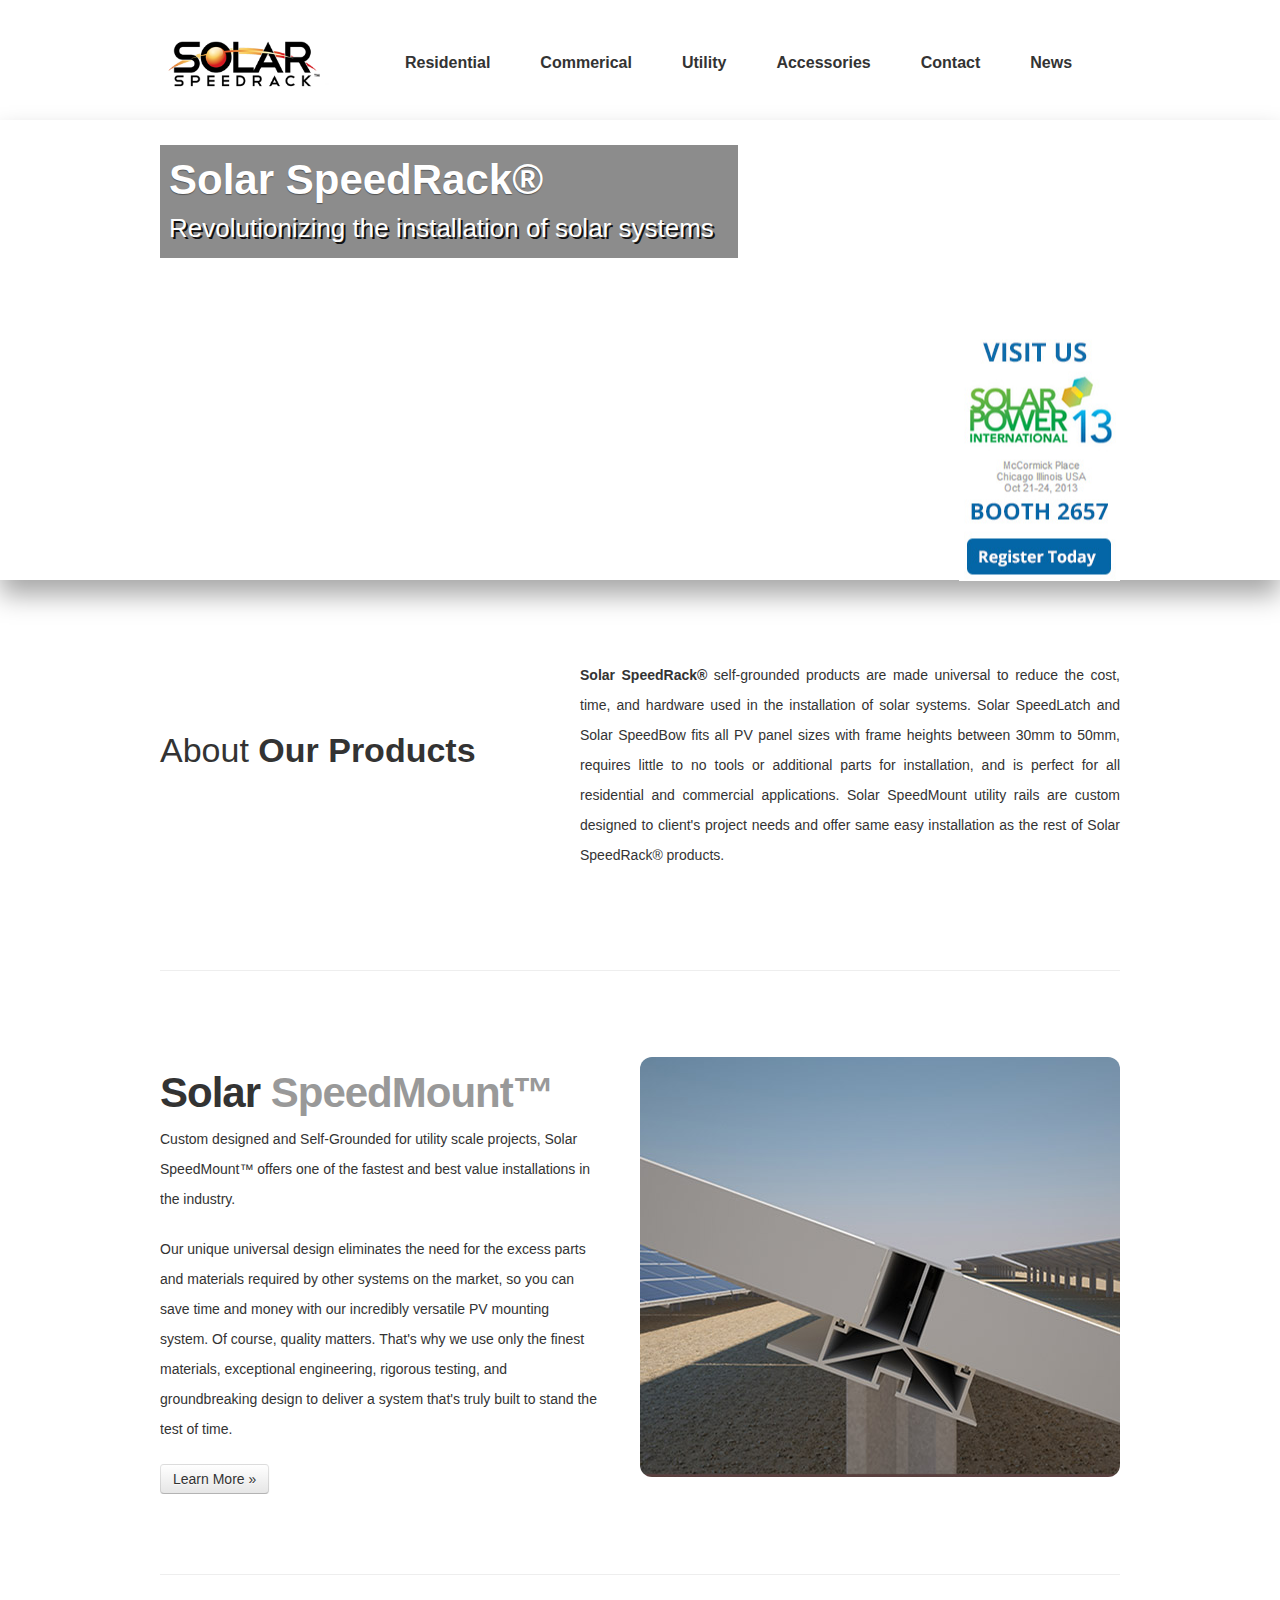
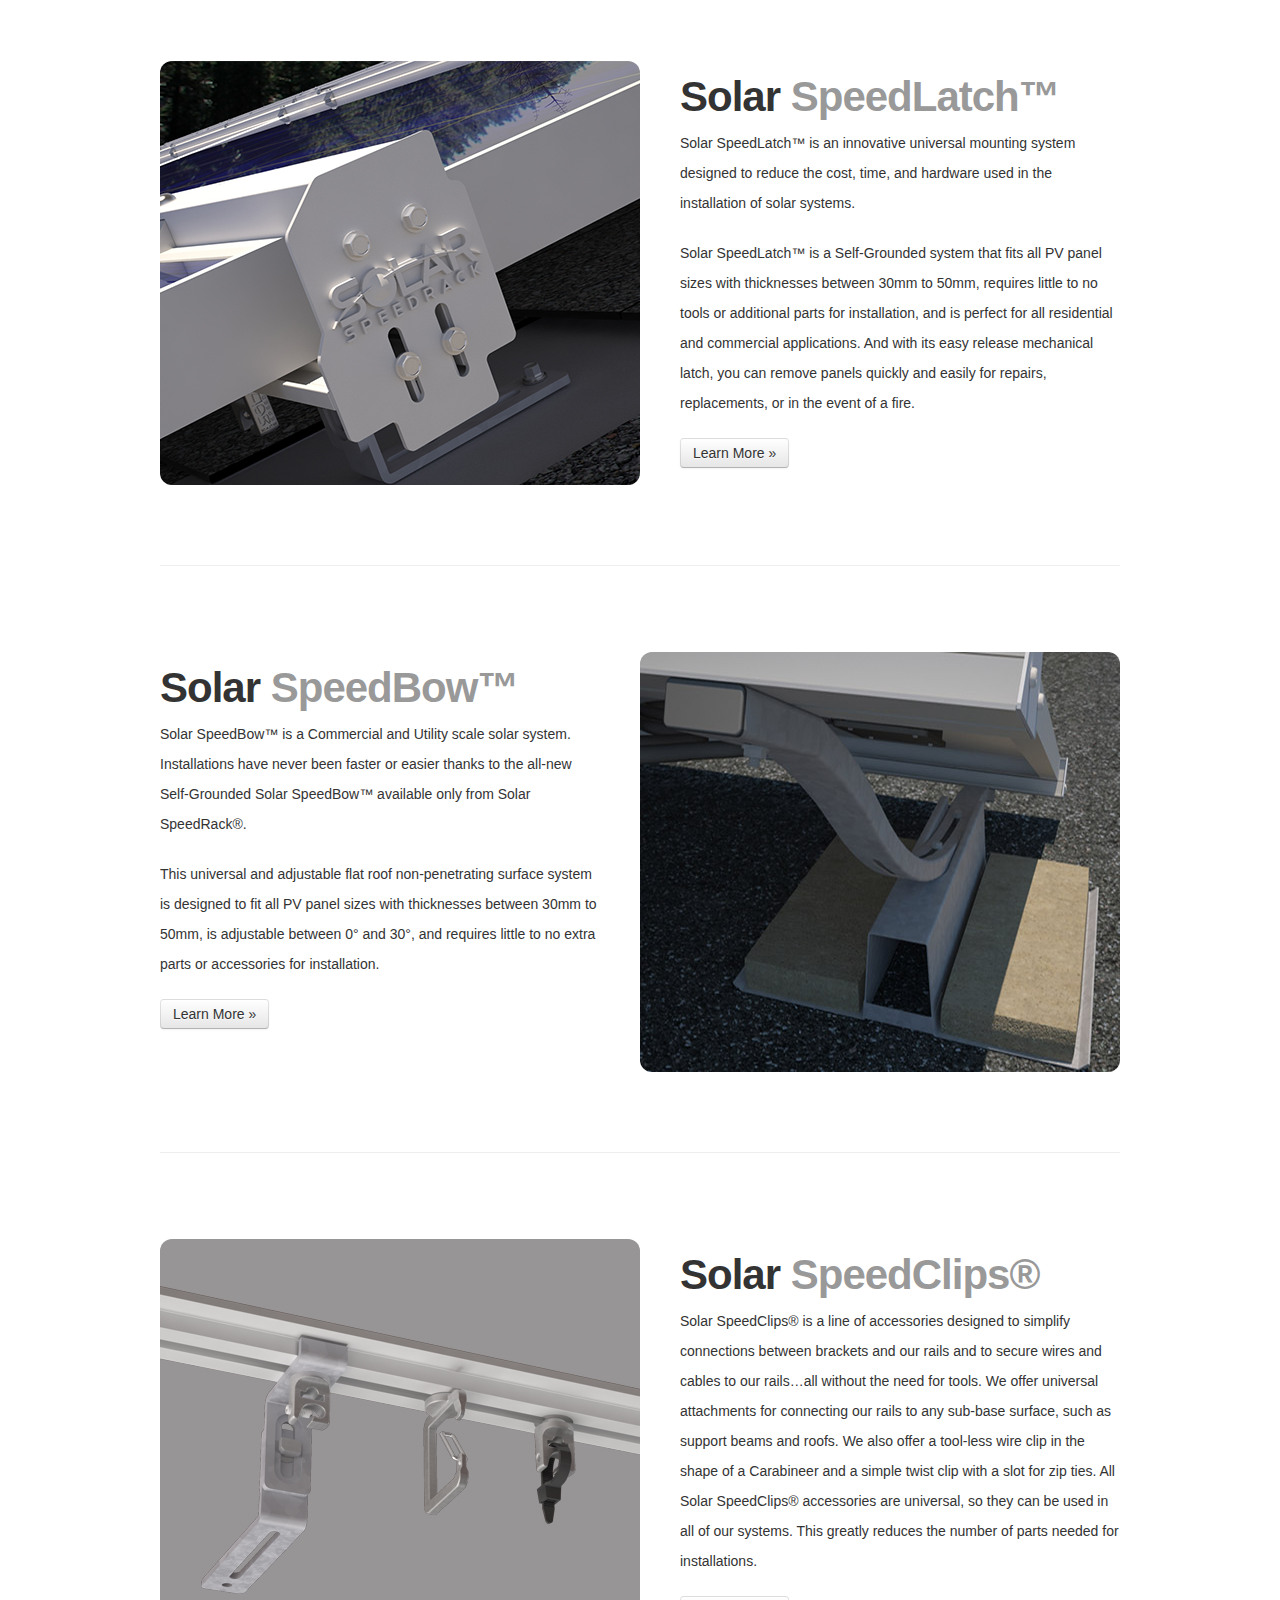
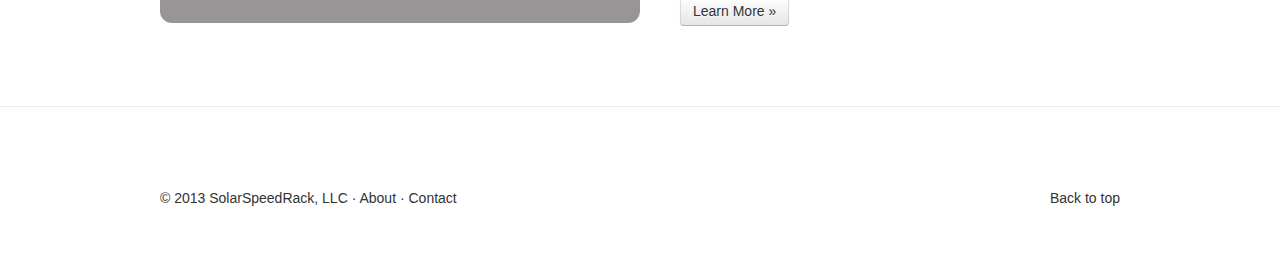
<file: index.html>
<!DOCTYPE html>
<html lang="en">
  <head>
    <meta charset="utf-8">
    <title>Solar Racking & PV Racking Hardware | Solar SpeedRack LLC </title>
    <meta name="description" content="Solar SpeedRack self-grounded products are made universal to reduce the cost, time, and hardware used in the installation of solar systems.">
    <meta name="keywords" content="Solar Racking,Solar Installation, Solar Panels Installation, PV Racking">
    <meta name="viewport" content="width=960, minimum-scale=0.2,maximum-scale=1">
    <script type="text/javascript">if (screen.width <= 850) {document.location = "http://m.solarspeedrack.com/";}</script>
    <link href="stylesheet.css" rel="stylesheet">
    <link rel="icon" type="image/x-icon" href="SSR_Favicon_32x32.ico">
	  <meta name="google-site-verification" content="TTJWyE_bod7ROnKXlQPCgt6d9PRZ_rYW6qDAEVQeXbg" />
    <!--[if lt IE 9]>
      <script src="assets/js/html5shiv.js"></script>
    <![endif]-->              
  </head>
  <body>
<header>
  <div id="logo">
<a href="index"><img src="images/logo.png" alt="logo" /></a></div>
<div id="menu">
<nav id="nav">
  <li><a href="speedlatch#content-center">Residential</a></li>
  <li><a href="speedbow#content-center">Commerical</a></li>
  <li><a href="speedmount#content-center">Utility</a></li>
  <li><a href="speedclips#content-center">Accessories</a></li>
  <li><a href="contact#content-center">Contact</a></li>
  <li><a href="press">News</a></li>
</nav>
</div>
</header>
    <section id="Carousel" class="carousel slide">

      <div class="carousel-inner">
        <div class="item active">
          <div class="container">
            <div class="carousel-caption">
              <h1>Solar SpeedRack®</h1>
              <h2>Revolutionizing the installation of solar systems</h2>
            </div>
            <a target="_blank" href="http://www.solarpowerinternational.com/attend/register/">
            <div class="award-img"></div></a>
          </div>
        </div>
      </div>
    </section>
<section id="content-center">
  <article class="whatis-text pull-left"> About <strong>Our Products</strong></article> <article class="whatis-paragraph pull-right"><strong>Solar SpeedRack®</strong> self-grounded products are made universal to reduce the cost, time, and hardware used in the installation of solar systems. Solar SpeedLatch and Solar SpeedBow fits all PV panel sizes with frame heights between 30mm to 50mm, requires little to no tools or additional parts for installation, and is perfect for all residential and commercial applications. Solar SpeedMount utility rails are custom designed to client's project needs and offer same easy installation as the rest of Solar SpeedRack® products. </article>
</section>
    <section class="container marketing">
      <hr class="featurette-divider">

      <article class="featurette">
         <a href="speedmount#content-center"><img class="featurette-image pull-right" src="./images/SolarRack.jpg"></a>
        <h2 class="featurette-heading">Solar <span class="muted">SpeedMount™</span></h2>
        <p class="lead">Custom designed and Self-Grounded for utility scale projects, Solar SpeedMount™ offers one of the fastest and best value installations in the industry.</p><p class="lead"> Our unique universal design eliminates the need for the excess parts and materials required by other systems on the market, so you can save time and money with our incredibly versatile PV mounting system. Of course, quality matters. That's why we use only the finest materials, exceptional engineering, rigorous testing, and groundbreaking design to deliver a system that's truly built to stand the test of time. </p>
        <a class="btn" href="speedmount#content-center">Learn More &raquo;</a>
      </article>

      <hr class="featurette-divider">

      <article class="featurette">
        <a href="speedlatch#content-center"><img class="featurette-image pull-left" src="./images/SolarLatch.jpg"></a>
        <h2 class="featurette-heading">Solar <span class="muted">SpeedLatch™</span></h2>
        <p class="lead">Solar SpeedLatch™ is an innovative universal mounting system designed to reduce the cost, time, and hardware used in the installation of solar systems.</p><p class="lead">Solar SpeedLatch™  is a Self-Grounded system that fits all PV panel sizes with thicknesses between 30mm to 50mm, requires little to no tools or additional parts for installation, and is perfect for all residential and commercial applications. And with its easy release mechanical latch, you can remove panels quickly and easily for repairs, replacements, or in the event of a fire. </p>
          <a class="btn" href="speedlatch#content-center">Learn More &raquo;</a>
      </article>

      <hr class="featurette-divider">

      <article class="featurette">
        <a href="speedbow#content-center"><img class="featurette-image pull-right" src="./images/Solar_SpeedBow.jpg" width="480"></a>
        <h2 class="featurette-heading">Solar <span class="muted">SpeedBow™</span></h2>
        <p class="lead"> Solar SpeedBow™  is a Commercial and Utility scale solar system. Installations have never been faster or easier thanks to the all-new Self-Grounded Solar SpeedBow™  available only from Solar SpeedRack®.</p> <p class="lead"> This universal and adjustable flat roof non-penetrating surface system is designed to fit all PV panel sizes with thicknesses between 30mm to 50mm, is adjustable between 0° and 30°, and requires little to no extra parts or accessories for installation. </p>
          <a class="btn" href="speedbow#content-center">Learn More &raquo;</a>
      </article>

      <hr class="featurette-divider">
          <article class="featurette">

        <a href="speedclips#content-center"><img class="featurette-image pull-left" src="./images/SolarClips.jpg"></a>
        <h2 class="featurette-heading">Solar <span class="muted">SpeedClips®</span></h2>
        <p class="lead">Solar SpeedClips® is a line of accessories designed to simplify connections between brackets and our rails and to secure wires and cables to our rails…all without the need for tools.  We offer universal attachments for connecting our rails to any sub-base surface, such as support beams and roofs. We also offer a tool-less wire clip in the shape of a Carabineer and a simple twist clip with a slot for zip ties. All Solar SpeedClips® accessories are universal, so they can be used in all of our systems. This greatly reduces the number of parts needed for installations. </p>
          <a class="btn" href="speedclips#content-center">Learn More &raquo;</a>
      </article>
    </section>
      <hr class="featurette-divider">
            <footer>
        <p class="pull-right"><a href="#">Back to top</a> </p>
        <p>&copy; 2013 SolarSpeedRack, LLC &middot; <a href="index">About</a> &middot; <a href="contact#content-center">Contact</a> </p>
      </footer>
    <script src="//static.getclicky.com/js" type="text/javascript"></script>
    <script src="js/site.js"></script>
  </body>
</html>
</file>
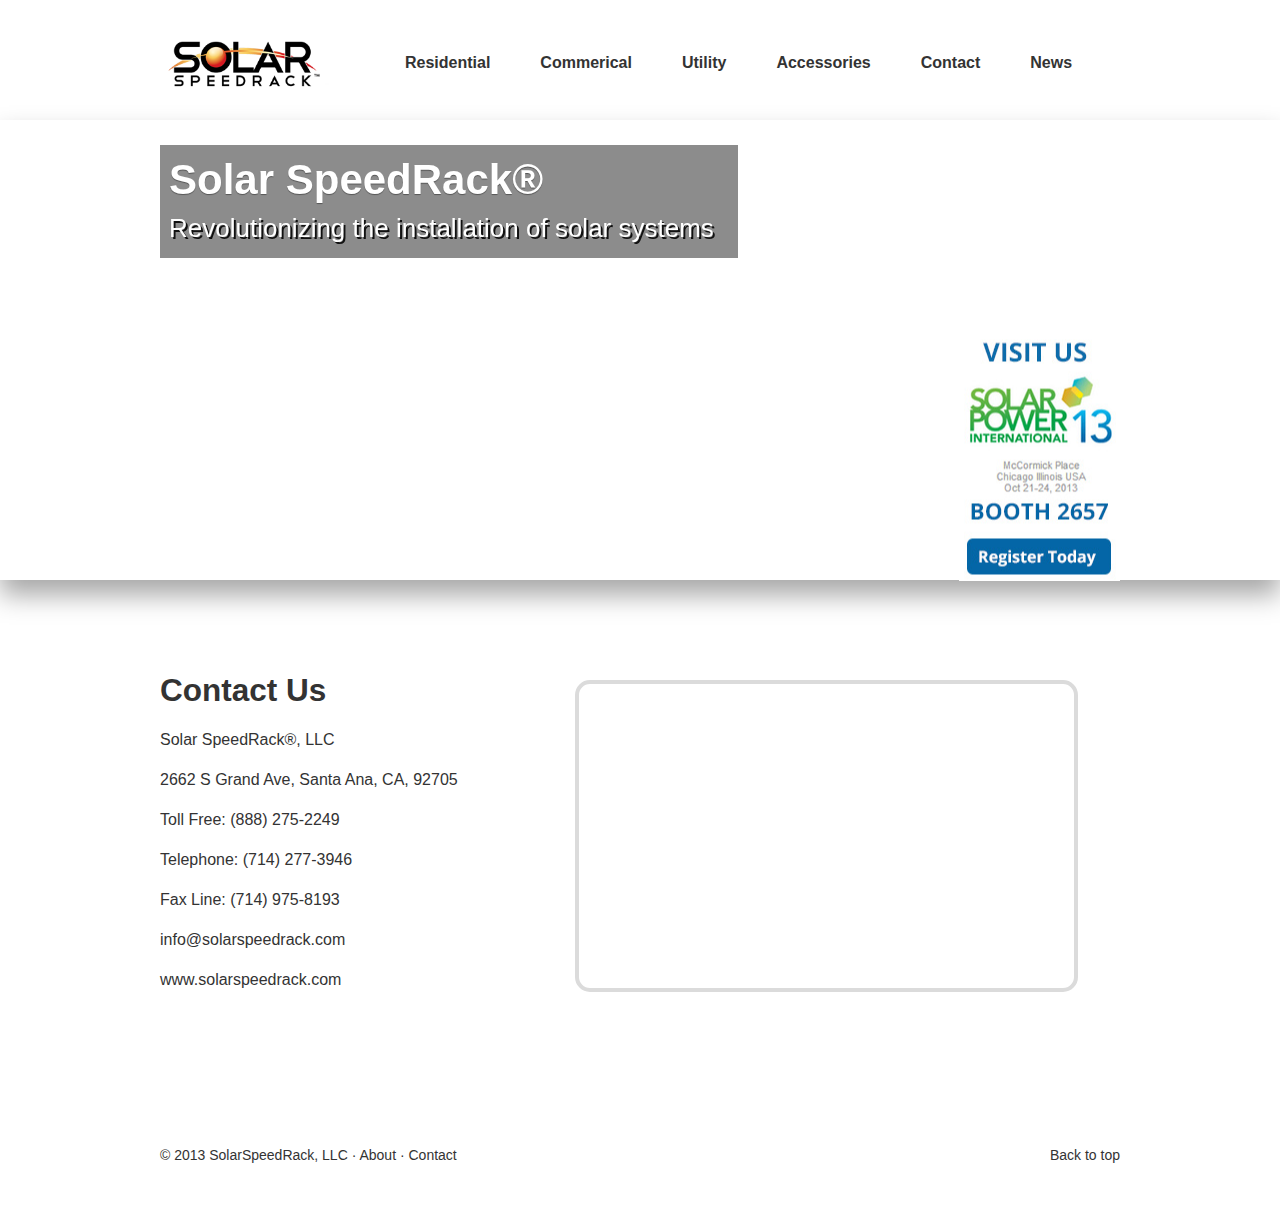
<file: contact.html>
<!DOCTYPE html>
<html lang="en">
  <head>
    <meta charset="utf-8">
    <title>Contact | Solar Speed Rack LLC</title>
    <meta name="viewport" content="width=960, minimum-scale=0.2, maximum-scale=1">
    <link href="stylesheet.css" rel="stylesheet">
        <link rel="icon" 
      type="image/x-icon" 
      href="SSR_Favicon_32x32.ico">
    <!--[if lt IE 9]>
      <script src="assets/js/html5shiv.js"></script>
    <![endif]-->      
    <script type="text/javascript">if (screen.width <= 850) {document.location = "http://m.solarspeedrack.com/contact";}</script>	
  </head>
  <body>
<header>
  <div id="logo">
<a href="index"><img src="images/logo.png" alt="logo" /></a></div>
<div id="menu">
<nav id="nav">
  <li><a href="speedlatch#content-center">Residential</a></li>
  <li><a href="speedbow#content-center">Commerical</a></li>
  <li><a href="speedmount#content-center">Utility</a></li>
  <li><a href="speedclips#content-center">Accessories</a></li>
  <li><a href="contact#content-center">Contact</a></li>
  <li><a href="press">News</a></li>
</nav>
</div>
</header>
    <div id="Carousel" class="carousel slide">
      <div class="carousel-inner">
        <div class="item active">
          <div class="container">
            <div class="carousel-caption">
              <h1>Solar SpeedRack®</h1>
              <h2>Revolutionizing the installation of solar systems</h2>
            </div>
               <a target="_blank" href="http://www.solarpowerinternational.com/attend/register/">
            <div class="award-img"></div></a>
          </div>
        </div>
      </div>
    </div>
<div id="content-center">

    <div id="contact-left">

    <h2>Contact Us </h2>
    <ul class="contact-bullets">
    <li>Solar SpeedRack®, LLC</li>
    <li>2662 S Grand Ave, Santa Ana, CA, 92705</li>
    <li>Toll Free: (888) 275-2249 </li>
    <li>Telephone: (714) 277-3946</li>
    <li>Fax Line: (714) 975-8193</li>
    <li><a href="mailto:info@SolarSpeedRack.com">info@solarspeedrack.com</a> </li>
    <li><a href="http://www.solarspeedrack.com">www.solarspeedrack.com<a/></li>
    </ul>
  </div>
 
  <div id="contact-right">
    <br />
     <iframe width="495" height="304" frameborder="0" class="map-frame" scrolling="no" marginheight="0" marginwidth="0" src="https://maps.google.com/maps?f=q&amp;source=s_q&amp;hl=en&amp;geocode=&amp;q=2662+S+Grand+Ave,+Santa+Ana,+CA,+92705&amp;aq=&amp;sll=37.269174,-119.306607&amp;sspn=14.408691,29.992676&amp;ie=UTF8&amp;hq=&amp;hnear=2662+S+Grand+Ave,+Santa+Ana,+California+92705&amp;t=m&amp;z=14&amp;iwloc=A&amp;ll=33.711338,-117.851558&amp;output=embed"></iframe>
  </div>
</div>
<div class="clear"></div>
      <footer>
        <p class="pull-right"><a href="#">Back to top</a></p>
        <p>&copy; 2013 SolarSpeedRack, LLC &middot; <a href="index">About</a> &middot; <a href="#content-center">Contact</a></p>
      </footer>
    <script src="js/site.js"></script>
    <script src="//static.getclicky.com/js" type="text/javascript"></script>
</body>
</html>
</file>
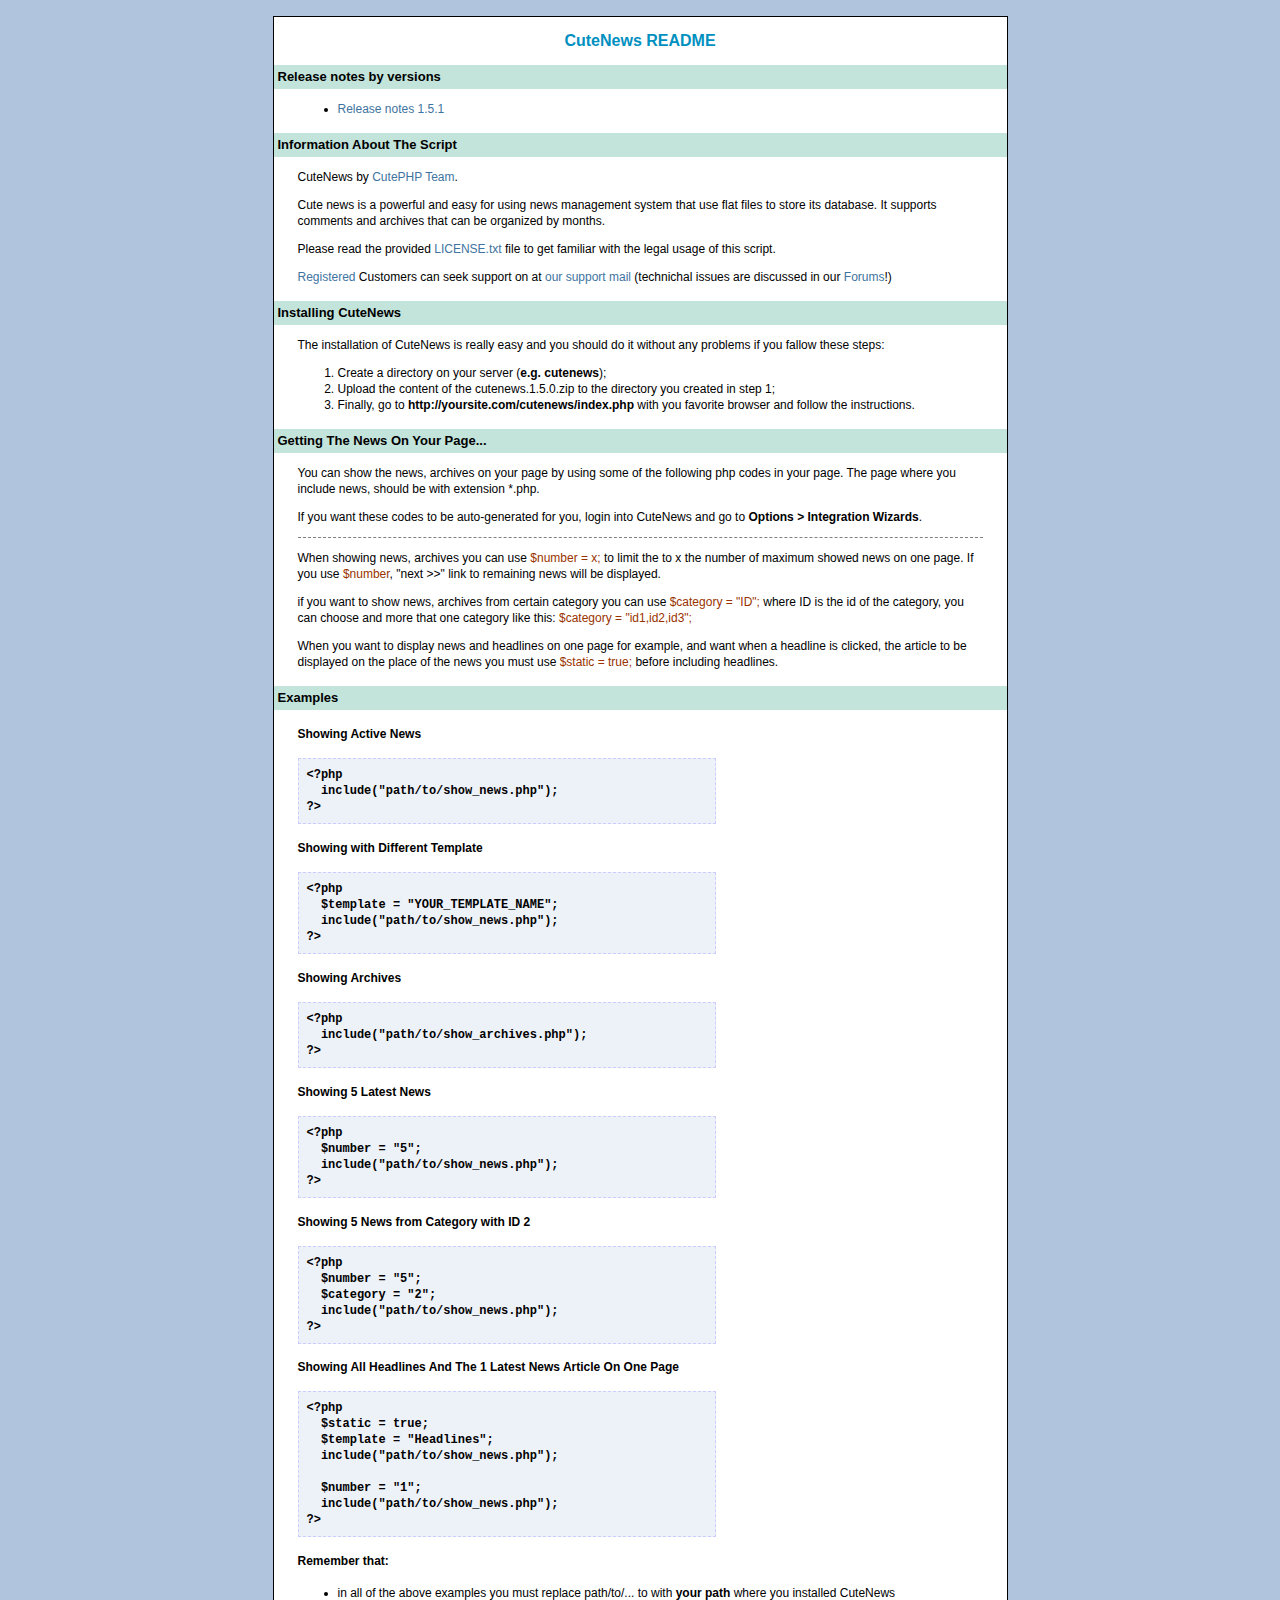
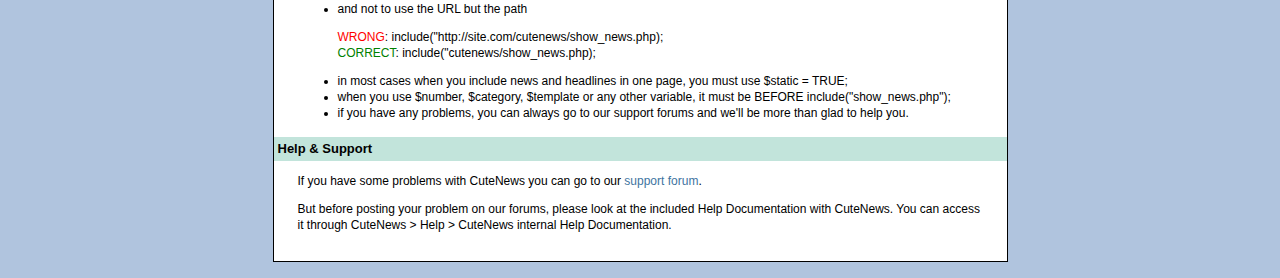
<file: news/README.html>
<!DOCTYPE HTML PUBLIC "-//W3C//DTD HTML 4.0 Transitional//EN">
<html>
<head>
    <title>CuteNews README</title>
    <meta content="text/html; charset=utf-8" http-equiv="Content-Type">
    <style type=text/css>
        a:link    { color:#3E749F; text-decoration:none}
        a:visited { color:#3E749F; text-decoration:none}
        a:hover   { color:#3E749F; text-decoration:underline}
        a:active  { color:#3E749F; text-decoration:underline}

        a.menu:hover, A.menu:active { color:black; text-decoration: none }
        a.menu:link, A.menu:visited { color:#305367; text-decoration: none }

        body { background: lightsteelblue; }
        BODY, P, LI, TD
        {
            color: black;
            font-family: verdana, arial, serif;
            font-size: 12px;
            line-height: 16px
        }
        #wrapper
        {
            margin: 16px auto;
            padding: 16px 0 16px 0;
            background: white;
            width: 733px;
            border: 1px solid black;
        }
        .readme { text-align: center; color: #0090C0; font-weight: bold; font-size: 16px; margin: 0 4px 0 4px; }
        .heading { background: #C2E4DB; font-weight: bold; font-size: 13px; margin: 16px 0 8px 0; padding: 4px; }
        .content { margin: 8px 24px 8px 24px; }

        .content hr { border: none; border-bottom: 1px dashed gray; margin: 0 0 8px 0; }
        .content span { color: #993300; }
        .content samp { font-family: monospace; border: 1px dashed #CCCCFF; display: block; padding: 8px; width: 400px; background: #EDF1F8; font-weight: bold; }

        ul li span.red { color: red; }
        ul li span.green { color: green; }

    </style>
</head>
<body>

<div id="wrapper">

    <div class="readme">CuteNews README</div>

    <div class="heading">Release notes by versions</div>
    <div class="content">
        <ul>
            <li><a href="RELEASE-1.5.1.html">Release notes 1.5.1</a></li>
        </ul>
    </div>

    <div class="heading">Information About The Script</div>
    <div class="content">

        <p>CuteNews by <a href="http://cutephp.com">CutePHP Team</a>.</p>

        <p>Cute news is a powerful and easy for using news management system that use flat files to store its database.
        It supports comments and archives that can be organized by months.</p>

        <p>Please read the provided <a href="LICENSE.txt" target="_blank">LICENSE.txt</a> file to get familiar with the legal usage of this script.</p>

        <p><a href="http://cutephp.com/cutenews/register/">Registered</a> Customers can seek support on at <a href="mailto:support@cutephp.com">our support mail</a>
        (technichal issues are discussed in our <a href="http://cutephp.com/forum">Forums</a>!)</p>

    </div>

    <div class="heading">Installing CuteNews</div>
    <div class="content">

        <p>The installation of CuteNews is really easy and you should do it without any problems if you fallow these steps:</p>

        <ol>
            <li>Create a directory on your server (<b>e.g. cutenews</b>);</li>
            <li>Upload the content of the cutenews.1.5.0.zip to the directory you created in step 1;</li>
            <li>Finally, go to <b>http://yoursite.com/cutenews/index.php</b> with you favorite browser and follow the instructions.</li>
        </ol>

    </div>

    <div class="heading">Getting The News On Your Page...</div>
    <div class="content">

        <p>You can show the news, archives on your page by using some of the following php codes in your page.
           The page where you include news, should be with extension *.php.</p>

        <p>If you want these codes to be auto-generated for you, login into CuteNews and go to <b>Options > Integration Wizards</b>.</p>

        <hr/>

        <p>When showing news, archives you can use <span>$number = x;</span> to limit the to x the number of maximum showed news on one page.
           If you use <span>$number</span>, "next >>" link to remaining news will be displayed.</p>

        <p>if you want to show news, archives from certain category you can use <span>$category = "ID";</span> where ID is the id of the
           category, you can choose and more that one category like this: <span>$category = "id1,id2,id3";</span></p>

        <p>When you want to display news and headlines on one page for example, and want when a headline is clicked, the article to be displayed
           on the place of the news you must use <span>$static = true;</span> before including headlines.</p>

    </div>

    <div class="heading">Examples</div>
    <div class="content">

        <h4>Showing Active News</h4>
        <samp>&lt;?php<br/>
        &nbsp;&nbsp;include("path/to/show_news.php");<br/>
        ?></samp>

        <h4>Showing with Different Template</h4>
        <samp>&lt;?php<br/>
        &nbsp;&nbsp;$template = "YOUR_TEMPLATE_NAME";
        &nbsp;&nbsp;include("path/to/show_news.php");<br/>
        ?></samp>

        <h4>Showing Archives</h4>
        <samp>
            &lt;?php<br/>
            &nbsp;&nbsp;include("path/to/show_archives.php");<br/>
            ?>
        </samp>

        <h4>Showing 5 Latest News</h4>
        <samp>
            &lt;?php<br/>
            &nbsp;&nbsp;$number = "5";<br/>
            &nbsp;&nbsp;include("path/to/show_news.php");<br/>
            ?>
        </samp>

        <h4>Showing 5 News from Category with ID 2 </h4>
        <samp>
            &lt;?php<br/>
            &nbsp;&nbsp;$number = "5";<br/>
            &nbsp;&nbsp;$category = "2";<br/>
            &nbsp;&nbsp;include("path/to/show_news.php");<br/>
            ?>
        </samp>

        <h4>Showing All Headlines And The 1 Latest News Article  On One Page</h4>
        <samp>
            &lt;?php<br/>
            &nbsp;&nbsp;$static = true;<br/>
            &nbsp;&nbsp;$template = "Headlines";<br/>
            &nbsp;&nbsp;include("path/to/show_news.php");<br/>
            <br/>
            &nbsp;&nbsp;$number = "1";<br/>
            &nbsp;&nbsp;include("path/to/show_news.php");<br/>
            ?>
        </samp>

        <h4>Remember that:</h4>
        <ul>

            <li>in all of the above examples you must replace path/to/... to with <b>your path</b> where you installed CuteNews</li>
            <li>and not to use the URL but the path
                <p>
                    <span class="red">WRONG</span>: include("http://site.com/cutenews/show_news.php);<br/>
                    <span class="green">CORRECT</span>: include("cutenews/show_news.php);</span>
                </p>
                </li>

            <li>in most cases when you include news and headlines in one page, you must use $static = TRUE;</li>
            <li>when you use $number, $category, $template or any other variable, it must be BEFORE include("show_news.php");</li>
            <li>if you have any problems, you can always go to our support forums and we'll be more than glad to help you.</li>

        </ul>
    </div>

    <div class="heading">Help & Support</div>
    <div class="content">

        <p>If you have some problems with CuteNews you can go to our <a href="http://cutephp.com/forum/" target="_blank">support forum</a>.</p>
        <p>But before posting your problem on our forums, please look at the included Help Documentation with CuteNews. You can access it through CuteNews > Help > CuteNews internal Help Documentation.</p>

    </div>

</div>

</body></html>
</file>
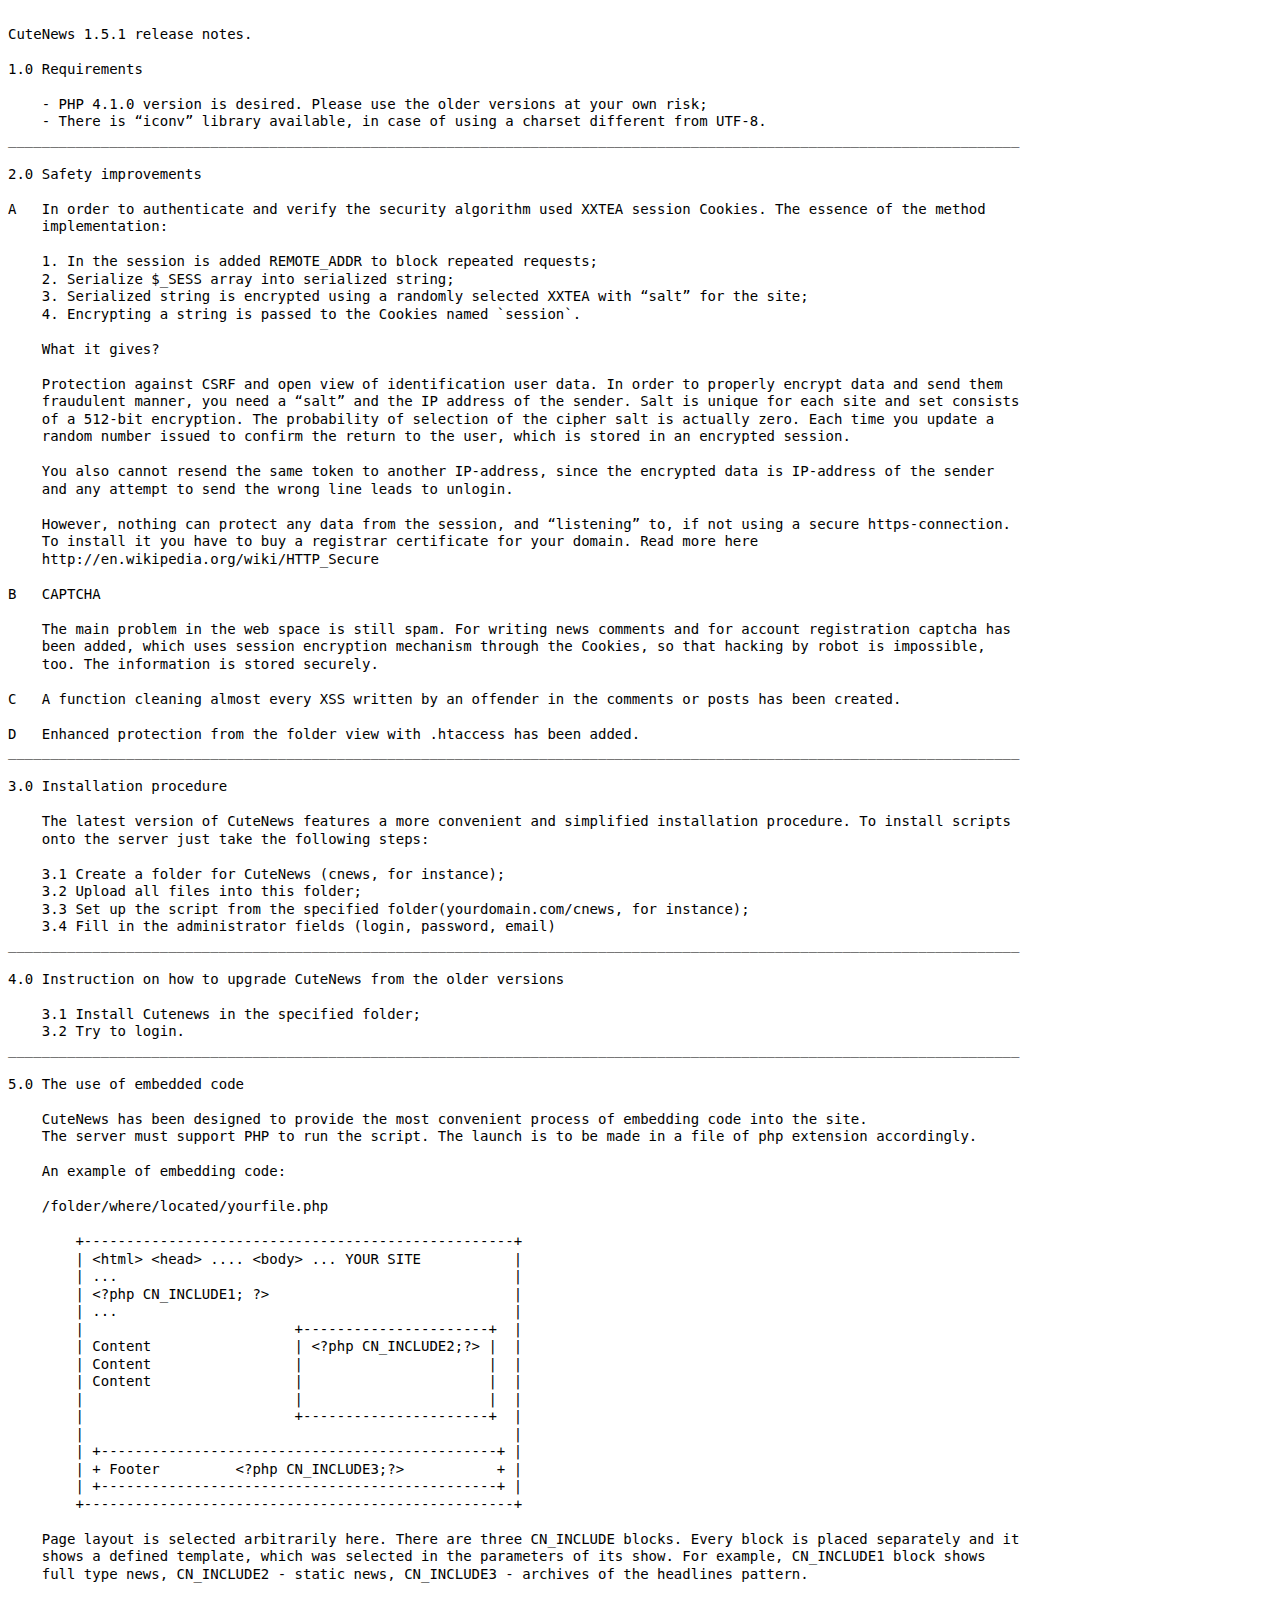
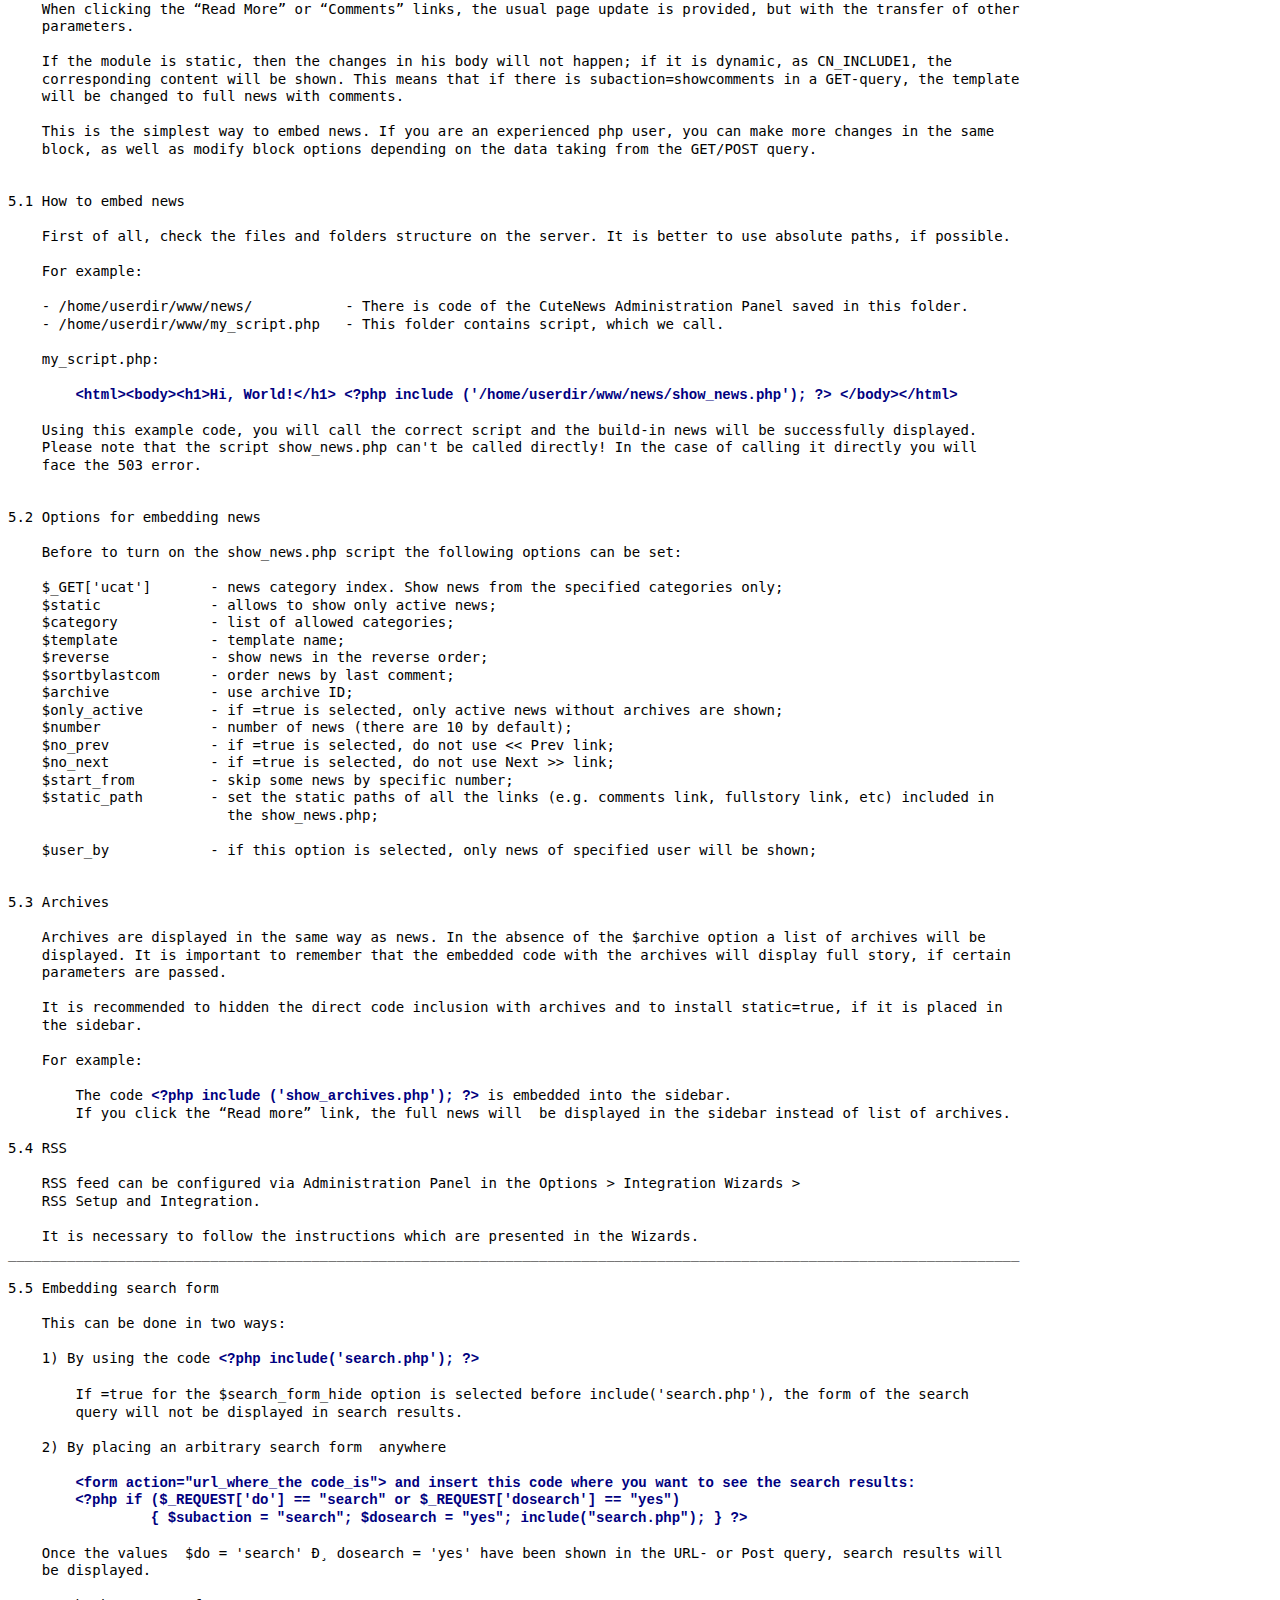
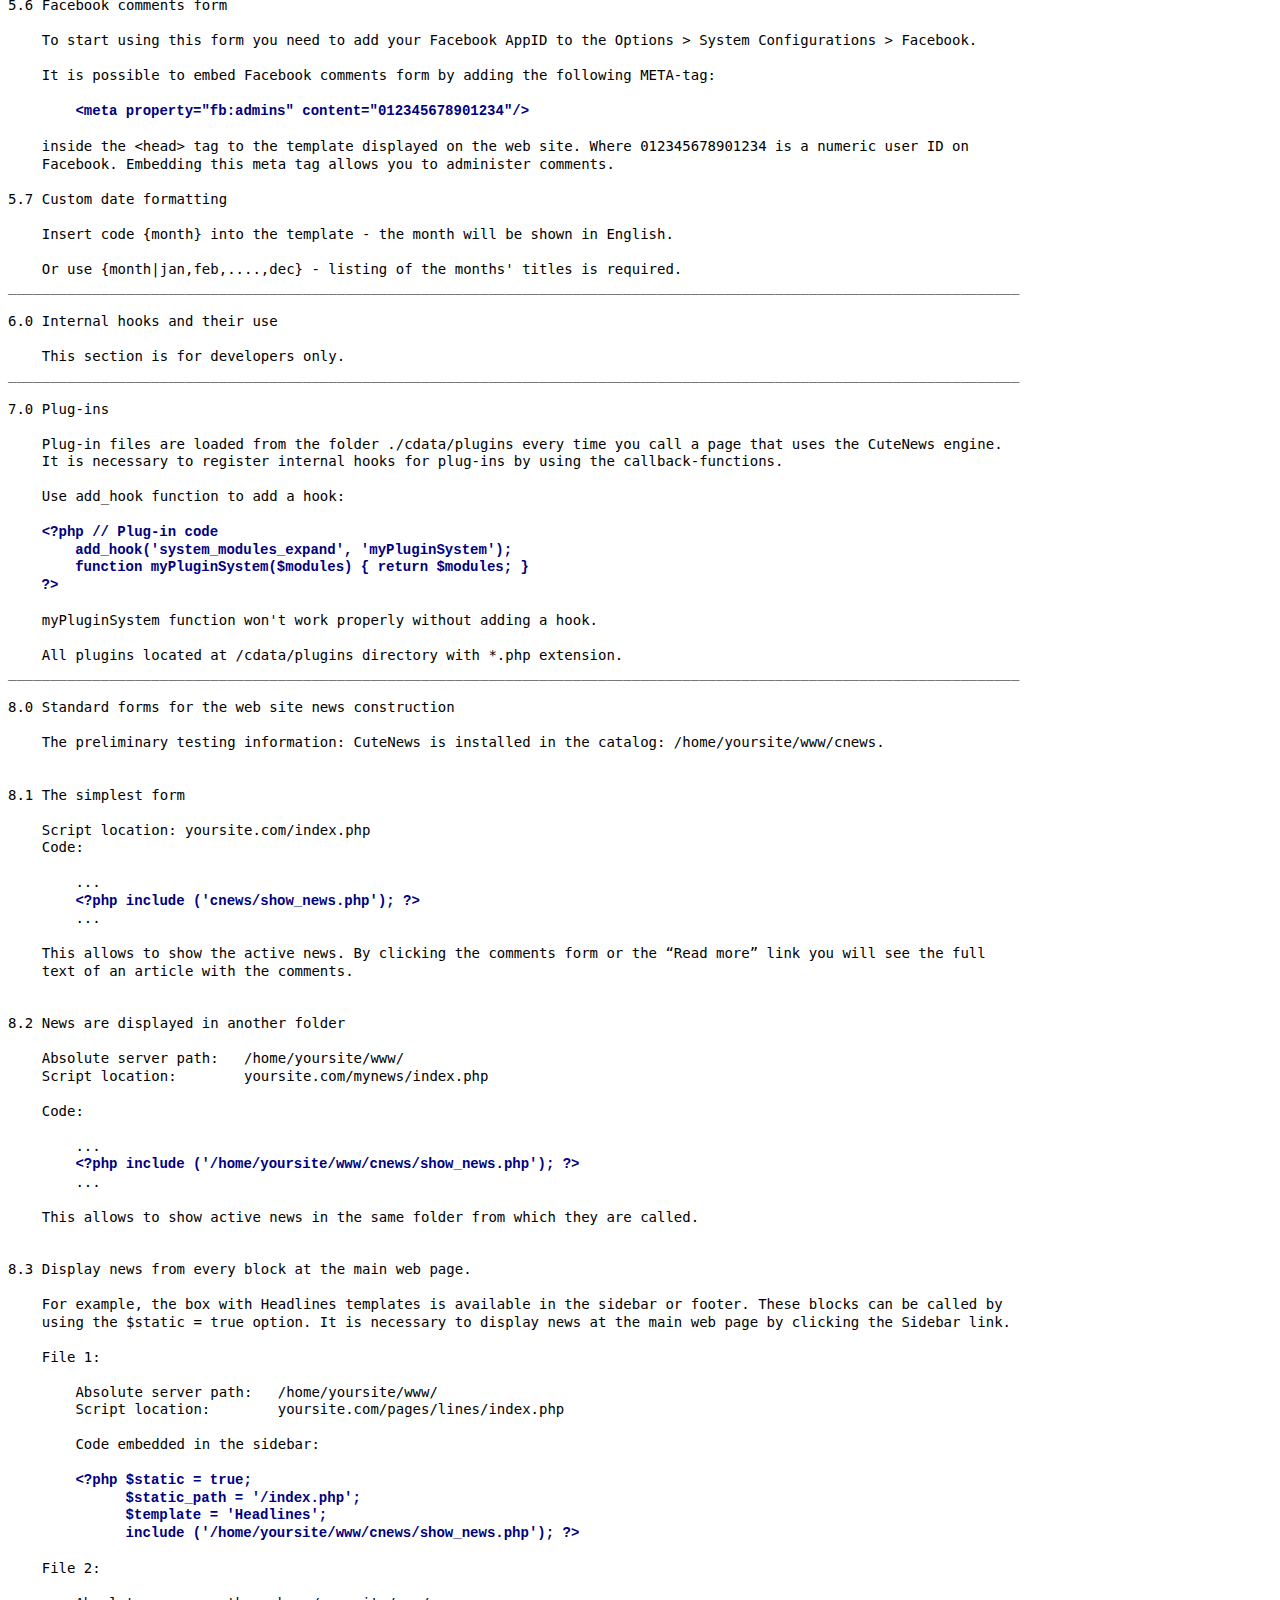
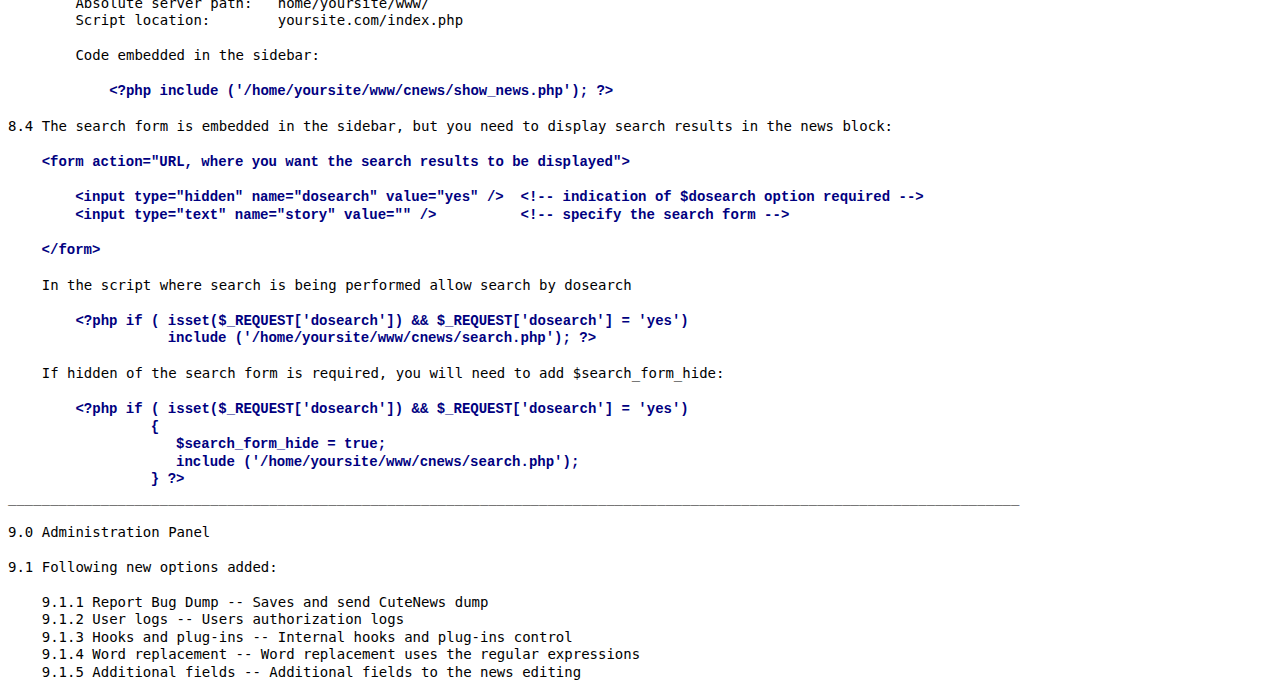
<file: news/RELEASE-1.5.1.html>
<html>
<head>
    <title>CuteNews Release Notes</title>
    <style type="text/css">
        body pre { font-family: "Monospace", "Courier new", serif; font-size: 14px; line-height: 1.25em; }
        code { color: #000080; font-weight: bold; }
    </style>
</head>
<body><pre>

CuteNews 1.5.1 release notes.

1.0 Requirements

    - PHP 4.1.0 version is desired. Please use the older versions at your own risk;
    - There is &ldquo;iconv&rdquo; library available, in case of using a charset different from UTF-8.
________________________________________________________________________________________________________________________

2.0 Safety improvements

A   In order to authenticate and verify the security algorithm used XXTEA session Cookies. The essence of the method
    implementation:

    1. In the session is added REMOTE_ADDR to block repeated requests;
    2. Serialize $_SESS array into serialized string;
    3. Serialized string is encrypted using a randomly selected XXTEA with &ldquo;salt&rdquo; for the site;
    4. Encrypting a string is passed to the Cookies named `session`.

    What it gives?

    Protection against CSRF and open view of identification user data. In order to properly encrypt data and send them
    fraudulent manner, you need a &ldquo;salt&rdquo; and the IP address of the sender. Salt is unique for each site and set consists
    of a 512-bit encryption. The probability of selection of the cipher salt is actually zero. Each time you update a
    random number issued to confirm the return to the user, which is stored in an encrypted session.

    You also cannot resend the same token to another IP-address, since the encrypted data is IP-address of the sender
    and any attempt to send the wrong line leads to unlogin.

    However, nothing can protect any data from the session, and &ldquo;listening&rdquo; to, if not using a secure https-connection.
    To install it you have to buy a registrar certificate for your domain. Read more here
    http://en.wikipedia.org/wiki/HTTP_Secure

B   CAPTCHA

    The main problem in the web space is still spam. For writing news comments and for account registration captcha has
    been added, which uses session encryption mechanism through the Cookies, so that hacking by robot is impossible,
    too. The information is stored securely.

C   A function cleaning almost every XSS written by an offender in the comments or posts has been created.

D   Enhanced protection from the folder view with .htaccess has been added.
________________________________________________________________________________________________________________________

3.0 Installation procedure

    The latest version of CuteNews features a more convenient and simplified installation procedure. To install scripts
    onto the server just take the following steps:

    3.1 Create a folder for CuteNews (cnews, for instance);
    3.2 Upload all files into this folder;
    3.3 Set up the script from the specified folder(yourdomain.com/cnews, for instance);
    3.4 Fill in the administrator fields (login, password, email)
________________________________________________________________________________________________________________________

4.0 Instruction on how to upgrade CuteNews from the older versions

    3.1 Install Cutenews in the specified folder;
    3.2 Try to login.
________________________________________________________________________________________________________________________

5.0 The use of embedded code

    CuteNews has been designed to provide the most convenient process of embedding code into the site.
    The server must support PHP to run the script. The launch is to be made in a file of php extension accordingly.

    An example of embedding code:

    /folder/where/located/yourfile.php

        +---------------------------------------------------+
        | &lt;html> &lt;head> .... &lt;body> ... YOUR SITE           |
        | ...                                               |
        | &lt;?php CN_INCLUDE1; ?>                             |
        | ...                                               |
        |                         +----------------------+  |
        | Content                 | &lt;?php CN_INCLUDE2;?> |  |
        | Content                 |                      |  |
        | Content                 |                      |  |
        |                         |                      |  |
        |                         +----------------------+  |
        |                                                   |
        | +-----------------------------------------------+ |
        | + Footer         &lt;?php CN_INCLUDE3;?>           + |
        | +-----------------------------------------------+ |
        +---------------------------------------------------+

    Page layout is selected arbitrarily here. There are three CN_INCLUDE blocks. Every block is placed separately and it
    shows a defined template, which was selected in the parameters of its show. For example, CN_INCLUDE1 block shows
    full type news, CN_INCLUDE2 - static news, CN_INCLUDE3 - archives of the headlines pattern.

    When clicking the &ldquo;Read More&rdquo; or &ldquo;Comments&rdquo; links, the usual page update is provided, but with the transfer of other
    parameters.

    If the module is static, then the changes in his body will not happen; if it is dynamic, as CN_INCLUDE1, the
    corresponding content will be shown. This means that if there is subaction=showcomments in a GET-query, the template
    will be changed to full news with comments.

    This is the simplest way to embed news. If you are an experienced php user, you can make more changes in the same
    block, as well as modify block options depending on the data taking from the GET/POST query.


5.1 How to embed news

    First of all, check the files and folders structure on the server. It is better to use absolute paths, if possible.

    For example:

    - /home/userdir/www/news/           - There is code of the CuteNews Administration Panel saved in this folder.
    - /home/userdir/www/my_script.php   - This folder contains script, which we call.

    my_script.php:

        <code>&lt;html>&lt;body>&lt;h1>Hi, World!&lt;/h1> &lt;?php include ('/home/userdir/www/news/show_news.php'); ?> &lt;/body>&lt;/html></code>

    Using this example code, you will call the correct script and the build-in news will be successfully displayed.
    Please note that the script show_news.php can't be called directly! In the case of calling it directly you will
    face the 503 error.


5.2 Options for embedding news

    Before to turn on the show_news.php script the following options can be set:

    $_GET['ucat']       - news category index. Show news from the specified categories only;
    $static             - allows to show only active news;
    $category           - list of allowed categories;
    $template           - template name;
    $reverse            - show news in the reverse order;
    $sortbylastcom      - order news by last comment;
    $archive            - use archive ID;
    $only_active        - if =true is selected, only active news without archives are shown;
    $number             - number of news (there are 10 by default);
    $no_prev            - if =true is selected, do not use &lt;&lt; Prev link;
    $no_next            - if =true is selected, do not use Next >> link;
    $start_from         - skip some news by specific number;
    $static_path        - set the static paths of all the links (e.g. comments link, fullstory link, etc) included in
                          the show_news.php;

    $user_by            - if this option is selected, only news of specified user will be shown;


5.3 Archives

    Archives are displayed in the same way as news. In the absence of the $archive option a list of archives will be
    displayed. It is important to remember that the embedded code with the archives will display full story, if certain
    parameters are passed.

    It is recommended to hidden the direct code inclusion with archives and to install static=true, if it is placed in
    the sidebar.

    For example:

        The code <code>&lt;?php include ('show_archives.php'); ?></code> is embedded into the sidebar.
        If you click the &ldquo;Read more&rdquo; link, the full news will  be displayed in the sidebar instead of list of archives.

5.4 RSS

    RSS feed can be configured via Administration Panel in the Options > Integration Wizards >
    RSS Setup and Integration.

    It is necessary to follow the instructions which are presented in the Wizards.
________________________________________________________________________________________________________________________

5.5 Embedding search form

    This can be done in two ways:

    1) By using the code <code>&lt;?php include('search.php'); ?></code>

        If =true for the $search_form_hide option is selected before include('search.php'), the form of the search
        query will not be displayed in search results.

    2) By placing an arbitrary search form  anywhere

        <code>&lt;form action="url_where_the code_is"> and insert this code where you want to see the search results:
        &lt;?php if ($_REQUEST['do'] == "search" or $_REQUEST['dosearch'] == "yes")
                 { $subaction = "search"; $dosearch = "yes"; include("search.php"); } ?></code>

    Once the values  $do = 'search' и dosearch = 'yes' have been shown in the URL- or Post query, search results will
    be displayed.

5.6 Facebook comments form

    To start using this form you need to add your Facebook AppID to the Options > System Configurations > Facebook.

    It is possible to embed Facebook comments form by adding the following META-tag:

        <code>&lt;meta property="fb:admins" content="012345678901234"/></code>

    inside the &lt;head> tag to the template displayed on the web site. Where 012345678901234 is a numeric user ID on
    Facebook. Embedding this meta tag allows you to administer comments.

5.7 Custom date formatting

    Insert code {month} into the template - the month will be shown in English.

    Or use {month|jan,feb,....,dec} - listing of the months' titles is required.
________________________________________________________________________________________________________________________

6.0 Internal hooks and their use

    This section is for developers only.
________________________________________________________________________________________________________________________

7.0 Plug-ins

    Plug-in files are loaded from the folder ./cdata/plugins every time you call a page that uses the CuteNews engine.
    It is necessary to register internal hooks for plug-ins by using the callback-functions.

    Use add_hook function to add a hook:

    <code>&lt;?php // Plug-in code
        add_hook('system_modules_expand', 'myPluginSystem');
        function myPluginSystem($modules) { return $modules; }
    ?></code>

    myPluginSystem function won't work properly without adding a hook.

    All plugins located at /cdata/plugins directory with *.php extension.
________________________________________________________________________________________________________________________

8.0 Standard forms for the web site news construction

    The preliminary testing information: CuteNews is installed in the catalog: /home/yoursite/www/cnews.


8.1 The simplest form

    Script location: yoursite.com/index.php
    Code:

        ...
        <code>&lt;?php include ('cnews/show_news.php'); ?></code>
        ...

    This allows to show the active news. By clicking the comments form or the &ldquo;Read more&rdquo; link you will see the full
    text of an article with the comments.


8.2 News are displayed in another folder

    Absolute server path:   /home/yoursite/www/
    Script location:        yoursite.com/mynews/index.php

    Code:

        ...
        <code>&lt;?php include ('/home/yoursite/www/cnews/show_news.php'); ?></code>
        ...

    This allows to show active news in the same folder from which they are called.


8.3 Display news from every block at the main web page.

    For example, the box with Headlines templates is available in the sidebar or footer. These blocks can be called by
    using the $static = true option. It is necessary to display news at the main web page by clicking the Sidebar link.

    File 1:

        Absolute server path:   /home/yoursite/www/
        Script location:        yoursite.com/pages/lines/index.php

        Code embedded in the sidebar:

        <code>&lt;?php $static = true;
              $static_path = '/index.php';
              $template = 'Headlines';
              include ('/home/yoursite/www/cnews/show_news.php'); ?></code>

    File 2:

        Absolute server path:   home/yoursite/www/
        Script location:        yoursite.com/index.php

        Code embedded in the sidebar:

            <code>&lt;?php include ('/home/yoursite/www/cnews/show_news.php'); ?></code>

8.4 The search form is embedded in the sidebar, but you need to display search results in the news block:

    <code>&lt;form action="URL, where you want the search results to be displayed">

        &lt;input type="hidden" name="dosearch" value="yes" />  &lt;!-- indication of $dosearch option required -->
        &lt;input type="text" name="story" value="" />          &lt;!-- specify the search form -->

    &lt;/form></code>

    In the script where search is being performed allow search by dosearch

        <code>&lt;?php if ( isset($_REQUEST['dosearch']) && $_REQUEST['dosearch'] = 'yes')
                   include ('/home/yoursite/www/cnews/search.php'); ?></code>

    If hidden of the search form is required, you will need to add $search_form_hide:

        <code>&lt;?php if ( isset($_REQUEST['dosearch']) && $_REQUEST['dosearch'] = 'yes')
                 {
                    $search_form_hide = true;
                    include ('/home/yoursite/www/cnews/search.php');
                 } ?></code>
________________________________________________________________________________________________________________________

9.0 Administration Panel

9.1 Following new options added:

    9.1.1 Report Bug Dump -- Saves and send CuteNews dump
    9.1.2 User logs -- Users authorization logs
    9.1.3 Hooks and plug-ins -- Internal hooks and plug-ins control
    9.1.4 Word replacement -- Word replacement uses the regular expressions
    9.1.5 Additional fields -- Additional fields to the news editing

</pre></body></html>
</file>
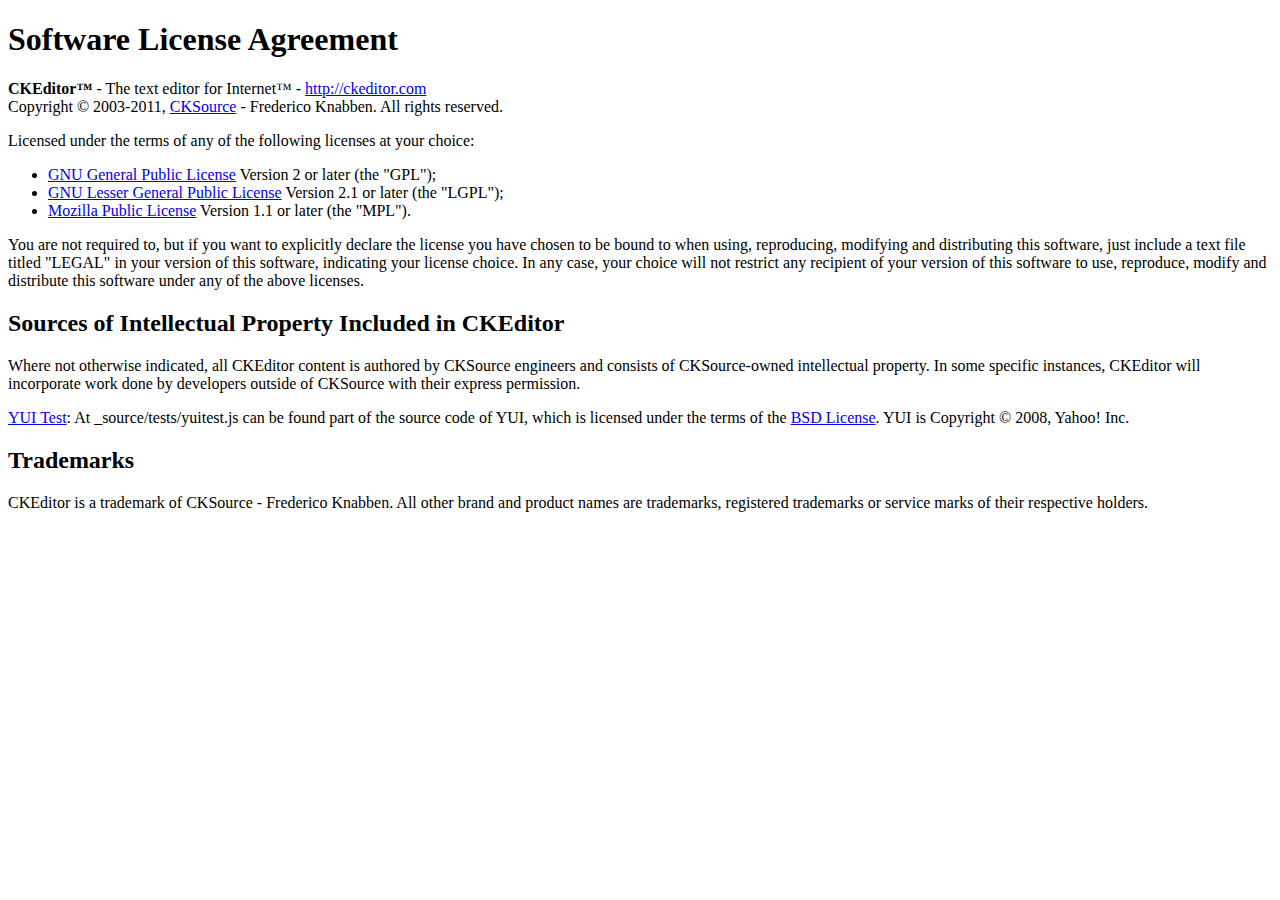
<file: news/core/ckeditor/LICENSE.html>
<!DOCTYPE html PUBLIC "-//W3C//DTD XHTML 1.0 Transitional//EN"
	"http://www.w3.org/TR/xhtml1/DTD/xhtml1-transitional.dtd">
<!--
== BEGIN TEXT ONLY VERSION ==

Software License Agreement
==========================

CKEditor - The text editor for Internet - http://ckeditor.com
Copyright (c) 2003-2011, CKSource - Frederico Knabben. All rights reserved.

Licensed under the terms of any of the following licenses at your
choice:

 - GNU General Public License Version 2 or later (the "GPL")
   http://www.gnu.org/licenses/gpl.html
   (See Appendix A)

 - GNU Lesser General Public License Version 2.1 or later (the "LGPL")
   http://www.gnu.org/licenses/lgpl.html
   (See Appendix B)

 - Mozilla Public License Version 1.1 or later (the "MPL")
   http://www.mozilla.org/MPL/MPL-1.1.html
   (See Appendix C)

You are not required to, but if you want to explicitly declare the
license you have chosen to be bound to when using, reproducing,
modifying and distributing this software, just include a text file
titled "legal.txt" in your version of this software, indicating your
license choice.

Sources of Intellectual Property Included in CKEditor
=====================================================

Where not otherwise indicated, all CKEditor content is authored by
CKSource engineers and consists of CKSource-owned intellectual
property. In some specific instances, CKEditor will incorporate work
done by developers outside of CKSource with their express permission.

Trademarks
==========

CKEditor is a trademark of CKSource - Frederico Knabben. All other brand
and product names are trademarks, registered trademarks or service
marks of their respective holders.

Appendix A: The GPL License
===========================

		    GNU GENERAL PUBLIC LICENSE
		       Version 2, June 1991

 Copyright (C) 1989, 1991 Free Software Foundation, Inc.,
 51 Franklin Street, Fifth Floor, Boston, MA 02110-1301 USA
 Everyone is permitted to copy and distribute verbatim copies
 of this license document, but changing it is not allowed.

			    Preamble

  The licenses for most software are designed to take away your
freedom to share and change it.  By contrast, the GNU General Public
License is intended to guarantee your freedom to share and change free
software-to make sure the software is free for all its users.  This
General Public License applies to most of the Free Software
Foundation's software and to any other program whose authors commit to
using it.  (Some other Free Software Foundation software is covered by
the GNU Lesser General Public License instead.)  You can apply it to
your programs, too.

  When we speak of free software, we are referring to freedom, not
price.  Our General Public Licenses are designed to make sure that you
have the freedom to distribute copies of free software (and charge for
this service if you wish), that you receive source code or can get it
if you want it, that you can change the software or use pieces of it
in new free programs; and that you know you can do these things.

  To protect your rights, we need to make restrictions that forbid
anyone to deny you these rights or to ask you to surrender the rights.
These restrictions translate to certain responsibilities for you if you
distribute copies of the software, or if you modify it.

  For example, if you distribute copies of such a program, whether
gratis or for a fee, you must give the recipients all the rights that
you have.  You must make sure that they, too, receive or can get the
source code.  And you must show them these terms so they know their
rights.

  We protect your rights with two steps: (1) copyright the software, and
(2) offer you this license which gives you legal permission to copy,
distribute and/or modify the software.

  Also, for each author's protection and ours, we want to make certain
that everyone understands that there is no warranty for this free
software.  If the software is modified by someone else and passed on, we
want its recipients to know that what they have is not the original, so
that any problems introduced by others will not reflect on the original
authors' reputations.

  Finally, any free program is threatened constantly by software
patents.  We wish to avoid the danger that redistributors of a free
program will individually obtain patent licenses, in effect making the
program proprietary.  To prevent this, we have made it clear that any
patent must be licensed for everyone's free use or not licensed at all.

  The precise terms and conditions for copying, distribution and
modification follow.

		    GNU GENERAL PUBLIC LICENSE
   TERMS AND CONDITIONS FOR COPYING, DISTRIBUTION AND MODIFICATION

  0. This License applies to any program or other work which contains
a notice placed by the copyright holder saying it may be distributed
under the terms of this General Public License.  The "Program", below,
refers to any such program or work, and a "work based on the Program"
means either the Program or any derivative work under copyright law:
that is to say, a work containing the Program or a portion of it,
either verbatim or with modifications and/or translated into another
language.  (Hereinafter, translation is included without limitation in
the term "modification".)  Each licensee is addressed as "you".

Activities other than copying, distribution and modification are not
covered by this License; they are outside its scope.  The act of
running the Program is not restricted, and the output from the Program
is covered only if its contents constitute a work based on the
Program (independent of having been made by running the Program).
Whether that is true depends on what the Program does.

  1. You may copy and distribute verbatim copies of the Program's
source code as you receive it, in any medium, provided that you
conspicuously and appropriately publish on each copy an appropriate
copyright notice and disclaimer of warranty; keep intact all the
notices that refer to this License and to the absence of any warranty;
and give any other recipients of the Program a copy of this License
along with the Program.

You may charge a fee for the physical act of transferring a copy, and
you may at your option offer warranty protection in exchange for a fee.

  2. You may modify your copy or copies of the Program or any portion
of it, thus forming a work based on the Program, and copy and
distribute such modifications or work under the terms of Section 1
above, provided that you also meet all of these conditions:

    a) You must cause the modified files to carry prominent notices
    stating that you changed the files and the date of any change.

    b) You must cause any work that you distribute or publish, that in
    whole or in part contains or is derived from the Program or any
    part thereof, to be licensed as a whole at no charge to all third
    parties under the terms of this License.

    c) If the modified program normally reads commands interactively
    when run, you must cause it, when started running for such
    interactive use in the most ordinary way, to print or display an
    announcement including an appropriate copyright notice and a
    notice that there is no warranty (or else, saying that you provide
    a warranty) and that users may redistribute the program under
    these conditions, and telling the user how to view a copy of this
    License.  (Exception: if the Program itself is interactive but
    does not normally print such an announcement, your work based on
    the Program is not required to print an announcement.)

These requirements apply to the modified work as a whole.  If
identifiable sections of that work are not derived from the Program,
and can be reasonably considered independent and separate works in
themselves, then this License, and its terms, do not apply to those
sections when you distribute them as separate works.  But when you
distribute the same sections as part of a whole which is a work based
on the Program, the distribution of the whole must be on the terms of
this License, whose permissions for other licensees extend to the
entire whole, and thus to each and every part regardless of who wrote it.

Thus, it is not the intent of this section to claim rights or contest
your rights to work written entirely by you; rather, the intent is to
exercise the right to control the distribution of derivative or
collective works based on the Program.

In addition, mere aggregation of another work not based on the Program
with the Program (or with a work based on the Program) on a volume of
a storage or distribution medium does not bring the other work under
the scope of this License.

  3. You may copy and distribute the Program (or a work based on it,
under Section 2) in object code or executable form under the terms of
Sections 1 and 2 above provided that you also do one of the following:

    a) Accompany it with the complete corresponding machine-readable
    source code, which must be distributed under the terms of Sections
    1 and 2 above on a medium customarily used for software interchange; or,

    b) Accompany it with a written offer, valid for at least three
    years, to give any third party, for a charge no more than your
    cost of physically performing source distribution, a complete
    machine-readable copy of the corresponding source code, to be
    distributed under the terms of Sections 1 and 2 above on a medium
    customarily used for software interchange; or,

    c) Accompany it with the information you received as to the offer
    to distribute corresponding source code.  (This alternative is
    allowed only for noncommercial distribution and only if you
    received the program in object code or executable form with such
    an offer, in accord with Subsection b above.)

The source code for a work means the preferred form of the work for
making modifications to it.  For an executable work, complete source
code means all the source code for all modules it contains, plus any
associated interface definition files, plus the scripts used to
control compilation and installation of the executable.  However, as a
special exception, the source code distributed need not include
anything that is normally distributed (in either source or binary
form) with the major components (compiler, kernel, and so on) of the
operating system on which the executable runs, unless that component
itself accompanies the executable.

If distribution of executable or object code is made by offering
access to copy from a designated place, then offering equivalent
access to copy the source code from the same place counts as
distribution of the source code, even though third parties are not
compelled to copy the source along with the object code.

  4. You may not copy, modify, sublicense, or distribute the Program
except as expressly provided under this License.  Any attempt
otherwise to copy, modify, sublicense or distribute the Program is
void, and will automatically terminate your rights under this License.
However, parties who have received copies, or rights, from you under
this License will not have their licenses terminated so long as such
parties remain in full compliance.

  5. You are not required to accept this License, since you have not
signed it.  However, nothing else grants you permission to modify or
distribute the Program or its derivative works.  These actions are
prohibited by law if you do not accept this License.  Therefore, by
modifying or distributing the Program (or any work based on the
Program), you indicate your acceptance of this License to do so, and
all its terms and conditions for copying, distributing or modifying
the Program or works based on it.

  6. Each time you redistribute the Program (or any work based on the
Program), the recipient automatically receives a license from the
original licensor to copy, distribute or modify the Program subject to
these terms and conditions.  You may not impose any further
restrictions on the recipients' exercise of the rights granted herein.
You are not responsible for enforcing compliance by third parties to
this License.

  7. If, as a consequence of a court judgment or allegation of patent
infringement or for any other reason (not limited to patent issues),
conditions are imposed on you (whether by court order, agreement or
otherwise) that contradict the conditions of this License, they do not
excuse you from the conditions of this License.  If you cannot
distribute so as to satisfy simultaneously your obligations under this
License and any other pertinent obligations, then as a consequence you
may not distribute the Program at all.  For example, if a patent
license would not permit royalty-free redistribution of the Program by
all those who receive copies directly or indirectly through you, then
the only way you could satisfy both it and this License would be to
refrain entirely from distribution of the Program.

If any portion of this section is held invalid or unenforceable under
any particular circumstance, the balance of the section is intended to
apply and the section as a whole is intended to apply in other
circumstances.

It is not the purpose of this section to induce you to infringe any
patents or other property right claims or to contest validity of any
such claims; this section has the sole purpose of protecting the
integrity of the free software distribution system, which is
implemented by public license practices.  Many people have made
generous contributions to the wide range of software distributed
through that system in reliance on consistent application of that
system; it is up to the author/donor to decide if he or she is willing
to distribute software through any other system and a licensee cannot
impose that choice.

This section is intended to make thoroughly clear what is believed to
be a consequence of the rest of this License.

  8. If the distribution and/or use of the Program is restricted in
certain countries either by patents or by copyrighted interfaces, the
original copyright holder who places the Program under this License
may add an explicit geographical distribution limitation excluding
those countries, so that distribution is permitted only in or among
countries not thus excluded.  In such case, this License incorporates
the limitation as if written in the body of this License.

  9. The Free Software Foundation may publish revised and/or new versions
of the General Public License from time to time.  Such new versions will
be similar in spirit to the present version, but may differ in detail to
address new problems or concerns.

Each version is given a distinguishing version number.  If the Program
specifies a version number of this License which applies to it and "any
later version", you have the option of following the terms and conditions
either of that version or of any later version published by the Free
Software Foundation.  If the Program does not specify a version number of
this License, you may choose any version ever published by the Free Software
Foundation.

  10. If you wish to incorporate parts of the Program into other free
programs whose distribution conditions are different, write to the author
to ask for permission.  For software which is copyrighted by the Free
Software Foundation, write to the Free Software Foundation; we sometimes
make exceptions for this.  Our decision will be guided by the two goals
of preserving the free status of all derivatives of our free software and
of promoting the sharing and reuse of software generally.

			    NO WARRANTY

  11. BECAUSE THE PROGRAM IS LICENSED FREE OF CHARGE, THERE IS NO WARRANTY
FOR THE PROGRAM, TO THE EXTENT PERMITTED BY APPLICABLE LAW.  EXCEPT WHEN
OTHERWISE STATED IN WRITING THE COPYRIGHT HOLDERS AND/OR OTHER PARTIES
PROVIDE THE PROGRAM "AS IS" WITHOUT WARRANTY OF ANY KIND, EITHER EXPRESSED
OR IMPLIED, INCLUDING, BUT NOT LIMITED TO, THE IMPLIED WARRANTIES OF
MERCHANTABILITY AND FITNESS FOR A PARTICULAR PURPOSE.  THE ENTIRE RISK AS
TO THE QUALITY AND PERFORMANCE OF THE PROGRAM IS WITH YOU.  SHOULD THE
PROGRAM PROVE DEFECTIVE, YOU ASSUME THE COST OF ALL NECESSARY SERVICING,
REPAIR OR CORRECTION.

  12. IN NO EVENT UNLESS REQUIRED BY APPLICABLE LAW OR AGREED TO IN WRITING
WILL ANY COPYRIGHT HOLDER, OR ANY OTHER PARTY WHO MAY MODIFY AND/OR
REDISTRIBUTE THE PROGRAM AS PERMITTED ABOVE, BE LIABLE TO YOU FOR DAMAGES,
INCLUDING ANY GENERAL, SPECIAL, INCIDENTAL OR CONSEQUENTIAL DAMAGES ARISING
OUT OF THE USE OR INABILITY TO USE THE PROGRAM (INCLUDING BUT NOT LIMITED
TO LOSS OF DATA OR DATA BEING RENDERED INACCURATE OR LOSSES SUSTAINED BY
YOU OR THIRD PARTIES OR A FAILURE OF THE PROGRAM TO OPERATE WITH ANY OTHER
PROGRAMS), EVEN IF SUCH HOLDER OR OTHER PARTY HAS BEEN ADVISED OF THE
POSSIBILITY OF SUCH DAMAGES.

		     END OF TERMS AND CONDITIONS


Appendix B: The LGPL License
============================

		  GNU LESSER GENERAL PUBLIC LICENSE
		       Version 2.1, February 1999

 Copyright (C) 1991, 1999 Free Software Foundation, Inc.
     59 Temple Place, Suite 330, Boston, MA  02111-1307  USA
 Everyone is permitted to copy and distribute verbatim copies
 of this license document, but changing it is not allowed.

[This is the first released version of the Lesser GPL.  It also counts
 as the successor of the GNU Library Public License, version 2, hence
 the version number 2.1.]

			    Preamble

  The licenses for most software are designed to take away your
freedom to share and change it.  By contrast, the GNU General Public
Licenses are intended to guarantee your freedom to share and change
free software-to make sure the software is free for all its users.

  This license, the Lesser General Public License, applies to some
specially designated software packages-typically libraries-of the
Free Software Foundation and other authors who decide to use it.  You
can use it too, but we suggest you first think carefully about whether
this license or the ordinary General Public License is the better
strategy to use in any particular case, based on the explanations below.

  When we speak of free software, we are referring to freedom of use,
not price.  Our General Public Licenses are designed to make sure that
you have the freedom to distribute copies of free software (and charge
for this service if you wish); that you receive source code or can get
it if you want it; that you can change the software and use pieces of
it in new free programs; and that you are informed that you can do
these things.

  To protect your rights, we need to make restrictions that forbid
distributors to deny you these rights or to ask you to surrender these
rights.  These restrictions translate to certain responsibilities for
you if you distribute copies of the library or if you modify it.

  For example, if you distribute copies of the library, whether gratis
or for a fee, you must give the recipients all the rights that we gave
you.  You must make sure that they, too, receive or can get the source
code.  If you link other code with the library, you must provide
complete object files to the recipients, so that they can relink them
with the library after making changes to the library and recompiling
it.  And you must show them these terms so they know their rights.

  We protect your rights with a two-step method: (1) we copyright the
library, and (2) we offer you this license, which gives you legal
permission to copy, distribute and/or modify the library.

  To protect each distributor, we want to make it very clear that
there is no warranty for the free library.  Also, if the library is
modified by someone else and passed on, the recipients should know
that what they have is not the original version, so that the original
author's reputation will not be affected by problems that might be
introduced by others.

  Finally, software patents pose a constant threat to the existence of
any free program.  We wish to make sure that a company cannot
effectively restrict the users of a free program by obtaining a
restrictive license from a patent holder.  Therefore, we insist that
any patent license obtained for a version of the library must be
consistent with the full freedom of use specified in this license.

  Most GNU software, including some libraries, is covered by the
ordinary GNU General Public License.  This license, the GNU Lesser
General Public License, applies to certain designated libraries, and
is quite different from the ordinary General Public License.  We use
this license for certain libraries in order to permit linking those
libraries into non-free programs.

  When a program is linked with a library, whether statically or using
a shared library, the combination of the two is legally speaking a
combined work, a derivative of the original library.  The ordinary
General Public License therefore permits such linking only if the
entire combination fits its criteria of freedom.  The Lesser General
Public License permits more lax criteria for linking other code with
the library.

  We call this license the "Lesser" General Public License because it
does Less to protect the user's freedom than the ordinary General
Public License.  It also provides other free software developers Less
of an advantage over competing non-free programs.  These disadvantages
are the reason we use the ordinary General Public License for many
libraries.  However, the Lesser license provides advantages in certain
special circumstances.

  For example, on rare occasions, there may be a special need to
encourage the widest possible use of a certain library, so that it becomes
a de-facto standard.  To achieve this, non-free programs must be
allowed to use the library.  A more frequent case is that a free
library does the same job as widely used non-free libraries.  In this
case, there is little to gain by limiting the free library to free
software only, so we use the Lesser General Public License.

  In other cases, permission to use a particular library in non-free
programs enables a greater number of people to use a large body of
free software.  For example, permission to use the GNU C Library in
non-free programs enables many more people to use the whole GNU
operating system, as well as its variant, the GNU/Linux operating
system.

  Although the Lesser General Public License is Less protective of the
users' freedom, it does ensure that the user of a program that is
linked with the Library has the freedom and the wherewithal to run
that program using a modified version of the Library.

  The precise terms and conditions for copying, distribution and
modification follow.  Pay close attention to the difference between a
"work based on the library" and a "work that uses the library".  The
former contains code derived from the library, whereas the latter must
be combined with the library in order to run.

		  GNU LESSER GENERAL PUBLIC LICENSE
   TERMS AND CONDITIONS FOR COPYING, DISTRIBUTION AND MODIFICATION

  0. This License Agreement applies to any software library or other
program which contains a notice placed by the copyright holder or
other authorized party saying it may be distributed under the terms of
this Lesser General Public License (also called "this License").
Each licensee is addressed as "you".

  A "library" means a collection of software functions and/or data
prepared so as to be conveniently linked with application programs
(which use some of those functions and data) to form executables.

  The "Library", below, refers to any such software library or work
which has been distributed under these terms.  A "work based on the
Library" means either the Library or any derivative work under
copyright law: that is to say, a work containing the Library or a
portion of it, either verbatim or with modifications and/or translated
straightforwardly into another language.  (Hereinafter, translation is
included without limitation in the term "modification".)

  "Source code" for a work means the preferred form of the work for
making modifications to it.  For a library, complete source code means
all the source code for all modules it contains, plus any associated
interface definition files, plus the scripts used to control compilation
and installation of the library.

  Activities other than copying, distribution and modification are not
covered by this License; they are outside its scope.  The act of
running a program using the Library is not restricted, and output from
such a program is covered only if its contents constitute a work based
on the Library (independent of the use of the Library in a tool for
writing it).  Whether that is true depends on what the Library does
and what the program that uses the Library does.

  1. You may copy and distribute verbatim copies of the Library's
complete source code as you receive it, in any medium, provided that
you conspicuously and appropriately publish on each copy an
appropriate copyright notice and disclaimer of warranty; keep intact
all the notices that refer to this License and to the absence of any
warranty; and distribute a copy of this License along with the
Library.

  You may charge a fee for the physical act of transferring a copy,
and you may at your option offer warranty protection in exchange for a
fee.

  2. You may modify your copy or copies of the Library or any portion
of it, thus forming a work based on the Library, and copy and
distribute such modifications or work under the terms of Section 1
above, provided that you also meet all of these conditions:

    a) The modified work must itself be a software library.

    b) You must cause the files modified to carry prominent notices
    stating that you changed the files and the date of any change.

    c) You must cause the whole of the work to be licensed at no
    charge to all third parties under the terms of this License.

    d) If a facility in the modified Library refers to a function or a
    table of data to be supplied by an application program that uses
    the facility, other than as an argument passed when the facility
    is invoked, then you must make a good faith effort to ensure that,
    in the event an application does not supply such function or
    table, the facility still operates, and performs whatever part of
    its purpose remains meaningful.

    (For example, a function in a library to compute square roots has
    a purpose that is entirely well-defined independent of the
    application.  Therefore, Subsection 2d requires that any
    application-supplied function or table used by this function must
    be optional: if the application does not supply it, the square
    root function must still compute square roots.)

These requirements apply to the modified work as a whole.  If
identifiable sections of that work are not derived from the Library,
and can be reasonably considered independent and separate works in
themselves, then this License, and its terms, do not apply to those
sections when you distribute them as separate works.  But when you
distribute the same sections as part of a whole which is a work based
on the Library, the distribution of the whole must be on the terms of
this License, whose permissions for other licensees extend to the
entire whole, and thus to each and every part regardless of who wrote
it.

Thus, it is not the intent of this section to claim rights or contest
your rights to work written entirely by you; rather, the intent is to
exercise the right to control the distribution of derivative or
collective works based on the Library.

In addition, mere aggregation of another work not based on the Library
with the Library (or with a work based on the Library) on a volume of
a storage or distribution medium does not bring the other work under
the scope of this License.

  3. You may opt to apply the terms of the ordinary GNU General Public
License instead of this License to a given copy of the Library.  To do
this, you must alter all the notices that refer to this License, so
that they refer to the ordinary GNU General Public License, version 2,
instead of to this License.  (If a newer version than version 2 of the
ordinary GNU General Public License has appeared, then you can specify
that version instead if you wish.)  Do not make any other change in
these notices.

  Once this change is made in a given copy, it is irreversible for
that copy, so the ordinary GNU General Public License applies to all
subsequent copies and derivative works made from that copy.

  This option is useful when you wish to copy part of the code of
the Library into a program that is not a library.

  4. You may copy and distribute the Library (or a portion or
derivative of it, under Section 2) in object code or executable form
under the terms of Sections 1 and 2 above provided that you accompany
it with the complete corresponding machine-readable source code, which
must be distributed under the terms of Sections 1 and 2 above on a
medium customarily used for software interchange.

  If distribution of object code is made by offering access to copy
from a designated place, then offering equivalent access to copy the
source code from the same place satisfies the requirement to
distribute the source code, even though third parties are not
compelled to copy the source along with the object code.

  5. A program that contains no derivative of any portion of the
Library, but is designed to work with the Library by being compiled or
linked with it, is called a "work that uses the Library".  Such a
work, in isolation, is not a derivative work of the Library, and
therefore falls outside the scope of this License.

  However, linking a "work that uses the Library" with the Library
creates an executable that is a derivative of the Library (because it
contains portions of the Library), rather than a "work that uses the
library".  The executable is therefore covered by this License.
Section 6 states terms for distribution of such executables.

  When a "work that uses the Library" uses material from a header file
that is part of the Library, the object code for the work may be a
derivative work of the Library even though the source code is not.
Whether this is true is especially significant if the work can be
linked without the Library, or if the work is itself a library.  The
threshold for this to be true is not precisely defined by law.

  If such an object file uses only numerical parameters, data
structure layouts and accessors, and small macros and small inline
functions (ten lines or less in length), then the use of the object
file is unrestricted, regardless of whether it is legally a derivative
work.  (Executables containing this object code plus portions of the
Library will still fall under Section 6.)

  Otherwise, if the work is a derivative of the Library, you may
distribute the object code for the work under the terms of Section 6.
Any executables containing that work also fall under Section 6,
whether or not they are linked directly with the Library itself.

  6. As an exception to the Sections above, you may also combine or
link a "work that uses the Library" with the Library to produce a
work containing portions of the Library, and distribute that work
under terms of your choice, provided that the terms permit
modification of the work for the customer's own use and reverse
engineering for debugging such modifications.

  You must give prominent notice with each copy of the work that the
Library is used in it and that the Library and its use are covered by
this License.  You must supply a copy of this License.  If the work
during execution displays copyright notices, you must include the
copyright notice for the Library among them, as well as a reference
directing the user to the copy of this License.  Also, you must do one
of these things:

    a) Accompany the work with the complete corresponding
    machine-readable source code for the Library including whatever
    changes were used in the work (which must be distributed under
    Sections 1 and 2 above); and, if the work is an executable linked
    with the Library, with the complete machine-readable "work that
    uses the Library", as object code and/or source code, so that the
    user can modify the Library and then relink to produce a modified
    executable containing the modified Library.  (It is understood
    that the user who changes the contents of definitions files in the
    Library will not necessarily be able to recompile the application
    to use the modified definitions.)

    b) Use a suitable shared library mechanism for linking with the
    Library.  A suitable mechanism is one that (1) uses at run time a
    copy of the library already present on the user's computer system,
    rather than copying library functions into the executable, and (2)
    will operate properly with a modified version of the library, if
    the user installs one, as long as the modified version is
    interface-compatible with the version that the work was made with.

    c) Accompany the work with a written offer, valid for at
    least three years, to give the same user the materials
    specified in Subsection 6a, above, for a charge no more
    than the cost of performing this distribution.

    d) If distribution of the work is made by offering access to copy
    from a designated place, offer equivalent access to copy the above
    specified materials from the same place.

    e) Verify that the user has already received a copy of these
    materials or that you have already sent this user a copy.

  For an executable, the required form of the "work that uses the
Library" must include any data and utility programs needed for
reproducing the executable from it.  However, as a special exception,
the materials to be distributed need not include anything that is
normally distributed (in either source or binary form) with the major
components (compiler, kernel, and so on) of the operating system on
which the executable runs, unless that component itself accompanies
the executable.

  It may happen that this requirement contradicts the license
restrictions of other proprietary libraries that do not normally
accompany the operating system.  Such a contradiction means you cannot
use both them and the Library together in an executable that you
distribute.

  7. You may place library facilities that are a work based on the
Library side-by-side in a single library together with other library
facilities not covered by this License, and distribute such a combined
library, provided that the separate distribution of the work based on
the Library and of the other library facilities is otherwise
permitted, and provided that you do these two things:

    a) Accompany the combined library with a copy of the same work
    based on the Library, uncombined with any other library
    facilities.  This must be distributed under the terms of the
    Sections above.

    b) Give prominent notice with the combined library of the fact
    that part of it is a work based on the Library, and explaining
    where to find the accompanying uncombined form of the same work.

  8. You may not copy, modify, sublicense, link with, or distribute
the Library except as expressly provided under this License.  Any
attempt otherwise to copy, modify, sublicense, link with, or
distribute the Library is void, and will automatically terminate your
rights under this License.  However, parties who have received copies,
or rights, from you under this License will not have their licenses
terminated so long as such parties remain in full compliance.

  9. You are not required to accept this License, since you have not
signed it.  However, nothing else grants you permission to modify or
distribute the Library or its derivative works.  These actions are
prohibited by law if you do not accept this License.  Therefore, by
modifying or distributing the Library (or any work based on the
Library), you indicate your acceptance of this License to do so, and
all its terms and conditions for copying, distributing or modifying
the Library or works based on it.

  10. Each time you redistribute the Library (or any work based on the
Library), the recipient automatically receives a license from the
original licensor to copy, distribute, link with or modify the Library
subject to these terms and conditions.  You may not impose any further
restrictions on the recipients' exercise of the rights granted herein.
You are not responsible for enforcing compliance by third parties with
this License.

  11. If, as a consequence of a court judgment or allegation of patent
infringement or for any other reason (not limited to patent issues),
conditions are imposed on you (whether by court order, agreement or
otherwise) that contradict the conditions of this License, they do not
excuse you from the conditions of this License.  If you cannot
distribute so as to satisfy simultaneously your obligations under this
License and any other pertinent obligations, then as a consequence you
may not distribute the Library at all.  For example, if a patent
license would not permit royalty-free redistribution of the Library by
all those who receive copies directly or indirectly through you, then
the only way you could satisfy both it and this License would be to
refrain entirely from distribution of the Library.

If any portion of this section is held invalid or unenforceable under any
particular circumstance, the balance of the section is intended to apply,
and the section as a whole is intended to apply in other circumstances.

It is not the purpose of this section to induce you to infringe any
patents or other property right claims or to contest validity of any
such claims; this section has the sole purpose of protecting the
integrity of the free software distribution system which is
implemented by public license practices.  Many people have made
generous contributions to the wide range of software distributed
through that system in reliance on consistent application of that
system; it is up to the author/donor to decide if he or she is willing
to distribute software through any other system and a licensee cannot
impose that choice.

This section is intended to make thoroughly clear what is believed to
be a consequence of the rest of this License.

  12. If the distribution and/or use of the Library is restricted in
certain countries either by patents or by copyrighted interfaces, the
original copyright holder who places the Library under this License may add
an explicit geographical distribution limitation excluding those countries,
so that distribution is permitted only in or among countries not thus
excluded.  In such case, this License incorporates the limitation as if
written in the body of this License.

  13. The Free Software Foundation may publish revised and/or new
versions of the Lesser General Public License from time to time.
Such new versions will be similar in spirit to the present version,
but may differ in detail to address new problems or concerns.

Each version is given a distinguishing version number.  If the Library
specifies a version number of this License which applies to it and
"any later version", you have the option of following the terms and
conditions either of that version or of any later version published by
the Free Software Foundation.  If the Library does not specify a
license version number, you may choose any version ever published by
the Free Software Foundation.

  14. If you wish to incorporate parts of the Library into other free
programs whose distribution conditions are incompatible with these,
write to the author to ask for permission.  For software which is
copyrighted by the Free Software Foundation, write to the Free
Software Foundation; we sometimes make exceptions for this.  Our
decision will be guided by the two goals of preserving the free status
of all derivatives of our free software and of promoting the sharing
and reuse of software generally.

			    NO WARRANTY

  15. BECAUSE THE LIBRARY IS LICENSED FREE OF CHARGE, THERE IS NO
WARRANTY FOR THE LIBRARY, TO THE EXTENT PERMITTED BY APPLICABLE LAW.
EXCEPT WHEN OTHERWISE STATED IN WRITING THE COPYRIGHT HOLDERS AND/OR
OTHER PARTIES PROVIDE THE LIBRARY "AS IS" WITHOUT WARRANTY OF ANY
KIND, EITHER EXPRESSED OR IMPLIED, INCLUDING, BUT NOT LIMITED TO, THE
IMPLIED WARRANTIES OF MERCHANTABILITY AND FITNESS FOR A PARTICULAR
PURPOSE.  THE ENTIRE RISK AS TO THE QUALITY AND PERFORMANCE OF THE
LIBRARY IS WITH YOU.  SHOULD THE LIBRARY PROVE DEFECTIVE, YOU ASSUME
THE COST OF ALL NECESSARY SERVICING, REPAIR OR CORRECTION.

  16. IN NO EVENT UNLESS REQUIRED BY APPLICABLE LAW OR AGREED TO IN
WRITING WILL ANY COPYRIGHT HOLDER, OR ANY OTHER PARTY WHO MAY MODIFY
AND/OR REDISTRIBUTE THE LIBRARY AS PERMITTED ABOVE, BE LIABLE TO YOU
FOR DAMAGES, INCLUDING ANY GENERAL, SPECIAL, INCIDENTAL OR
CONSEQUENTIAL DAMAGES ARISING OUT OF THE USE OR INABILITY TO USE THE
LIBRARY (INCLUDING BUT NOT LIMITED TO LOSS OF DATA OR DATA BEING
RENDERED INACCURATE OR LOSSES SUSTAINED BY YOU OR THIRD PARTIES OR A
FAILURE OF THE LIBRARY TO OPERATE WITH ANY OTHER SOFTWARE), EVEN IF
SUCH HOLDER OR OTHER PARTY HAS BEEN ADVISED OF THE POSSIBILITY OF SUCH
DAMAGES.

		     END OF TERMS AND CONDITIONS


Appendix C: The MPL License
===========================

                          MOZILLA PUBLIC LICENSE
                                Version 1.1

                              ===============

1. Definitions.

     1.0.1. "Commercial Use" means distribution or otherwise making the
     Covered Code available to a third party.

     1.1. "Contributor" means each entity that creates or contributes to
     the creation of Modifications.

     1.2. "Contributor Version" means the combination of the Original
     Code, prior Modifications used by a Contributor, and the Modifications
     made by that particular Contributor.

     1.3. "Covered Code" means the Original Code or Modifications or the
     combination of the Original Code and Modifications, in each case
     including portions thereof.

     1.4. "Electronic Distribution Mechanism" means a mechanism generally
     accepted in the software development community for the electronic
     transfer of data.

     1.5. "Executable" means Covered Code in any form other than Source
     Code.

     1.6. "Initial Developer" means the individual or entity identified
     as the Initial Developer in the Source Code notice required by Exhibit
     A.

     1.7. "Larger Work" means a work which combines Covered Code or
     portions thereof with code not governed by the terms of this License.

     1.8. "License" means this document.

     1.8.1. "Licensable" means having the right to grant, to the maximum
     extent possible, whether at the time of the initial grant or
     subsequently acquired, any and all of the rights conveyed herein.

     1.9. "Modifications" means any addition to or deletion from the
     substance or structure of either the Original Code or any previous
     Modifications. When Covered Code is released as a series of files, a
     Modification is:
          A. Any addition to or deletion from the contents of a file
          containing Original Code or previous Modifications.

          B. Any new file that contains any part of the Original Code or
          previous Modifications.

     1.10. "Original Code" means Source Code of computer software code
     which is described in the Source Code notice required by Exhibit A as
     Original Code, and which, at the time of its release under this
     License is not already Covered Code governed by this License.

     1.10.1. "Patent Claims" means any patent claim(s), now owned or
     hereafter acquired, including without limitation,  method, process,
     and apparatus claims, in any patent Licensable by grantor.

     1.11. "Source Code" means the preferred form of the Covered Code for
     making modifications to it, including all modules it contains, plus
     any associated interface definition files, scripts used to control
     compilation and installation of an Executable, or source code
     differential comparisons against either the Original Code or another
     well known, available Covered Code of the Contributor's choice. The
     Source Code can be in a compressed or archival form, provided the
     appropriate decompression or de-archiving software is widely available
     for no charge.

     1.12. "You" (or "Your")  means an individual or a legal entity
     exercising rights under, and complying with all of the terms of, this
     License or a future version of this License issued under Section 6.1.
     For legal entities, "You" includes any entity which controls, is
     controlled by, or is under common control with You. For purposes of
     this definition, "control" means (a) the power, direct or indirect,
     to cause the direction or management of such entity, whether by
     contract or otherwise, or (b) ownership of more than fifty percent
     (50%) of the outstanding shares or beneficial ownership of such
     entity.

2. Source Code License.

     2.1. The Initial Developer Grant.
     The Initial Developer hereby grants You a world-wide, royalty-free,
     non-exclusive license, subject to third party intellectual property
     claims:
          (a)  under intellectual property rights (other than patent or
          trademark) Licensable by Initial Developer to use, reproduce,
          modify, display, perform, sublicense and distribute the Original
          Code (or portions thereof) with or without Modifications, and/or
          as part of a Larger Work; and

          (b) under Patents Claims infringed by the making, using or
          selling of Original Code, to make, have made, use, practice,
          sell, and offer for sale, and/or otherwise dispose of the
          Original Code (or portions thereof).

          (c) the licenses granted in this Section 2.1(a) and (b) are
          effective on the date Initial Developer first distributes
          Original Code under the terms of this License.

          (d) Notwithstanding Section 2.1(b) above, no patent license is
          granted: 1) for code that You delete from the Original Code; 2)
          separate from the Original Code;  or 3) for infringements caused
          by: i) the modification of the Original Code or ii) the
          combination of the Original Code with other software or devices.

     2.2. Contributor Grant.
     Subject to third party intellectual property claims, each Contributor
     hereby grants You a world-wide, royalty-free, non-exclusive license

          (a)  under intellectual property rights (other than patent or
          trademark) Licensable by Contributor, to use, reproduce, modify,
          display, perform, sublicense and distribute the Modifications
          created by such Contributor (or portions thereof) either on an
          unmodified basis, with other Modifications, as Covered Code
          and/or as part of a Larger Work; and

          (b) under Patent Claims infringed by the making, using, or
          selling of  Modifications made by that Contributor either alone
          and/or in combination with its Contributor Version (or portions
          of such combination), to make, use, sell, offer for sale, have
          made, and/or otherwise dispose of: 1) Modifications made by that
          Contributor (or portions thereof); and 2) the combination of
          Modifications made by that Contributor with its Contributor
          Version (or portions of such combination).

          (c) the licenses granted in Sections 2.2(a) and 2.2(b) are
          effective on the date Contributor first makes Commercial Use of
          the Covered Code.

          (d)    Notwithstanding Section 2.2(b) above, no patent license is
          granted: 1) for any code that Contributor has deleted from the
          Contributor Version; 2)  separate from the Contributor Version;
          3)  for infringements caused by: i) third party modifications of
          Contributor Version or ii)  the combination of Modifications made
          by that Contributor with other software  (except as part of the
          Contributor Version) or other devices; or 4) under Patent Claims
          infringed by Covered Code in the absence of Modifications made by
          that Contributor.

3. Distribution Obligations.

     3.1. Application of License.
     The Modifications which You create or to which You contribute are
     governed by the terms of this License, including without limitation
     Section 2.2. The Source Code version of Covered Code may be
     distributed only under the terms of this License or a future version
     of this License released under Section 6.1, and You must include a
     copy of this License with every copy of the Source Code You
     distribute. You may not offer or impose any terms on any Source Code
     version that alters or restricts the applicable version of this
     License or the recipients' rights hereunder. However, You may include
     an additional document offering the additional rights described in
     Section 3.5.

     3.2. Availability of Source Code.
     Any Modification which You create or to which You contribute must be
     made available in Source Code form under the terms of this License
     either on the same media as an Executable version or via an accepted
     Electronic Distribution Mechanism to anyone to whom you made an
     Executable version available; and if made available via Electronic
     Distribution Mechanism, must remain available for at least twelve (12)
     months after the date it initially became available, or at least six
     (6) months after a subsequent version of that particular Modification
     has been made available to such recipients. You are responsible for
     ensuring that the Source Code version remains available even if the
     Electronic Distribution Mechanism is maintained by a third party.

     3.3. Description of Modifications.
     You must cause all Covered Code to which You contribute to contain a
     file documenting the changes You made to create that Covered Code and
     the date of any change. You must include a prominent statement that
     the Modification is derived, directly or indirectly, from Original
     Code provided by the Initial Developer and including the name of the
     Initial Developer in (a) the Source Code, and (b) in any notice in an
     Executable version or related documentation in which You describe the
     origin or ownership of the Covered Code.

     3.4. Intellectual Property Matters
          (a) Third Party Claims.
          If Contributor has knowledge that a license under a third party's
          intellectual property rights is required to exercise the rights
          granted by such Contributor under Sections 2.1 or 2.2,
          Contributor must include a text file with the Source Code
          distribution titled "LEGAL" which describes the claim and the
          party making the claim in sufficient detail that a recipient will
          know whom to contact. If Contributor obtains such knowledge after
          the Modification is made available as described in Section 3.2,
          Contributor shall promptly modify the LEGAL file in all copies
          Contributor makes available thereafter and shall take other steps
          (such as notifying appropriate mailing lists or newsgroups)
          reasonably calculated to inform those who received the Covered
          Code that new knowledge has been obtained.

          (b) Contributor APIs.
          If Contributor's Modifications include an application programming
          interface and Contributor has knowledge of patent licenses which
          are reasonably necessary to implement that API, Contributor must
          also include this information in the LEGAL file.

               (c)    Representations.
          Contributor represents that, except as disclosed pursuant to
          Section 3.4(a) above, Contributor believes that Contributor's
          Modifications are Contributor's original creation(s) and/or
          Contributor has sufficient rights to grant the rights conveyed by
          this License.

     3.5. Required Notices.
     You must duplicate the notice in Exhibit A in each file of the Source
     Code.  If it is not possible to put such notice in a particular Source
     Code file due to its structure, then You must include such notice in a
     location (such as a relevant directory) where a user would be likely
     to look for such a notice.  If You created one or more Modification(s)
     You may add your name as a Contributor to the notice described in
     Exhibit A.  You must also duplicate this License in any documentation
     for the Source Code where You describe recipients' rights or ownership
     rights relating to Covered Code.  You may choose to offer, and to
     charge a fee for, warranty, support, indemnity or liability
     obligations to one or more recipients of Covered Code. However, You
     may do so only on Your own behalf, and not on behalf of the Initial
     Developer or any Contributor. You must make it absolutely clear than
     any such warranty, support, indemnity or liability obligation is
     offered by You alone, and You hereby agree to indemnify the Initial
     Developer and every Contributor for any liability incurred by the
     Initial Developer or such Contributor as a result of warranty,
     support, indemnity or liability terms You offer.

     3.6. Distribution of Executable Versions.
     You may distribute Covered Code in Executable form only if the
     requirements of Section 3.1-3.5 have been met for that Covered Code,
     and if You include a notice stating that the Source Code version of
     the Covered Code is available under the terms of this License,
     including a description of how and where You have fulfilled the
     obligations of Section 3.2. The notice must be conspicuously included
     in any notice in an Executable version, related documentation or
     collateral in which You describe recipients' rights relating to the
     Covered Code. You may distribute the Executable version of Covered
     Code or ownership rights under a license of Your choice, which may
     contain terms different from this License, provided that You are in
     compliance with the terms of this License and that the license for the
     Executable version does not attempt to limit or alter the recipient's
     rights in the Source Code version from the rights set forth in this
     License. If You distribute the Executable version under a different
     license You must make it absolutely clear that any terms which differ
     from this License are offered by You alone, not by the Initial
     Developer or any Contributor. You hereby agree to indemnify the
     Initial Developer and every Contributor for any liability incurred by
     the Initial Developer or such Contributor as a result of any such
     terms You offer.

     3.7. Larger Works.
     You may create a Larger Work by combining Covered Code with other code
     not governed by the terms of this License and distribute the Larger
     Work as a single product. In such a case, You must make sure the
     requirements of this License are fulfilled for the Covered Code.

4. Inability to Comply Due to Statute or Regulation.

     If it is impossible for You to comply with any of the terms of this
     License with respect to some or all of the Covered Code due to
     statute, judicial order, or regulation then You must: (a) comply with
     the terms of this License to the maximum extent possible; and (b)
     describe the limitations and the code they affect. Such description
     must be included in the LEGAL file described in Section 3.4 and must
     be included with all distributions of the Source Code. Except to the
     extent prohibited by statute or regulation, such description must be
     sufficiently detailed for a recipient of ordinary skill to be able to
     understand it.

5. Application of this License.

     This License applies to code to which the Initial Developer has
     attached the notice in Exhibit A and to related Covered Code.

6. Versions of the License.

     6.1. New Versions.
     Netscape Communications Corporation ("Netscape") may publish revised
     and/or new versions of the License from time to time. Each version
     will be given a distinguishing version number.

     6.2. Effect of New Versions.
     Once Covered Code has been published under a particular version of the
     License, You may always continue to use it under the terms of that
     version. You may also choose to use such Covered Code under the terms
     of any subsequent version of the License published by Netscape. No one
     other than Netscape has the right to modify the terms applicable to
     Covered Code created under this License.

     6.3. Derivative Works.
     If You create or use a modified version of this License (which you may
     only do in order to apply it to code which is not already Covered Code
     governed by this License), You must (a) rename Your license so that
     the phrases "Mozilla", "MOZILLAPL", "MOZPL", "Netscape",
     "MPL", "NPL" or any confusingly similar phrase do not appear in your
     license (except to note that your license differs from this License)
     and (b) otherwise make it clear that Your version of the license
     contains terms which differ from the Mozilla Public License and
     Netscape Public License. (Filling in the name of the Initial
     Developer, Original Code or Contributor in the notice described in
     Exhibit A shall not of themselves be deemed to be modifications of
     this License.)

7. DISCLAIMER OF WARRANTY.

     COVERED CODE IS PROVIDED UNDER THIS LICENSE ON AN "AS IS" BASIS,
     WITHOUT WARRANTY OF ANY KIND, EITHER EXPRESSED OR IMPLIED, INCLUDING,
     WITHOUT LIMITATION, WARRANTIES THAT THE COVERED CODE IS FREE OF
     DEFECTS, MERCHANTABLE, FIT FOR A PARTICULAR PURPOSE OR NON-INFRINGING.
     THE ENTIRE RISK AS TO THE QUALITY AND PERFORMANCE OF THE COVERED CODE
     IS WITH YOU. SHOULD ANY COVERED CODE PROVE DEFECTIVE IN ANY RESPECT,
     YOU (NOT THE INITIAL DEVELOPER OR ANY OTHER CONTRIBUTOR) ASSUME THE
     COST OF ANY NECESSARY SERVICING, REPAIR OR CORRECTION. THIS DISCLAIMER
     OF WARRANTY CONSTITUTES AN ESSENTIAL PART OF THIS LICENSE. NO USE OF
     ANY COVERED CODE IS AUTHORIZED HEREUNDER EXCEPT UNDER THIS DISCLAIMER.

8. TERMINATION.

     8.1.  This License and the rights granted hereunder will terminate
     automatically if You fail to comply with terms herein and fail to cure
     such breach within 30 days of becoming aware of the breach. All
     sublicenses to the Covered Code which are properly granted shall
     survive any termination of this License. Provisions which, by their
     nature, must remain in effect beyond the termination of this License
     shall survive.

     8.2.  If You initiate litigation by asserting a patent infringement
     claim (excluding declatory judgment actions) against Initial Developer
     or a Contributor (the Initial Developer or Contributor against whom
     You file such action is referred to as "Participant")  alleging that:

     (a)  such Participant's Contributor Version directly or indirectly
     infringes any patent, then any and all rights granted by such
     Participant to You under Sections 2.1 and/or 2.2 of this License
     shall, upon 60 days notice from Participant terminate prospectively,
     unless if within 60 days after receipt of notice You either: (i)
     agree in writing to pay Participant a mutually agreeable reasonable
     royalty for Your past and future use of Modifications made by such
     Participant, or (ii) withdraw Your litigation claim with respect to
     the Contributor Version against such Participant.  If within 60 days
     of notice, a reasonable royalty and payment arrangement are not
     mutually agreed upon in writing by the parties or the litigation claim
     is not withdrawn, the rights granted by Participant to You under
     Sections 2.1 and/or 2.2 automatically terminate at the expiration of
     the 60 day notice period specified above.

     (b)  any software, hardware, or device, other than such Participant's
     Contributor Version, directly or indirectly infringes any patent, then
     any rights granted to You by such Participant under Sections 2.1(b)
     and 2.2(b) are revoked effective as of the date You first made, used,
     sold, distributed, or had made, Modifications made by that
     Participant.

     8.3.  If You assert a patent infringement claim against Participant
     alleging that such Participant's Contributor Version directly or
     indirectly infringes any patent where such claim is resolved (such as
     by license or settlement) prior to the initiation of patent
     infringement litigation, then the reasonable value of the licenses
     granted by such Participant under Sections 2.1 or 2.2 shall be taken
     into account in determining the amount or value of any payment or
     license.

     8.4.  In the event of termination under Sections 8.1 or 8.2 above,
     all end user license agreements (excluding distributors and resellers)
     which have been validly granted by You or any distributor hereunder
     prior to termination shall survive termination.

9. LIMITATION OF LIABILITY.

     UNDER NO CIRCUMSTANCES AND UNDER NO LEGAL THEORY, WHETHER TORT
     (INCLUDING NEGLIGENCE), CONTRACT, OR OTHERWISE, SHALL YOU, THE INITIAL
     DEVELOPER, ANY OTHER CONTRIBUTOR, OR ANY DISTRIBUTOR OF COVERED CODE,
     OR ANY SUPPLIER OF ANY OF SUCH PARTIES, BE LIABLE TO ANY PERSON FOR
     ANY INDIRECT, SPECIAL, INCIDENTAL, OR CONSEQUENTIAL DAMAGES OF ANY
     CHARACTER INCLUDING, WITHOUT LIMITATION, DAMAGES FOR LOSS OF GOODWILL,
     WORK STOPPAGE, COMPUTER FAILURE OR MALFUNCTION, OR ANY AND ALL OTHER
     COMMERCIAL DAMAGES OR LOSSES, EVEN IF SUCH PARTY SHALL HAVE BEEN
     INFORMED OF THE POSSIBILITY OF SUCH DAMAGES. THIS LIMITATION OF
     LIABILITY SHALL NOT APPLY TO LIABILITY FOR DEATH OR PERSONAL INJURY
     RESULTING FROM SUCH PARTY'S NEGLIGENCE TO THE EXTENT APPLICABLE LAW
     PROHIBITS SUCH LIMITATION. SOME JURISDICTIONS DO NOT ALLOW THE
     EXCLUSION OR LIMITATION OF INCIDENTAL OR CONSEQUENTIAL DAMAGES, SO
     THIS EXCLUSION AND LIMITATION MAY NOT APPLY TO YOU.

10. U.S. GOVERNMENT END USERS.

     The Covered Code is a "commercial item," as that term is defined in
     48 C.F.R. 2.101 (Oct. 1995), consisting of "commercial computer
     software" and "commercial computer software documentation," as such
     terms are used in 48 C.F.R. 12.212 (Sept. 1995). Consistent with 48
     C.F.R. 12.212 and 48 C.F.R. 227.7202-1 through 227.7202-4 (June 1995),
     all U.S. Government End Users acquire Covered Code with only those
     rights set forth herein.

11. MISCELLANEOUS.

     This License represents the complete agreement concerning subject
     matter hereof. If any provision of this License is held to be
     unenforceable, such provision shall be reformed only to the extent
     necessary to make it enforceable. This License shall be governed by
     California law provisions (except to the extent applicable law, if
     any, provides otherwise), excluding its conflict-of-law provisions.
     With respect to disputes in which at least one party is a citizen of,
     or an entity chartered or registered to do business in the United
     States of America, any litigation relating to this License shall be
     subject to the jurisdiction of the Federal Courts of the Northern
     District of California, with venue lying in Santa Clara County,
     California, with the losing party responsible for costs, including
     without limitation, court costs and reasonable attorneys' fees and
     expenses. The application of the United Nations Convention on
     Contracts for the International Sale of Goods is expressly excluded.
     Any law or regulation which provides that the language of a contract
     shall be construed against the drafter shall not apply to this
     License.

12. RESPONSIBILITY FOR CLAIMS.

     As between Initial Developer and the Contributors, each party is
     responsible for claims and damages arising, directly or indirectly,
     out of its utilization of rights under this License and You agree to
     work with Initial Developer and Contributors to distribute such
     responsibility on an equitable basis. Nothing herein is intended or
     shall be deemed to constitute any admission of liability.

13. MULTIPLE-LICENSED CODE.

     Initial Developer may designate portions of the Covered Code as
     "Multiple-Licensed".  "Multiple-Licensed" means that the Initial
     Developer permits you to utilize portions of the Covered Code under
     Your choice of the NPL or the alternative licenses, if any, specified
     by the Initial Developer in the file described in Exhibit A.

EXHIBIT A -Mozilla Public License.

     ``The contents of this file are subject to the Mozilla Public License
     Version 1.1 (the "License"); you may not use this file except in
     compliance with the License. You may obtain a copy of the License at
     http://www.mozilla.org/MPL/

     Software distributed under the License is distributed on an "AS IS"
     basis, WITHOUT WARRANTY OF ANY KIND, either express or implied. See the
     License for the specific language governing rights and limitations
     under the License.

     The Original Code is ______________________________________.

     The Initial Developer of the Original Code is ________________________.
     Portions created by ______________________ are Copyright (C) ______
     _______________________. All Rights Reserved.

     Contributor(s): ______________________________________.

     Alternatively, the contents of this file may be used under the terms
     of the _____ license (the  "[___] License"), in which case the
     provisions of [______] License are applicable instead of those
     above.  If you wish to allow use of your version of this file only
     under the terms of the [____] License and not to allow others to use
     your version of this file under the MPL, indicate your decision by
     deleting  the provisions above and replace  them with the notice and
     other provisions required by the [___] License.  If you do not delete
     the provisions above, a recipient may use your version of this file
     under either the MPL or the [___] License."

     [NOTE: The text of this Exhibit A may differ slightly from the text of
     the notices in the Source Code files of the Original Code. You should
     use the text of this Exhibit A rather than the text found in the
     Original Code Source Code for Your Modifications.]

== END TEXT ONLY VERSION ==
-->
<html xmlns="http://www.w3.org/1999/xhtml">
<head>
	<title>License - CKEditor</title>
</head>
<body>
	<h1>
		Software License Agreement
	</h1>
	<p>
		<strong>CKEditor&trade;</strong> - The text editor for Internet&trade; - <a href="http://ckeditor.com">
			http://ckeditor.com</a><br />
		Copyright &copy; 2003-2011, <a href="http://cksource.com/">CKSource</a> - Frederico Knabben. All rights reserved.
	</p>
	<p>
		Licensed under the terms of any of the following licenses at your choice:
	</p>
	<ul>
		<li><a href="http://www.gnu.org/licenses/gpl.html">GNU General Public License</a> Version
			2 or later (the "GPL");</li>
		<li><a href="http://www.gnu.org/licenses/lgpl.html">GNU Lesser General Public License</a>
			Version 2.1 or later (the "LGPL");</li>
		<li><a href="http://www.mozilla.org/MPL/MPL-1.1.html">Mozilla Public License</a> Version
			1.1 or later (the "MPL").</li>
	</ul>
	<p>
		You are not required to, but if you want to explicitly declare the license you have
		chosen to be bound to when using, reproducing, modifying and distributing this software,
		just include a text file titled "LEGAL" in your version of this software, indicating
		your license choice. In any case, your choice will not restrict any recipient of
		your version of this software to use, reproduce, modify and distribute this software
		under any of the above licenses.
	</p>
	<h2>
		Sources of Intellectual Property Included in CKEditor
	</h2>
	<p>
		Where not otherwise indicated, all CKEditor content is authored by CKSource engineers
		and consists of CKSource-owned intellectual property. In some specific instances,
		CKEditor will incorporate work done by developers outside of CKSource with their
		express permission.
	</p>
	<p>
		<a href="http://developer.yahoo.com/yui/yuitest/">YUI Test</a>: At _source/tests/yuitest.js
		can be found part of the source code of YUI, which is licensed under the terms of
		the <a href="http://developer.yahoo.com/yui/license.txt">BSD License</a>. YUI is
		Copyright &copy; 2008, Yahoo! Inc.
	</p>
	<h2>
		Trademarks
	</h2>
	<p>
		CKEditor is a trademark of CKSource - Frederico Knabben. All other brand and product
		names are trademarks, registered trademarks or service marks of their respective
		holders.
	</p>
</body>
</html>
</file>
<file: stylesheet.css>
@font-face {
  font-family: 'Open Sans';
  font-style: normal;
  font-weight: 300;
  src: local('Open Sans Light'), local('OpenSans-Light'), url(http://themes.googleusercontent.com/static/fonts/opensans/v6/DXI1ORHCpsQm3Vp6mXoaTXhCUOGz7vYGh680lGh-uXM.woff) format('woff');
}
@font-face {
  font-family: 'Open Sans';
  font-style: normal;
  font-weight: 400;
  src: local('Open Sans'), local('OpenSans'), url(http://themes.googleusercontent.com/static/fonts/opensans/v6/cJZKeOuBrn4kERxqtaUH3T8E0i7KZn-EPnyo3HZu7kw.woff) format('woff');
}
@font-face {
  font-family: 'Open Sans';
  font-style: normal;
  font-weight: 700;
  src: local('Open Sans Bold'), local('OpenSans-Bold'), url(http://themes.googleusercontent.com/static/fonts/opensans/v6/k3k702ZOKiLJc3WVjuplzHhCUOGz7vYGh680lGh-uXM.woff) format('woff');
}
    body {
      padding-bottom: 40px;
      color: #5a5a5a;
    }
/*!
 * Bootstrap v2.3.0
 *
 * Copyright 2012 Twitter, Inc
 * Licensed under the Apache License v2.0
 * http://www.apache.org/licenses/LICENSE-2.0
 *
 * Designed and built with all the love in the world @twitter by @mdo and @fat.
 */

.clearfix {
  *zoom: 1;
}

.clearfix:before,
.clearfix:after {
  display: table;
  line-height: 0;
  content: "";
}

.clearfix:after {
  clear: both;
}

.hide-text {
  font: 0/0 a;
  color: transparent;
  text-shadow: none;
  background-color: transparent;
  border: 0;
}

.input-block-level {
  display: block;
  width: 100%;
  min-height: 30px;
  -webkit-box-sizing: border-box;
     -moz-box-sizing: border-box;
          box-sizing: border-box;
}

article,
aside,
details,
figcaption,
figure,
footer,
header,
hgroup,
nav,
section {
  display: block;
}

audio,
canvas,
video {
  display: inline-block;
  *display: inline;
  *zoom: 1;
}

audio:not([controls]) {
  display: none;
}

html {
  font-size: 100%;
  -webkit-text-size-adjust: 100%;
      -ms-text-size-adjust: 100%;
}

a:focus {
  outline: thin dotted #333;
  outline: 5px auto -webkit-focus-ring-color;
  outline-offset: -2px;
}

a:hover,
a:active {
  outline: 0;
}

sub,
sup {
  position: relative;
  font-size: 75%;
  line-height: 0;
  vertical-align: baseline;
}

sup {
  top: -0.5em;
}

sub {
  bottom: -0.25em;
}

img {
  width: auto\9;
  height: auto;
  max-width: 100%;
  vertical-align: middle;
  border: 0;
  -ms-interpolation-mode: bicubic;
}

#map_canvas img,
.google-maps img {
  max-width: none;
}

button,
input,
select,
textarea {
  margin: 0;
  font-size: 100%;
  vertical-align: middle;
}

button,
input {
  *overflow: visible;
  line-height: normal;
}

button::-moz-focus-inner,
input::-moz-focus-inner {
  padding: 0;
  border: 0;
}

button,
html input[type="button"],
input[type="reset"],
input[type="submit"] {
  cursor: pointer;
  -webkit-appearance: button;
}

label,
select,
button,
input[type="button"],
input[type="reset"],
input[type="submit"],
input[type="radio"],
input[type="checkbox"] {
  cursor: pointer;
}

input[type="search"] {
  -webkit-box-sizing: content-box;
     -moz-box-sizing: content-box;
          box-sizing: content-box;
  -webkit-appearance: textfield;
}

input[type="search"]::-webkit-search-decoration,
input[type="search"]::-webkit-search-cancel-button {
  -webkit-appearance: none;
}

textarea {
  overflow: auto;
  vertical-align: top;
}

@media print {
  * {
    color: #000 !important;
    text-shadow: none !important;
    background: transparent !important;
    box-shadow: none !important;
  }
  a,
  a:visited {
    text-decoration: underline;
  }
  a[href]:after {
    content: " (" attr(href) ")";
  }
  abbr[title]:after {
    content: " (" attr(title) ")";
  }
  .ir a:after,
  a[href^="javascript:"]:after,
  a[href^="#"]:after {
    content: "";
  }
  pre,
  blockquote {
    border: 1px solid #999;
    page-break-inside: avoid;
  }
  thead {
    display: table-header-group;
  }
  tr,
  img {
    page-break-inside: avoid;
  }
  img {
    max-width: 100% !important;
  }
  @page  {
    margin: 0.5cm;
  }
  p,
  h2,
  h3 {
    orphans: 3;
    widows: 3;
  }
  h2,
  h3 {
    page-break-after: avoid;
  }
}

body {
  margin: 0;
  font-family: "Helvetica Neue", Helvetica, Arial, sans-serif;
  font-size: 14px;
  line-height: 20px;
  color: #333333;
  background-color: #ffffff;
}

a {
  color: #333;
  text-decoration: none;
}

a:hover,
a:focus {
  color: #c00;
  text-decoration: underline;
}

.img-rounded {
  -webkit-border-radius: 6px;
     -moz-border-radius: 6px;
          border-radius: 6px;
}

.img-polaroid {
  padding: 4px;
  background-color: #fff;
  border: 1px solid #ccc;
  border: 1px solid rgba(0, 0, 0, 0.2);
  -webkit-box-shadow: 0 1px 3px rgba(0, 0, 0, 0.1);
     -moz-box-shadow: 0 1px 3px rgba(0, 0, 0, 0.1);
          box-shadow: 0 1px 3px rgba(0, 0, 0, 0.1);
}

.img-circle {
  -webkit-border-radius: 500px;
     -moz-border-radius: 500px;
          border-radius: 500px;
}

.row {
  margin-left: -20px;
  *zoom: 1;
}

.row:before,
.row:after {
  display: table;
  line-height: 0;
  content: "";
}

.row:after {
  clear: both;
}

[class*="span"] {
  float: left;
  min-height: 1px;
  margin-left: 20px;
}

.container,
.navbar-static-top .container,
.navbar-fixed-top .container,
.navbar-fixed-bottom .container {
  width: 960px;
}

.span12 {
  width: 960px;
}

.span11 {
  width: 860px;
}

.span10 {
  width: 780px;
}

.span9 {
  width: 700px;
}

.span8 {
  width: 620px;
}

.span7 {
  width: 540px;
}

.span6 {
  width: 460px;
}

.span5 {
  width: 380px;
}

.span4 {
  width: 300px;
}

.span3 {
  width: 220px;
}

.span2 {
  width: 140px;
}

.span1 {
  width: 60px;
}

.offset12 {
  margin-left: 980px;
}

.offset11 {
  margin-left: 900px;
}

.offset10 {
  margin-left: 820px;
}

.offset9 {
  margin-left: 740px;
}

.offset8 {
  margin-left: 660px;
}

.offset7 {
  margin-left: 580px;
}

.offset6 {
  margin-left: 500px;
}

.offset5 {
  margin-left: 420px;
}

.offset4 {
  margin-left: 340px;
}

.offset3 {
  margin-left: 260px;
}

.offset2 {
  margin-left: 180px;
}

.offset1 {
  margin-left: 100px;
}

.row-fluid {
  width: 100%;
  *zoom: 1;
}

.row-fluid:before,
.row-fluid:after {
  display: table;
  line-height: 0;
  content: "";
}

.row-fluid:after {
  clear: both;
}

.row-fluid [class*="span"] {
  display: block;
  float: left;
  width: 100%;
  min-height: 30px;
  margin-left: 2.127659574468085%;
  *margin-left: 2.074468085106383%;
  -webkit-box-sizing: border-box;
     -moz-box-sizing: border-box;
          box-sizing: border-box;
}

.row-fluid [class*="span"]:first-child {
  margin-left: 0;
}

.row-fluid .controls-row [class*="span"] + [class*="span"] {
  margin-left: 2.127659574468085%;
}

.row-fluid .span12 {
  width: 100%;
  *width: 99.94680851063829%;
}

.row-fluid .span11 {
  width: 91.48936170212765%;
  *width: 91.43617021276594%;
}

.row-fluid .span10 {
  width: 82.97872340425532%;
  *width: 82.92553191489361%;
}

.row-fluid .span9 {
  width: 74.46808510638297%;
  *width: 74.41489361702126%;
}

.row-fluid .span8 {
  width: 65.95744680851064%;
  *width: 65.90425531914893%;
}

.row-fluid .span7 {
  width: 57.44680851063829%;
  *width: 57.39361702127659%;
}

.row-fluid .span6 {
  width: 48.93617021276595%;
  *width: 48.88297872340425%;
}

.row-fluid .span5 {
  width: 40.42553191489362%;
  *width: 40.37234042553192%;
}

.row-fluid .span4 {
  width: 31.914893617021278%;
  *width: 31.861702127659576%;
}

.row-fluid .span3 {
  width: 23.404255319148934%;
  *width: 23.351063829787233%;
}

.row-fluid .span2 {
  width: 14.893617021276595%;
  *width: 14.840425531914894%;
}

.row-fluid .span1 {
  width: 6.382978723404255%;
  *width: 6.329787234042553%;
}

.row-fluid .offset12 {
  margin-left: 104.25531914893617%;
  *margin-left: 104.14893617021275%;
}

.row-fluid .offset12:first-child {
  margin-left: 102.12765957446808%;
  *margin-left: 102.02127659574467%;
}

.row-fluid .offset11 {
  margin-left: 95.74468085106382%;
  *margin-left: 95.6382978723404%;
}

.row-fluid .offset11:first-child {
  margin-left: 93.61702127659574%;
  *margin-left: 93.51063829787232%;
}

.row-fluid .offset10 {
  margin-left: 87.23404255319149%;
  *margin-left: 87.12765957446807%;
}

.row-fluid .offset10:first-child {
  margin-left: 85.1063829787234%;
  *margin-left: 84.99999999999999%;
}

.row-fluid .offset9 {
  margin-left: 78.72340425531914%;
  *margin-left: 78.61702127659572%;
}

.row-fluid .offset9:first-child {
  margin-left: 76.59574468085106%;
  *margin-left: 76.48936170212764%;
}

.row-fluid .offset8 {
  margin-left: 70.2127659574468%;
  *margin-left: 70.10638297872339%;
}

.row-fluid .offset8:first-child {
  margin-left: 68.08510638297872%;
  *margin-left: 67.9787234042553%;
}

.row-fluid .offset7 {
  margin-left: 61.70212765957446%;
  *margin-left: 61.59574468085106%;
}

.row-fluid .offset7:first-child {
  margin-left: 59.574468085106375%;
  *margin-left: 59.46808510638297%;
}

.row-fluid .offset6 {
  margin-left: 53.191489361702125%;
  *margin-left: 53.085106382978715%;
}

.row-fluid .offset6:first-child {
  margin-left: 51.063829787234035%;
  *margin-left: 50.95744680851063%;
}

.row-fluid .offset5 {
  margin-left: 44.68085106382979%;
  *margin-left: 44.57446808510638%;
}

.row-fluid .offset5:first-child {
  margin-left: 42.5531914893617%;
  *margin-left: 42.4468085106383%;
}

.row-fluid .offset4 {
  margin-left: 36.170212765957444%;
  *margin-left: 36.06382978723405%;
}

.row-fluid .offset4:first-child {
  margin-left: 34.04255319148936%;
  *margin-left: 33.93617021276596%;
}

.row-fluid .offset3 {
  margin-left: 27.659574468085104%;
  *margin-left: 27.5531914893617%;
}

.row-fluid .offset3:first-child {
  margin-left: 25.53191489361702%;
  *margin-left: 25.425531914893618%;
}

.row-fluid .offset2 {
  margin-left: 19.148936170212764%;
  *margin-left: 19.04255319148936%;
}

.row-fluid .offset2:first-child {
  margin-left: 17.02127659574468%;
  *margin-left: 16.914893617021278%;
}

.row-fluid .offset1 {
  margin-left: 10.638297872340425%;
  *margin-left: 10.53191489361702%;
}

.row-fluid .offset1:first-child {
  margin-left: 8.51063829787234%;
  *margin-left: 8.404255319148938%;
}

[class*="span"].hide,
.row-fluid [class*="span"].hide {
  display: none;
}

[class*="span"].pull-right,
.row-fluid [class*="span"].pull-right {
  float: right;
}

.container {
  margin-right: auto;
  margin-left: auto;
  *zoom: 1;
}

.container:before,
.container:after {
  display: table;
  line-height: 0;
  content: "";
}

.container:after {
  clear: both;
}

.container-fluid {
  padding-right: 20px;
  padding-left: 20px;
  *zoom: 1;
}

.container-fluid:before,
.container-fluid:after {
  display: table;
  line-height: 0;
  content: "";
}

.container-fluid:after {
  clear: both;
}

p {
  margin: 0 0 10px;
}

.lead {
  margin-bottom: 20px;
  font-size: 14px;
  font-weight: 200;
  line-height: 30px;
}

small {
  font-size: 85%;
}

strong {
  font-weight: bold;
}

em {
  font-style: italic;
}

cite {
  font-style: normal;
}

.muted {
  color: #999999;
}

a.muted:hover,
a.muted:focus {
  color: #808080;
}

.text-warning {
  color: #c09853;
}

a.text-warning:hover,
a.text-warning:focus {
  color: #a47e3c;
}

.text-error {
  color: #b94a48;
}

a.text-error:hover,
a.text-error:focus {
  color: #953b39;
}

.text-info {
  color: #3a87ad;
}

a.text-info:hover,
a.text-info:focus {
  color: #2d6987;
}

.text-success {
  color: #468847;
}

a.text-success:hover,
a.text-success:focus {
  color: #356635;
}

.text-left {
  text-align: left;
}

.text-right {
  text-align: right;
}

.text-center {
  text-align: center;
}

h1,
h2,
h3,
h4,
h5,
h6 {
  margin: 10px 0;
  font-family: inherit;
  font-weight: bold;
  line-height: 20px;
  color: inherit;
  text-rendering: optimizelegibility;
}

h1 small,
h2 small,
h3 small,
h4 small,
h5 small,
h6 small {
  font-weight: normal;
  line-height: 1;
  color: #999999;
}

h1,
h2,
h3 {
  line-height: 40px;
}

h1 {
  font-size: 38.5px;
}

h2 {
  font-size: 31.5px;
}

h3 {
  font-size: 24.5px;
}

h4 {
  font-size: 17.5px;
}

h5 {
  font-size: 14px;
}

h6 {
  font-size: 11.9px;
}

h1 small {
  font-size: 24.5px;
}

h2 small {
  font-size: 17.5px;
}

h3 small {
  font-size: 14px;
}

h4 small {
  font-size: 14px;
}

.page-header {
  padding-bottom: 9px;
  margin: 20px 0 30px;
  border-bottom: 1px solid #eeeeee;
}

ul,
ol {
  padding: 0;
  margin: 0 0 10px 25px;
}

ul ul,
ul ol,
ol ol,
ol ul {
  margin-bottom: 0;
}

li {
  line-height: 20px;
}

ul.unstyled,
ol.unstyled {
  margin-left: 0;
  list-style: none;
}

ul.inline,
ol.inline {
  margin-left: 0;
  list-style: none;
}

ul.inline > li,
ol.inline > li {
  display: inline-block;
  *display: inline;
  padding-right: 5px;
  padding-left: 5px;
  *zoom: 1;
}

dl {
  margin-bottom: 20px;
}

dt,
dd {
  line-height: 20px;
}

dt {
  font-weight: bold;
}

dd {
  margin-left: 10px;
}

.dl-horizontal {
  *zoom: 1;
}

.dl-horizontal:before,
.dl-horizontal:after {
  display: table;
  line-height: 0;
  content: "";
}

.dl-horizontal:after {
  clear: both;
}

.dl-horizontal dt {
  float: left;
  width: 160px;
  overflow: hidden;
  clear: left;
  text-align: right;
  text-overflow: ellipsis;
  white-space: nowrap;
}

.dl-horizontal dd {
  margin-left: 180px;
}

hr {
  margin: 20px 0;
  border: 0;
  border-top: 1px solid #eeeeee;
  border-bottom: 1px solid #ffffff;
}

abbr[title],
abbr[data-original-title] {
  cursor: help;
  border-bottom: 1px dotted #999999;
}

abbr.initialism {
  font-size: 90%;
  text-transform: uppercase;
}

blockquote {
  padding: 0 0 0 15px;
  margin: 0 0 20px;
  border-left: 5px solid #eeeeee;
}

blockquote p {
  margin-bottom: 0;
  font-size: 17.5px;
  font-weight: 300;
  line-height: 1.25;
}

blockquote small {
  display: block;
  line-height: 20px;
  color: #999999;
}

blockquote small:before {
  content: '\2014 \00A0';
}

blockquote.pull-right {
  float: right;
  padding-right: 15px;
  padding-left: 0;
  border-right: 5px solid #eeeeee;
  border-left: 0;
}

blockquote.pull-right p,
blockquote.pull-right small {
  text-align: right;
}

blockquote.pull-right small:before {
  content: '';
}

blockquote.pull-right small:after {
  content: '\00A0 \2014';
}

q:before,
q:after,
blockquote:before,
blockquote:after {
  content: "";
}

address {
  display: block;
  margin-bottom: 20px;
  font-style: normal;
  line-height: 20px;
}

code,
pre {
  padding: 0 3px 2px;
  font-family: Monaco, Menlo, Consolas, "Courier New", monospace;
  font-size: 12px;
  color: #333333;
  -webkit-border-radius: 3px;
     -moz-border-radius: 3px;
          border-radius: 3px;
}

code {
  padding: 2px 4px;
  color: #d14;
  white-space: nowrap;
  background-color: #f7f7f9;
  border: 1px solid #e1e1e8;
}

pre {
  display: block;
  padding: 9.5px;
  margin: 0 0 10px;
  font-size: 13px;
  line-height: 20px;
  word-break: break-all;
  word-wrap: break-word;
  white-space: pre;
  white-space: pre-wrap;
  background-color: #f5f5f5;
  border: 1px solid #ccc;
  border: 1px solid rgba(0, 0, 0, 0.15);
  -webkit-border-radius: 4px;
     -moz-border-radius: 4px;
          border-radius: 4px;
}

pre.prettyprint {
  margin-bottom: 20px;
}

pre code {
  padding: 0;
  color: inherit;
  white-space: pre;
  white-space: pre-wrap;
  background-color: transparent;
  border: 0;
}

.pre-scrollable {
  max-height: 340px;
  overflow-y: scroll;
}

form {
  margin: 0 0 20px;
}

fieldset {
  padding: 0;
  margin: 0;
  border: 0;
}

legend {
  display: block;
  width: 100%;
  padding: 0;
  margin-bottom: 20px;
  font-size: 21px;
  line-height: 40px;
  color: #333333;
  border: 0;
  border-bottom: 1px solid #e5e5e5;
}

legend small {
  font-size: 15px;
  color: #999999;
}

label,
input,
button,
select,
textarea {
  font-size: 14px;
  font-weight: normal;
  line-height: 20px;
}

input,
button,
select,
textarea {
  font-family: "Helvetica Neue", Helvetica, Arial, sans-serif;
}

label {
  display: block;
  margin-bottom: 5px;
}

select,
textarea,
input[type="text"],
input[type="password"],
input[type="datetime"],
input[type="datetime-local"],
input[type="date"],
input[type="month"],
input[type="time"],
input[type="week"],
input[type="number"],
input[type="email"],
input[type="url"],
input[type="search"],
input[type="tel"],
input[type="color"],
.uneditable-input {
  display: inline-block;
  height: 20px;
  padding: 4px 6px;
  margin-bottom: 10px;
  font-size: 14px;
  line-height: 20px;
  color: #555555;
  vertical-align: middle;
  -webkit-border-radius: 4px;
     -moz-border-radius: 4px;
          border-radius: 4px;
}

input,
textarea,
.uneditable-input {
  width: 206px;
}

textarea {
  height: auto;
}

textarea,
input[type="text"],
input[type="password"],
input[type="datetime"],
input[type="datetime-local"],
input[type="date"],
input[type="month"],
input[type="time"],
input[type="week"],
input[type="number"],
input[type="email"],
input[type="url"],
input[type="search"],
input[type="tel"],
input[type="color"],
.uneditable-input {
  background-color: #ffffff;
  border: 1px solid #cccccc;
  -webkit-box-shadow: inset 0 1px 1px rgba(0, 0, 0, 0.075);
     -moz-box-shadow: inset 0 1px 1px rgba(0, 0, 0, 0.075);
          box-shadow: inset 0 1px 1px rgba(0, 0, 0, 0.075);
  -webkit-transition: border linear 0.2s, box-shadow linear 0.2s;
     -moz-transition: border linear 0.2s, box-shadow linear 0.2s;
       -o-transition: border linear 0.2s, box-shadow linear 0.2s;
          transition: border linear 0.2s, box-shadow linear 0.2s;
}

textarea:focus,
input[type="text"]:focus,
input[type="password"]:focus,
input[type="datetime"]:focus,
input[type="datetime-local"]:focus,
input[type="date"]:focus,
input[type="month"]:focus,
input[type="time"]:focus,
input[type="week"]:focus,
input[type="number"]:focus,
input[type="email"]:focus,
input[type="url"]:focus,
input[type="search"]:focus,
input[type="tel"]:focus,
input[type="color"]:focus,
.uneditable-input:focus {
  border-color: rgba(82, 168, 236, 0.8);
  outline: 0;
  outline: thin dotted \9;
  /* IE6-9 */

  -webkit-box-shadow: inset 0 1px 1px rgba(0, 0, 0, 0.075), 0 0 8px rgba(82, 168, 236, 0.6);
     -moz-box-shadow: inset 0 1px 1px rgba(0, 0, 0, 0.075), 0 0 8px rgba(82, 168, 236, 0.6);
          box-shadow: inset 0 1px 1px rgba(0, 0, 0, 0.075), 0 0 8px rgba(82, 168, 236, 0.6);
}

input[type="radio"],
input[type="checkbox"] {
  margin: 4px 0 0;
  margin-top: 1px \9;
  *margin-top: 0;
  line-height: normal;
}

input[type="file"],
input[type="image"],
input[type="submit"],
input[type="reset"],
input[type="button"],
input[type="radio"],
input[type="checkbox"] {
  width: auto;
}

select,
input[type="file"] {
  height: 30px;
  /* In IE7, the height of the select element cannot be changed by height, only font-size */

  *margin-top: 4px;
  /* For IE7, add top margin to align select with labels */

  line-height: 30px;
}

select {
  width: 220px;
  background-color: #ffffff;
  border: 1px solid #cccccc;
}

select[multiple],
select[size] {
  height: auto;
}

select:focus,
input[type="file"]:focus,
input[type="radio"]:focus,
input[type="checkbox"]:focus {
  outline: thin dotted #333;
  outline: 5px auto -webkit-focus-ring-color;
  outline-offset: -2px;
}

.uneditable-input,
.uneditable-textarea {
  color: #999999;
  cursor: not-allowed;
  background-color: #fcfcfc;
  border-color: #cccccc;
  -webkit-box-shadow: inset 0 1px 2px rgba(0, 0, 0, 0.025);
     -moz-box-shadow: inset 0 1px 2px rgba(0, 0, 0, 0.025);
          box-shadow: inset 0 1px 2px rgba(0, 0, 0, 0.025);
}

.uneditable-input {
  overflow: hidden;
  white-space: nowrap;
}

.uneditable-textarea {
  width: auto;
  height: auto;
}

input:-moz-placeholder,
textarea:-moz-placeholder {
  color: #999999;
}

input:-ms-input-placeholder,
textarea:-ms-input-placeholder {
  color: #999999;
}

input::-webkit-input-placeholder,
textarea::-webkit-input-placeholder {
  color: #999999;
}

.radio,
.checkbox {
  min-height: 20px;
  padding-left: 20px;
}

.radio input[type="radio"],
.checkbox input[type="checkbox"] {
  float: left;
  margin-left: -20px;
}

.controls > .radio:first-child,
.controls > .checkbox:first-child {
  padding-top: 5px;
}

.radio.inline,
.checkbox.inline {
  display: inline-block;
  padding-top: 5px;
  margin-bottom: 0;
  vertical-align: middle;
}

.radio.inline + .radio.inline,
.checkbox.inline + .checkbox.inline {
  margin-left: 10px;
}

.input-mini {
  width: 60px;
}

.input-small {
  width: 90px;
}

.input-medium {
  width: 150px;
}

.input-large {
  width: 210px;
}

.input-xlarge {
  width: 270px;
}

.input-xxlarge {
  width: 530px;
}

input[class*="span"],
select[class*="span"],
textarea[class*="span"],
.uneditable-input[class*="span"],
.row-fluid input[class*="span"],
.row-fluid select[class*="span"],
.row-fluid textarea[class*="span"],
.row-fluid .uneditable-input[class*="span"] {
  float: none;
  margin-left: 0;
}

.input-append input[class*="span"],
.input-append .uneditable-input[class*="span"],
.input-prepend input[class*="span"],
.input-prepend .uneditable-input[class*="span"],
.row-fluid input[class*="span"],
.row-fluid select[class*="span"],
.row-fluid textarea[class*="span"],
.row-fluid .uneditable-input[class*="span"],
.row-fluid .input-prepend [class*="span"],
.row-fluid .input-append [class*="span"] {
  display: inline-block;
}

input,
textarea,
.uneditable-input {
  margin-left: 0;
}

.controls-row [class*="span"] + [class*="span"] {
  margin-left: 20px;
}

input.span12,
textarea.span12,
.uneditable-input.span12 {
  width: 926px;
}

input.span11,
textarea.span11,
.uneditable-input.span11 {
  width: 846px;
}

input.span10,
textarea.span10,
.uneditable-input.span10 {
  width: 766px;
}

input.span9,
textarea.span9,
.uneditable-input.span9 {
  width: 686px;
}

input.span8,
textarea.span8,
.uneditable-input.span8 {
  width: 606px;
}

input.span7,
textarea.span7,
.uneditable-input.span7 {
  width: 526px;
}

input.span6,
textarea.span6,
.uneditable-input.span6 {
  width: 446px;
}

input.span5,
textarea.span5,
.uneditable-input.span5 {
  width: 366px;
}

input.span4,
textarea.span4,
.uneditable-input.span4 {
  width: 286px;
}

input.span3,
textarea.span3,
.uneditable-input.span3 {
  width: 206px;
}

input.span2,
textarea.span2,
.uneditable-input.span2 {
  width: 126px;
}

input.span1,
textarea.span1,
.uneditable-input.span1 {
  width: 46px;
}

.controls-row {
  *zoom: 1;
}

.controls-row:before,
.controls-row:after {
  display: table;
  line-height: 0;
  content: "";
}

.controls-row:after {
  clear: both;
}

.controls-row [class*="span"],
.row-fluid .controls-row [class*="span"] {
  float: left;
}

.controls-row .checkbox[class*="span"],
.controls-row .radio[class*="span"] {
  padding-top: 5px;
}

input[disabled],
select[disabled],
textarea[disabled],
input[readonly],
select[readonly],
textarea[readonly] {
  cursor: not-allowed;
  background-color: #eeeeee;
}

input[type="radio"][disabled],
input[type="checkbox"][disabled],
input[type="radio"][readonly],
input[type="checkbox"][readonly] {
  background-color: transparent;
}

.control-group.warning .control-label,
.control-group.warning .help-block,
.control-group.warning .help-inline {
  color: #c09853;
}

.control-group.warning .checkbox,
.control-group.warning .radio,
.control-group.warning input,
.control-group.warning select,
.control-group.warning textarea {
  color: #c09853;
}

.control-group.warning input,
.control-group.warning select,
.control-group.warning textarea {
  border-color: #c09853;
  -webkit-box-shadow: inset 0 1px 1px rgba(0, 0, 0, 0.075);
     -moz-box-shadow: inset 0 1px 1px rgba(0, 0, 0, 0.075);
          box-shadow: inset 0 1px 1px rgba(0, 0, 0, 0.075);
}

.control-group.warning input:focus,
.control-group.warning select:focus,
.control-group.warning textarea:focus {
  border-color: #a47e3c;
  -webkit-box-shadow: inset 0 1px 1px rgba(0, 0, 0, 0.075), 0 0 6px #dbc59e;
     -moz-box-shadow: inset 0 1px 1px rgba(0, 0, 0, 0.075), 0 0 6px #dbc59e;
          box-shadow: inset 0 1px 1px rgba(0, 0, 0, 0.075), 0 0 6px #dbc59e;
}

.control-group.warning .input-prepend .add-on,
.control-group.warning .input-append .add-on {
  color: #c09853;
  background-color: #fcf8e3;
  border-color: #c09853;
}

.control-group.error .control-label,
.control-group.error .help-block,
.control-group.error .help-inline {
  color: #b94a48;
}

.control-group.error .checkbox,
.control-group.error .radio,
.control-group.error input,
.control-group.error select,
.control-group.error textarea {
  color: #b94a48;
}

.control-group.error input,
.control-group.error select,
.control-group.error textarea {
  border-color: #b94a48;
  -webkit-box-shadow: inset 0 1px 1px rgba(0, 0, 0, 0.075);
     -moz-box-shadow: inset 0 1px 1px rgba(0, 0, 0, 0.075);
          box-shadow: inset 0 1px 1px rgba(0, 0, 0, 0.075);
}

.control-group.error input:focus,
.control-group.error select:focus,
.control-group.error textarea:focus {
  border-color: #953b39;
  -webkit-box-shadow: inset 0 1px 1px rgba(0, 0, 0, 0.075), 0 0 6px #d59392;
     -moz-box-shadow: inset 0 1px 1px rgba(0, 0, 0, 0.075), 0 0 6px #d59392;
          box-shadow: inset 0 1px 1px rgba(0, 0, 0, 0.075), 0 0 6px #d59392;
}

.control-group.error .input-prepend .add-on,
.control-group.error .input-append .add-on {
  color: #b94a48;
  background-color: #f2dede;
  border-color: #b94a48;
}

.control-group.success .control-label,
.control-group.success .help-block,
.control-group.success .help-inline {
  color: #468847;
}

.control-group.success .checkbox,
.control-group.success .radio,
.control-group.success input,
.control-group.success select,
.control-group.success textarea {
  color: #468847;
}

.control-group.success input,
.control-group.success select,
.control-group.success textarea {
  border-color: #468847;
  -webkit-box-shadow: inset 0 1px 1px rgba(0, 0, 0, 0.075);
     -moz-box-shadow: inset 0 1px 1px rgba(0, 0, 0, 0.075);
          box-shadow: inset 0 1px 1px rgba(0, 0, 0, 0.075);
}

.control-group.success input:focus,
.control-group.success select:focus,
.control-group.success textarea:focus {
  border-color: #356635;
  -webkit-box-shadow: inset 0 1px 1px rgba(0, 0, 0, 0.075), 0 0 6px #7aba7b;
     -moz-box-shadow: inset 0 1px 1px rgba(0, 0, 0, 0.075), 0 0 6px #7aba7b;
          box-shadow: inset 0 1px 1px rgba(0, 0, 0, 0.075), 0 0 6px #7aba7b;
}

.control-group.success .input-prepend .add-on,
.control-group.success .input-append .add-on {
  color: #468847;
  background-color: #dff0d8;
  border-color: #468847;
}

.control-group.info .control-label,
.control-group.info .help-block,
.control-group.info .help-inline {
  color: #3a87ad;
}

.control-group.info .checkbox,
.control-group.info .radio,
.control-group.info input,
.control-group.info select,
.control-group.info textarea {
  color: #3a87ad;
}

.control-group.info input,
.control-group.info select,
.control-group.info textarea {
  border-color: #3a87ad;
  -webkit-box-shadow: inset 0 1px 1px rgba(0, 0, 0, 0.075);
     -moz-box-shadow: inset 0 1px 1px rgba(0, 0, 0, 0.075);
          box-shadow: inset 0 1px 1px rgba(0, 0, 0, 0.075);
}

.control-group.info input:focus,
.control-group.info select:focus,
.control-group.info textarea:focus {
  border-color: #2d6987;
  -webkit-box-shadow: inset 0 1px 1px rgba(0, 0, 0, 0.075), 0 0 6px #7ab5d3;
     -moz-box-shadow: inset 0 1px 1px rgba(0, 0, 0, 0.075), 0 0 6px #7ab5d3;
          box-shadow: inset 0 1px 1px rgba(0, 0, 0, 0.075), 0 0 6px #7ab5d3;
}

.control-group.info .input-prepend .add-on,
.control-group.info .input-append .add-on {
  color: #3a87ad;
  background-color: #d9edf7;
  border-color: #3a87ad;
}

input:focus:invalid,
textarea:focus:invalid,
select:focus:invalid {
  color: #b94a48;
  border-color: #ee5f5b;
}

input:focus:invalid:focus,
textarea:focus:invalid:focus,
select:focus:invalid:focus {
  border-color: #e9322d;
  -webkit-box-shadow: 0 0 6px #f8b9b7;
     -moz-box-shadow: 0 0 6px #f8b9b7;
          box-shadow: 0 0 6px #f8b9b7;
}

.form-actions {
  padding: 19px 20px 20px;
  margin-top: 20px;
  margin-bottom: 20px;
  background-color: #f5f5f5;
  border-top: 1px solid #e5e5e5;
  *zoom: 1;
}

.form-actions:before,
.form-actions:after {
  display: table;
  line-height: 0;
  content: "";
}

.form-actions:after {
  clear: both;
}

.help-block,
.help-inline {
  color: #595959;
}

.help-block {
  display: block;
  margin-bottom: 10px;
}

.help-inline {
  display: inline-block;
  *display: inline;
  padding-left: 5px;
  vertical-align: middle;
  *zoom: 1;
}

.input-append,
.input-prepend {
  display: inline-block;
  margin-bottom: 10px;
  font-size: 0;
  white-space: nowrap;
  vertical-align: middle;
}

.input-append input,
.input-prepend input,
.input-append select,
.input-prepend select,
.input-append .uneditable-input,
.input-prepend .uneditable-input,
.input-append .dropdown-menu,
.input-prepend .dropdown-menu,
.input-append .popover,
.input-prepend .popover {
  font-size: 14px;
}

.input-append input,
.input-prepend input,
.input-append select,
.input-prepend select,
.input-append .uneditable-input,
.input-prepend .uneditable-input {
  position: relative;
  margin-bottom: 0;
  *margin-left: 0;
  vertical-align: top;
  -webkit-border-radius: 0 4px 4px 0;
     -moz-border-radius: 0 4px 4px 0;
          border-radius: 0 4px 4px 0;
}

.input-append input:focus,
.input-prepend input:focus,
.input-append select:focus,
.input-prepend select:focus,
.input-append .uneditable-input:focus,
.input-prepend .uneditable-input:focus {
  z-index: 2;
}

.input-append .add-on,
.input-prepend .add-on {
  display: inline-block;
  width: auto;
  height: 20px;
  min-width: 16px;
  padding: 4px 5px;
  font-size: 14px;
  font-weight: normal;
  line-height: 20px;
  text-align: center;
  text-shadow: 0 1px 0 #ffffff;
  background-color: #eeeeee;
  border: 1px solid #ccc;
}

.input-append .add-on,
.input-prepend .add-on,
.input-append .btn,
.input-prepend .btn,
.input-append .btn-group > .dropdown-toggle,
.input-prepend .btn-group > .dropdown-toggle {
  vertical-align: top;
  -webkit-border-radius: 0;
     -moz-border-radius: 0;
          border-radius: 0;
}

.input-append .active,
.input-prepend .active {
  background-color: #a9dba9;
  border-color: #46a546;
}

.input-prepend .add-on,
.input-prepend .btn {
  margin-right: -1px;
}

.input-prepend .add-on:first-child,
.input-prepend .btn:first-child {
  -webkit-border-radius: 4px 0 0 4px;
     -moz-border-radius: 4px 0 0 4px;
          border-radius: 4px 0 0 4px;
}

.input-append input,
.input-append select,
.input-append .uneditable-input {
  -webkit-border-radius: 4px 0 0 4px;
     -moz-border-radius: 4px 0 0 4px;
          border-radius: 4px 0 0 4px;
}

.input-append input + .btn-group .btn:last-child,
.input-append select + .btn-group .btn:last-child,
.input-append .uneditable-input + .btn-group .btn:last-child {
  -webkit-border-radius: 0 4px 4px 0;
     -moz-border-radius: 0 4px 4px 0;
          border-radius: 0 4px 4px 0;
}

.input-append .add-on,
.input-append .btn,
.input-append .btn-group {
  margin-left: -1px;
}

.input-append .add-on:last-child,
.input-append .btn:last-child,
.input-append .btn-group:last-child > .dropdown-toggle {
  -webkit-border-radius: 0 4px 4px 0;
     -moz-border-radius: 0 4px 4px 0;
          border-radius: 0 4px 4px 0;
}

.input-prepend.input-append input,
.input-prepend.input-append select,
.input-prepend.input-append .uneditable-input {
  -webkit-border-radius: 0;
     -moz-border-radius: 0;
          border-radius: 0;
}

.input-prepend.input-append input + .btn-group .btn,
.input-prepend.input-append select + .btn-group .btn,
.input-prepend.input-append .uneditable-input + .btn-group .btn {
  -webkit-border-radius: 0 4px 4px 0;
     -moz-border-radius: 0 4px 4px 0;
          border-radius: 0 4px 4px 0;
}

.input-prepend.input-append .add-on:first-child,
.input-prepend.input-append .btn:first-child {
  margin-right: -1px;
  -webkit-border-radius: 4px 0 0 4px;
     -moz-border-radius: 4px 0 0 4px;
          border-radius: 4px 0 0 4px;
}

.input-prepend.input-append .add-on:last-child,
.input-prepend.input-append .btn:last-child {
  margin-left: -1px;
  -webkit-border-radius: 0 4px 4px 0;
     -moz-border-radius: 0 4px 4px 0;
          border-radius: 0 4px 4px 0;
}

.input-prepend.input-append .btn-group:first-child {
  margin-left: 0;
}

input.search-query {
  padding-right: 14px;
  padding-right: 4px \9;
  padding-left: 14px;
  padding-left: 4px \9;
  /* IE7-8 doesn't have border-radius, so don't indent the padding */

  margin-bottom: 0;
  -webkit-border-radius: 15px;
     -moz-border-radius: 15px;
          border-radius: 15px;
}

/* Allow for input prepend/append in search forms */

.form-search .input-append .search-query,
.form-search .input-prepend .search-query {
  -webkit-border-radius: 0;
     -moz-border-radius: 0;
          border-radius: 0;
}

.form-search .input-append .search-query {
  -webkit-border-radius: 14px 0 0 14px;
     -moz-border-radius: 14px 0 0 14px;
          border-radius: 14px 0 0 14px;
}

.form-search .input-append .btn {
  -webkit-border-radius: 0 14px 14px 0;
     -moz-border-radius: 0 14px 14px 0;
          border-radius: 0 14px 14px 0;
}

.form-search .input-prepend .search-query {
  -webkit-border-radius: 0 14px 14px 0;
     -moz-border-radius: 0 14px 14px 0;
          border-radius: 0 14px 14px 0;
}

.form-search .input-prepend .btn {
  -webkit-border-radius: 14px 0 0 14px;
     -moz-border-radius: 14px 0 0 14px;
          border-radius: 14px 0 0 14px;
}

.form-search input,
.form-inline input,
.form-horizontal input,
.form-search textarea,
.form-inline textarea,
.form-horizontal textarea,
.form-search select,
.form-inline select,
.form-horizontal select,
.form-search .help-inline,
.form-inline .help-inline,
.form-horizontal .help-inline,
.form-search .uneditable-input,
.form-inline .uneditable-input,
.form-horizontal .uneditable-input,
.form-search .input-prepend,
.form-inline .input-prepend,
.form-horizontal .input-prepend,
.form-search .input-append,
.form-inline .input-append,
.form-horizontal .input-append {
  display: inline-block;
  *display: inline;
  margin-bottom: 0;
  vertical-align: middle;
  *zoom: 1;
}

.form-search .hide,
.form-inline .hide,
.form-horizontal .hide {
  display: none;
}

.form-search label,
.form-inline label,
.form-search .btn-group,
.form-inline .btn-group {
  display: inline-block;
}

.form-search .input-append,
.form-inline .input-append,
.form-search .input-prepend,
.form-inline .input-prepend {
  margin-bottom: 0;
}

.form-search .radio,
.form-search .checkbox,
.form-inline .radio,
.form-inline .checkbox {
  padding-left: 0;
  margin-bottom: 0;
  vertical-align: middle;
}

.form-search .radio input[type="radio"],
.form-search .checkbox input[type="checkbox"],
.form-inline .radio input[type="radio"],
.form-inline .checkbox input[type="checkbox"] {
  float: left;
  margin-right: 3px;
  margin-left: 0;
}

.control-group {
  margin-bottom: 10px;
}

legend + .control-group {
  margin-top: 20px;
  -webkit-margin-top-collapse: separate;
}

.form-horizontal .control-group {
  margin-bottom: 20px;
  *zoom: 1;
}

.form-horizontal .control-group:before,
.form-horizontal .control-group:after {
  display: table;
  line-height: 0;
  content: "";
}

.form-horizontal .control-group:after {
  clear: both;
}

.form-horizontal .control-label {
  float: left;
  width: 160px;
  padding-top: 5px;
  text-align: right;
}

.form-horizontal .controls {
  *display: inline-block;
  *padding-left: 20px;
  margin-left: 180px;
  *margin-left: 0;
}

.form-horizontal .controls:first-child {
  *padding-left: 180px;
}

.form-horizontal .help-block {
  margin-bottom: 0;
}

.form-horizontal input + .help-block,
.form-horizontal select + .help-block,
.form-horizontal textarea + .help-block,
.form-horizontal .uneditable-input + .help-block,
.form-horizontal .input-prepend + .help-block,
.form-horizontal .input-append + .help-block {
  margin-top: 10px;
}

.form-horizontal .form-actions {
  padding-left: 180px;
}

table {
  max-width: 100%;
  background-color: transparent;
  border-collapse: collapse;
  border-spacing: 0;
}

.table {
  width: 100%;
  margin-bottom: 20px;
}

.table th,
.table td {
  padding: 8px;
  line-height: 20px;
  text-align: left;
  vertical-align: top;
  border-top: 1px solid #dddddd;
}

.table th {
  font-weight: bold;
}

.table thead th {
  vertical-align: bottom;
}

.table caption + thead tr:first-child th,
.table caption + thead tr:first-child td,
.table colgroup + thead tr:first-child th,
.table colgroup + thead tr:first-child td,
.table thead:first-child tr:first-child th,
.table thead:first-child tr:first-child td {
  border-top: 0;
}

.table tbody + tbody {
  border-top: 2px solid #dddddd;
}

.table .table {
  background-color: #ffffff;
}

.table-condensed th,
.table-condensed td {
  padding: 4px 5px;
}

.table-bordered {
  border: 1px solid #dddddd;
  border-collapse: separate;
  *border-collapse: collapse;
  border-left: 0;
  -webkit-border-radius: 4px;
     -moz-border-radius: 4px;
          border-radius: 4px;
}

.table-bordered th,
.table-bordered td {
  border-left: 1px solid #dddddd;
}

.table-bordered caption + thead tr:first-child th,
.table-bordered caption + tbody tr:first-child th,
.table-bordered caption + tbody tr:first-child td,
.table-bordered colgroup + thead tr:first-child th,
.table-bordered colgroup + tbody tr:first-child th,
.table-bordered colgroup + tbody tr:first-child td,
.table-bordered thead:first-child tr:first-child th,
.table-bordered tbody:first-child tr:first-child th,
.table-bordered tbody:first-child tr:first-child td {
  border-top: 0;
}

.table-bordered thead:first-child tr:first-child > th:first-child,
.table-bordered tbody:first-child tr:first-child > td:first-child,
.table-bordered tbody:first-child tr:first-child > th:first-child {
  -webkit-border-top-left-radius: 4px;
          border-top-left-radius: 4px;
  -moz-border-radius-topleft: 4px;
}

.table-bordered thead:first-child tr:first-child > th:last-child,
.table-bordered tbody:first-child tr:first-child > td:last-child,
.table-bordered tbody:first-child tr:first-child > th:last-child {
  -webkit-border-top-right-radius: 4px;
          border-top-right-radius: 4px;
  -moz-border-radius-topright: 4px;
}

.table-bordered thead:last-child tr:last-child > th:first-child,
.table-bordered tbody:last-child tr:last-child > td:first-child,
.table-bordered tbody:last-child tr:last-child > th:first-child,
.table-bordered tfoot:last-child tr:last-child > td:first-child,
.table-bordered tfoot:last-child tr:last-child > th:first-child {
  -webkit-border-bottom-left-radius: 4px;
          border-bottom-left-radius: 4px;
  -moz-border-radius-bottomleft: 4px;
}

.table-bordered thead:last-child tr:last-child > th:last-child,
.table-bordered tbody:last-child tr:last-child > td:last-child,
.table-bordered tbody:last-child tr:last-child > th:last-child,
.table-bordered tfoot:last-child tr:last-child > td:last-child,
.table-bordered tfoot:last-child tr:last-child > th:last-child {
  -webkit-border-bottom-right-radius: 4px;
          border-bottom-right-radius: 4px;
  -moz-border-radius-bottomright: 4px;
}

.table-bordered tfoot + tbody:last-child tr:last-child td:first-child {
  -webkit-border-bottom-left-radius: 0;
          border-bottom-left-radius: 0;
  -moz-border-radius-bottomleft: 0;
}

.table-bordered tfoot + tbody:last-child tr:last-child td:last-child {
  -webkit-border-bottom-right-radius: 0;
          border-bottom-right-radius: 0;
  -moz-border-radius-bottomright: 0;
}

.table-bordered caption + thead tr:first-child th:first-child,
.table-bordered caption + tbody tr:first-child td:first-child,
.table-bordered colgroup + thead tr:first-child th:first-child,
.table-bordered colgroup + tbody tr:first-child td:first-child {
  -webkit-border-top-left-radius: 4px;
          border-top-left-radius: 4px;
  -moz-border-radius-topleft: 4px;
}

.table-bordered caption + thead tr:first-child th:last-child,
.table-bordered caption + tbody tr:first-child td:last-child,
.table-bordered colgroup + thead tr:first-child th:last-child,
.table-bordered colgroup + tbody tr:first-child td:last-child {
  -webkit-border-top-right-radius: 4px;
          border-top-right-radius: 4px;
  -moz-border-radius-topright: 4px;
}

.table-striped tbody > tr:nth-child(odd) > td,
.table-striped tbody > tr:nth-child(odd) > th {
  background-color: #f9f9f9;
}

.table-hover tbody tr:hover > td,
.table-hover tbody tr:hover > th {
  background-color: #f5f5f5;
}

table td[class*="span"],
table th[class*="span"],
.row-fluid table td[class*="span"],
.row-fluid table th[class*="span"] {
  display: table-cell;
  float: none;
  margin-left: 0;
}

.table td.span1,
.table th.span1 {
  float: none;
  width: 44px;
  margin-left: 0;
}

.table td.span2,
.table th.span2 {
  float: none;
  width: 124px;
  margin-left: 0;
}

.table td.span3,
.table th.span3 {
  float: none;
  width: 204px;
  margin-left: 0;
}

.table td.span4,
.table th.span4 {
  float: none;
  width: 284px;
  margin-left: 0;
}

.table td.span5,
.table th.span5 {
  float: none;
  width: 364px;
  margin-left: 0;
}

.table td.span6,
.table th.span6 {
  float: none;
  width: 444px;
  margin-left: 0;
}

.table td.span7,
.table th.span7 {
  float: none;
  width: 524px;
  margin-left: 0;
}

.table td.span8,
.table th.span8 {
  float: none;
  width: 604px;
  margin-left: 0;
}

.table td.span9,
.table th.span9 {
  float: none;
  width: 684px;
  margin-left: 0;
}

.table td.span10,
.table th.span10 {
  float: none;
  width: 764px;
  margin-left: 0;
}

.table td.span11,
.table th.span11 {
  float: none;
  width: 844px;
  margin-left: 0;
}

.table td.span12,
.table th.span12 {
  float: none;
  width: 924px;
  margin-left: 0;
}

.table tbody tr.success > td {
  background-color: #dff0d8;
}

.table tbody tr.error > td {
  background-color: #f2dede;
}

.table tbody tr.warning > td {
  background-color: #fcf8e3;
}

.table tbody tr.info > td {
  background-color: #d9edf7;
}

.table-hover tbody tr.success:hover > td {
  background-color: #d0e9c6;
}

.table-hover tbody tr.error:hover > td {
  background-color: #ebcccc;
}

.table-hover tbody tr.warning:hover > td {
  background-color: #faf2cc;
}

.table-hover tbody tr.info:hover > td {
  background-color: #c4e3f3;
}

[class^="icon-"],
[class*=" icon-"] {
  display: inline-block;
  width: 14px;
  height: 14px;
  margin-top: 1px;
  *margin-right: .3em;
  line-height: 14px;
  vertical-align: text-top;
  background-image: url("../img/glyphicons-halflings.png");
  background-position: 14px 14px;
  background-repeat: no-repeat;
}

/* White icons with optional class, or on hover/focus/active states of certain elements */

.icon-white,
.nav-pills > .active > a > [class^="icon-"],
.nav-pills > .active > a > [class*=" icon-"],
.nav-list > .active > a > [class^="icon-"],
.nav-list > .active > a > [class*=" icon-"],
.navbar-inverse .nav > .active > a > [class^="icon-"],
.navbar-inverse .nav > .active > a > [class*=" icon-"],
.dropdown-menu > li > a:hover > [class^="icon-"],
.dropdown-menu > li > a:focus > [class^="icon-"],
.dropdown-menu > li > a:hover > [class*=" icon-"],
.dropdown-menu > li > a:focus > [class*=" icon-"],
.dropdown-menu > .active > a > [class^="icon-"],
.dropdown-menu > .active > a > [class*=" icon-"],
.dropdown-submenu:hover > a > [class^="icon-"],
.dropdown-submenu:focus > a > [class^="icon-"],
.dropdown-submenu:hover > a > [class*=" icon-"],
.dropdown-submenu:focus > a > [class*=" icon-"] {
  background-image: url("../img/glyphicons-halflings-white.png");
}

.icon-glass {
  background-position: 0      0;
}

.icon-music {
  background-position: -24px 0;
}

.icon-search {
  background-position: -48px 0;
}

.icon-envelope {
  background-position: -72px 0;
}

.icon-heart {
  background-position: -96px 0;
}

.icon-star {
  background-position: -120px 0;
}

.icon-star-empty {
  background-position: -144px 0;
}

.icon-user {
  background-position: -168px 0;
}

.icon-film {
  background-position: -192px 0;
}

.icon-th-large {
  background-position: -216px 0;
}

.icon-th {
  background-position: -240px 0;
}

.icon-th-list {
  background-position: -264px 0;
}

.icon-ok {
  background-position: -288px 0;
}

.icon-remove {
  background-position: -312px 0;
}

.icon-zoom-in {
  background-position: -336px 0;
}

.icon-zoom-out {
  background-position: -360px 0;
}

.icon-off {
  background-position: -384px 0;
}

.icon-signal {
  background-position: -408px 0;
}

.icon-cog {
  background-position: -432px 0;
}

.icon-trash {
  background-position: -456px 0;
}

.icon-home {
  background-position: 0 -24px;
}

.icon-file {
  background-position: -24px -24px;
}

.icon-time {
  background-position: -48px -24px;
}

.icon-road {
  background-position: -72px -24px;
}

.icon-download-alt {
  background-position: -96px -24px;
}

.icon-download {
  background-position: -120px -24px;
}

.icon-upload {
  background-position: -144px -24px;
}

.icon-inbox {
  background-position: -168px -24px;
}

.icon-play-circle {
  background-position: -192px -24px;
}

.icon-repeat {
  background-position: -216px -24px;
}

.icon-refresh {
  background-position: -240px -24px;
}

.icon-list-alt {
  background-position: -264px -24px;
}

.icon-lock {
  background-position: -287px -24px;
}

.icon-flag {
  background-position: -312px -24px;
}

.icon-headphones {
  background-position: -336px -24px;
}

.icon-volume-off {
  background-position: -360px -24px;
}

.icon-volume-down {
  background-position: -384px -24px;
}

.icon-volume-up {
  background-position: -408px -24px;
}

.icon-qrcode {
  background-position: -432px -24px;
}

.icon-barcode {
  background-position: -456px -24px;
}

.icon-tag {
  background-position: 0 -48px;
}

.icon-tags {
  background-position: -25px -48px;
}

.icon-book {
  background-position: -48px -48px;
}

.icon-bookmark {
  background-position: -72px -48px;
}

.icon-print {
  background-position: -96px -48px;
}

.icon-camera {
  background-position: -120px -48px;
}

.icon-font {
  background-position: -144px -48px;
}

.icon-bold {
  background-position: -167px -48px;
}

.icon-italic {
  background-position: -192px -48px;
}

.icon-text-height {
  background-position: -216px -48px;
}

.icon-text-width {
  background-position: -240px -48px;
}

.icon-align-left {
  background-position: -264px -48px;
}

.icon-align-center {
  background-position: -288px -48px;
}

.icon-align-right {
  background-position: -312px -48px;
}

.icon-align-justify {
  background-position: -336px -48px;
}

.icon-list {
  background-position: -360px -48px;
}

.icon-indent-left {
  background-position: -384px -48px;
}

.icon-indent-right {
  background-position: -408px -48px;
}

.icon-facetime-video {
  background-position: -432px -48px;
}

.icon-picture {
  background-position: -456px -48px;
}

.icon-pencil {
  background-position: 0 -72px;
}

.icon-map-marker {
  background-position: -24px -72px;
}

.icon-adjust {
  background-position: -48px -72px;
}

.icon-tint {
  background-position: -72px -72px;
}

.icon-edit {
  background-position: -96px -72px;
}

.icon-share {
  background-position: -120px -72px;
}

.icon-check {
  background-position: -144px -72px;
}

.icon-move {
  background-position: -168px -72px;
}

.icon-step-backward {
  background-position: -192px -72px;
}

.icon-fast-backward {
  background-position: -216px -72px;
}

.icon-backward {
  background-position: -240px -72px;
}

.icon-play {
  background-position: -264px -72px;
}

.icon-pause {
  background-position: -288px -72px;
}

.icon-stop {
  background-position: -312px -72px;
}

.icon-forward {
  background-position: -336px -72px;
}

.icon-fast-forward {
  background-position: -360px -72px;
}

.icon-step-forward {
  background-position: -384px -72px;
}

.icon-eject {
  background-position: -408px -72px;
}

.icon-chevron-left {
  background-position: -432px -72px;
}

.icon-chevron-right {
  background-position: -456px -72px;
}

.icon-plus-sign {
  background-position: 0 -96px;
}

.icon-minus-sign {
  background-position: -24px -96px;
}

.icon-remove-sign {
  background-position: -48px -96px;
}

.icon-ok-sign {
  background-position: -72px -96px;
}

.icon-question-sign {
  background-position: -96px -96px;
}

.icon-info-sign {
  background-position: -120px -96px;
}

.icon-screenshot {
  background-position: -144px -96px;
}

.icon-remove-circle {
  background-position: -168px -96px;
}

.icon-ok-circle {
  background-position: -192px -96px;
}

.icon-ban-circle {
  background-position: -216px -96px;
}

.icon-arrow-left {
  background-position: -240px -96px;
}

.icon-arrow-right {
  background-position: -264px -96px;
}

.icon-arrow-up {
  background-position: -289px -96px;
}

.icon-arrow-down {
  background-position: -312px -96px;
}

.icon-share-alt {
  background-position: -336px -96px;
}

.icon-resize-full {
  background-position: -360px -96px;
}

.icon-resize-small {
  background-position: -384px -96px;
}

.icon-plus {
  background-position: -408px -96px;
}

.icon-minus {
  background-position: -433px -96px;
}

.icon-asterisk {
  background-position: -456px -96px;
}

.icon-exclamation-sign {
  background-position: 0 -120px;
}

.icon-gift {
  background-position: -24px -120px;
}

.icon-leaf {
  background-position: -48px -120px;
}

.icon-fire {
  background-position: -72px -120px;
}

.icon-eye-open {
  background-position: -96px -120px;
}

.icon-eye-close {
  background-position: -120px -120px;
}

.icon-warning-sign {
  background-position: -144px -120px;
}

.icon-plane {
  background-position: -168px -120px;
}

.icon-calendar {
  background-position: -192px -120px;
}

.icon-random {
  width: 16px;
  background-position: -216px -120px;
}

.icon-comment {
  background-position: -240px -120px;
}

.icon-magnet {
  background-position: -264px -120px;
}

.icon-chevron-up {
  background-position: -288px -120px;
}

.icon-chevron-down {
  background-position: -313px -119px;
}

.icon-retweet {
  background-position: -336px -120px;
}

.icon-shopping-cart {
  background-position: -360px -120px;
}

.icon-folder-close {
  width: 16px;
  background-position: -384px -120px;
}

.icon-folder-open {
  width: 16px;
  background-position: -408px -120px;
}

.icon-resize-vertical {
  background-position: -432px -119px;
}

.icon-resize-horizontal {
  background-position: -456px -118px;
}

.icon-hdd {
  background-position: 0 -144px;
}

.icon-bullhorn {
  background-position: -24px -144px;
}

.icon-bell {
  background-position: -48px -144px;
}

.icon-certificate {
  background-position: -72px -144px;
}

.icon-thumbs-up {
  background-position: -96px -144px;
}

.icon-thumbs-down {
  background-position: -120px -144px;
}

.icon-hand-right {
  background-position: -144px -144px;
}

.icon-hand-left {
  background-position: -168px -144px;
}

.icon-hand-up {
  background-position: -192px -144px;
}

.icon-hand-down {
  background-position: -216px -144px;
}

.icon-circle-arrow-right {
  background-position: -240px -144px;
}

.icon-circle-arrow-left {
  background-position: -264px -144px;
}

.icon-circle-arrow-up {
  background-position: -288px -144px;
}

.icon-circle-arrow-down {
  background-position: -312px -144px;
}

.icon-globe {
  background-position: -336px -144px;
}

.icon-wrench {
  background-position: -360px -144px;
}

.icon-tasks {
  background-position: -384px -144px;
}

.icon-filter {
  background-position: -408px -144px;
}

.icon-briefcase {
  background-position: -432px -144px;
}

.icon-fullscreen {
  background-position: -456px -144px;
}

.dropup,
.dropdown {
  position: relative;
}

.dropdown-toggle {
  *margin-bottom: -3px;
}

.dropdown-toggle:active,
.open .dropdown-toggle {
  outline: 0;
}

.caret {
  display: inline-block;
  width: 0;
  height: 0;
  vertical-align: top;
  border-top: 4px solid #000000;
  border-right: 4px solid transparent;
  border-left: 4px solid transparent;
  content: "";
}

.dropdown .caret {
  margin-top: 8px;
  margin-left: 2px;
}

.dropdown-menu {
  position: absolute;
  top: 100%;
  left: 0;
  z-index: 1000;
  display: none;
  float: left;
  min-width: 160px;
  padding: 5px 0;
  margin: 2px 0 0;
  list-style: none;
  background-color: #ffffff;
  border: 1px solid #ccc;
  border: 1px solid rgba(0, 0, 0, 0.2);
  *border-right-width: 2px;
  *border-bottom-width: 2px;
  -webkit-border-radius: 6px;
     -moz-border-radius: 6px;
          border-radius: 6px;
  -webkit-box-shadow: 0 5px 10px rgba(0, 0, 0, 0.2);
     -moz-box-shadow: 0 5px 10px rgba(0, 0, 0, 0.2);
          box-shadow: 0 5px 10px rgba(0, 0, 0, 0.2);
  -webkit-background-clip: padding-box;
     -moz-background-clip: padding;
          background-clip: padding-box;
}

.dropdown-menu.pull-right {
  right: 0;
  left: auto;
}

.dropdown-menu .divider {
  *width: 100%;
  height: 1px;
  margin: 9px 1px;
  *margin: -5px 0 5px;
  overflow: hidden;
  background-color: #e5e5e5;
  border-bottom: 1px solid #ffffff;
}

.dropdown-menu > li > a {
  display: block;
  padding: 3px 20px;
  clear: both;
  font-weight: normal;
  line-height: 20px;
  color: #333333;
  white-space: nowrap;
}

.dropdown-menu > li > a:hover,
.dropdown-menu > li > a:focus,
.dropdown-submenu:hover > a,
.dropdown-submenu:focus > a {
  color: #ffffff;
  text-decoration: none;
  background-color: #c00;
  background-image: -moz-linear-gradient(top, #e0672e, #d1551a);
  background-image: -webkit-gradient(linear, 0 0, 0 100%, from(#e0672e), to(#d1551a));
  background-image: -webkit-linear-gradient(top, #e0672e, #d1551a);
  background-image: -o-linear-gradient(top, #e0672e, #d1551a);
  background-image: linear-gradient(to bottom, #e0672e, #d1551a);
  background-repeat: repeat-x;
  filter: progid:DXImageTransform.Microsoft.gradient(startColorstr='#ff0088cc', endColorstr='#ff0077b3', GradientType=0);
}

.dropdown-menu > .active > a,
.dropdown-menu > .active > a:hover,
.dropdown-menu > .active > a:focus {
  color: #ffffff;
  text-decoration: none;
  background-color: #c00;
  background-image: -moz-linear-gradient(top, #e0672e, #d1551a);
  background-image: -webkit-gradient(linear, 0 0, 0 100%, from(#e0672e), to(#d1551a));
  background-image: -webkit-linear-gradient(top, #e0672e, #d1551a);
  background-image: -o-linear-gradient(top, #e0672e, #d1551a);
  background-image: linear-gradient(to bottom, #e0672e, #d1551a);
  background-repeat: repeat-x;
  outline: 0;
  filter: progid:DXImageTransform.Microsoft.gradient(startColorstr='#ff0088cc', endColorstr='#ff0077b3', GradientType=0);
}

.dropdown-menu > .disabled > a,
.dropdown-menu > .disabled > a:hover,
.dropdown-menu > .disabled > a:focus {
  color: #999999;
}

.dropdown-menu > .disabled > a:hover,
.dropdown-menu > .disabled > a:focus {
  text-decoration: none;
  cursor: default;
  background-color: transparent;
  background-image: none;
  filter: progid:DXImageTransform.Microsoft.gradient(enabled=false);
}

.open {
  *z-index: 1000;
}

.open > .dropdown-menu {
  display: block;
}

.pull-right > .dropdown-menu {
  right: 0;
  left: auto;
}

.dropup .caret,
.navbar-fixed-bottom .dropdown .caret {
  border-top: 0;
  border-bottom: 4px solid #000000;
  content: "";
}

.dropup .dropdown-menu,
.navbar-fixed-bottom .dropdown .dropdown-menu {
  top: auto;
  bottom: 100%;
  margin-bottom: 1px;
}

.dropdown-submenu {
  position: relative;
}

.dropdown-submenu > .dropdown-menu {
  top: 0;
  left: 100%;
  margin-top: -6px;
  margin-left: -1px;
  -webkit-border-radius: 0 6px 6px 6px;
     -moz-border-radius: 0 6px 6px 6px;
          border-radius: 0 6px 6px 6px;
}

.dropdown-submenu:hover > .dropdown-menu {
  display: block;
}

.dropup .dropdown-submenu > .dropdown-menu {
  top: auto;
  bottom: 0;
  margin-top: 0;
  margin-bottom: -2px;
  -webkit-border-radius: 5px 5px 5px 0;
     -moz-border-radius: 5px 5px 5px 0;
          border-radius: 5px 5px 5px 0;
}

.dropdown-submenu > a:after {
  display: block;
  float: right;
  width: 0;
  height: 0;
  margin-top: 5px;
  margin-right: -10px;
  border-color: transparent;
  border-left-color: #cccccc;
  border-style: solid;
  border-width: 5px 0 5px 5px;
  content: " ";
}

.dropdown-submenu:hover > a:after {
  border-left-color: #ffffff;
}

.dropdown-submenu.pull-left {
  float: none;
}

.dropdown-submenu.pull-left > .dropdown-menu {
  left: -100%;
  margin-left: 10px;
  -webkit-border-radius: 6px 0 6px 6px;
     -moz-border-radius: 6px 0 6px 6px;
          border-radius: 6px 0 6px 6px;
}

.dropdown .dropdown-menu .nav-header {
  padding-right: 20px;
  padding-left: 20px;
}

.typeahead {
  z-index: 1051;
  margin-top: 2px;
  -webkit-border-radius: 4px;
     -moz-border-radius: 4px;
          border-radius: 4px;
}

.well {
  min-height: 20px;
  padding: 19px;
  margin-bottom: 20px;
  background-color: #f5f5f5;
  border: 1px solid #e3e3e3;
  -webkit-border-radius: 4px;
     -moz-border-radius: 4px;
          border-radius: 4px;
  -webkit-box-shadow: inset 0 1px 1px rgba(0, 0, 0, 0.05);
     -moz-box-shadow: inset 0 1px 1px rgba(0, 0, 0, 0.05);
          box-shadow: inset 0 1px 1px rgba(0, 0, 0, 0.05);
}

.well blockquote {
  border-color: #ddd;
  border-color: rgba(0, 0, 0, 0.15);
}

.well-large {
  padding: 24px;
  -webkit-border-radius: 6px;
     -moz-border-radius: 6px;
          border-radius: 6px;
}

.well-small {
  padding: 9px;
  -webkit-border-radius: 3px;
     -moz-border-radius: 3px;
          border-radius: 3px;
}

.fade {
  opacity: 0;
  -webkit-transition: opacity 0.15s linear;
     -moz-transition: opacity 0.15s linear;
       -o-transition: opacity 0.15s linear;
          transition: opacity 0.15s linear;
}

.fade.in {
  opacity: 1;
}

.collapse {
  position: relative;
  height: 0;
  overflow: hidden;
  -webkit-transition: height 0.35s ease;
     -moz-transition: height 0.35s ease;
       -o-transition: height 0.35s ease;
          transition: height 0.35s ease;
}

.collapse.in {
  height: auto;
}

.close {
  float: right;
  font-size: 20px;
  font-weight: bold;
  line-height: 20px;
  color: #000000;
  text-shadow: 0 1px 0 #ffffff;
  opacity: 0.2;
  filter: alpha(opacity=20);
}

.close:hover,
.close:focus {
  color: #000000;
  text-decoration: none;
  cursor: pointer;
  opacity: 0.4;
  filter: alpha(opacity=40);
}

button.close {
  padding: 0;
  cursor: pointer;
  background: transparent;
  border: 0;
  -webkit-appearance: none;
}

.btn {
  display: inline-block;
  *display: inline;
  padding: 4px 12px;
  margin-bottom: 0;
  *margin-left: .3em;
  font-size: 14px;
  line-height: 20px;
  color: #333333;
  text-align: center;
  text-shadow: 0 1px 1px rgba(255, 255, 255, 0.75);
  vertical-align: middle;
  cursor: pointer;
  background-color: #f5f5f5;
  *background-color: #e6e6e6;
  background-image: -moz-linear-gradient(top, #ffffff, #e6e6e6);
  background-image: -webkit-gradient(linear, 0 0, 0 100%, from(#ffffff), to(#e6e6e6));
  background-image: -webkit-linear-gradient(top, #ffffff, #e6e6e6);
  background-image: -o-linear-gradient(top, #ffffff, #e6e6e6);
  background-image: linear-gradient(to bottom, #ffffff, #e6e6e6);
  background-repeat: repeat-x;
  border: 1px solid #cccccc;
  *border: 0;
  border-color: #e6e6e6 #e6e6e6 #bfbfbf;
  border-color: rgba(0, 0, 0, 0.1) rgba(0, 0, 0, 0.1) rgba(0, 0, 0, 0.25);
  border-bottom-color: #b3b3b3;
  -webkit-border-radius: 4px;
     -moz-border-radius: 4px;
          border-radius: 4px;
  filter: progid:DXImageTransform.Microsoft.gradient(startColorstr='#ffffffff', endColorstr='#ffe6e6e6', GradientType=0);
  filter: progid:DXImageTransform.Microsoft.gradient(enabled=false);
  *zoom: 1;
  -webkit-box-shadow: inset 0 1px 0 rgba(255, 255, 255, 0.2), 0 1px 2px rgba(0, 0, 0, 0.05);
     -moz-box-shadow: inset 0 1px 0 rgba(255, 255, 255, 0.2), 0 1px 2px rgba(0, 0, 0, 0.05);
          box-shadow: inset 0 1px 0 rgba(255, 255, 255, 0.2), 0 1px 2px rgba(0, 0, 0, 0.05);
}

.btn:hover,
.btn:focus,
.btn:active,
.btn.active,
.btn.disabled,
.btn[disabled] {
  color: #333333;
  background-color: #e6e6e6;
  *background-color: #d9d9d9;
}

.btn:active,
.btn.active {
  background-color: #cccccc \9;
}

.btn:first-child {
  *margin-left: 0;
}

.btn:hover,
.btn:focus {
  color: #333333;
  text-decoration: none;
  background-position: 0 -15px;
  -webkit-transition: background-position 0.1s linear;
     -moz-transition: background-position 0.1s linear;
       -o-transition: background-position 0.1s linear;
          transition: background-position 0.1s linear;
}

.btn:focus {
  outline: thin dotted #333;
  outline: 5px auto -webkit-focus-ring-color;
  outline-offset: -2px;
}

.btn.active,
.btn:active {
  background-image: none;
  outline: 0;
  -webkit-box-shadow: inset 0 2px 4px rgba(0, 0, 0, 0.15), 0 1px 2px rgba(0, 0, 0, 0.05);
     -moz-box-shadow: inset 0 2px 4px rgba(0, 0, 0, 0.15), 0 1px 2px rgba(0, 0, 0, 0.05);
          box-shadow: inset 0 2px 4px rgba(0, 0, 0, 0.15), 0 1px 2px rgba(0, 0, 0, 0.05);
}

.btn.disabled,
.btn[disabled] {
  cursor: default;
  background-image: none;
  opacity: 0.65;
  filter: alpha(opacity=65);
  -webkit-box-shadow: none;
     -moz-box-shadow: none;
          box-shadow: none;
}

.btn-large {
  padding: 11px 19px;
  font-size: 17.5px;
  -webkit-border-radius: 6px;
     -moz-border-radius: 6px;
          border-radius: 6px;
}

.btn-large [class^="icon-"],
.btn-large [class*=" icon-"] {
  margin-top: 4px;
}

.btn-small {
  padding: 2px 10px;
  font-size: 11.9px;
  -webkit-border-radius: 3px;
     -moz-border-radius: 3px;
          border-radius: 3px;
}

.btn-small [class^="icon-"],
.btn-small [class*=" icon-"] {
  margin-top: 0;
}

.btn-mini [class^="icon-"],
.btn-mini [class*=" icon-"] {
  margin-top: -1px;
}

.btn-mini {
  padding: 0 6px;
  font-size: 10.5px;
  -webkit-border-radius: 3px;
     -moz-border-radius: 3px;
          border-radius: 3px;
}

.btn-block {
  display: block;
  width: 100%;
  padding-right: 0;
  padding-left: 0;
  -webkit-box-sizing: border-box;
     -moz-box-sizing: border-box;
          box-sizing: border-box;
}

.btn-block + .btn-block {
  margin-top: 5px;
}

input[type="submit"].btn-block,
input[type="reset"].btn-block,
input[type="button"].btn-block {
  width: 100%;
}

.btn-primary.active,
.btn-warning.active,
.btn-danger.active,
.btn-success.active,
.btn-info.active,
.btn-inverse.active {
  color: rgba(255, 255, 255, 0.75);
}

.btn-primary {
  color: #ffffff;
  text-shadow: 0 -1px 0 rgba(0, 0, 0, 0.25);
  background-color: #006dcc;
  *background-color: #0044cc;
  background-image: -moz-linear-gradient(top, #0088cc, #0044cc);
  background-image: -webkit-gradient(linear, 0 0, 0 100%, from(#0088cc), to(#0044cc));
  background-image: -webkit-linear-gradient(top, #0088cc, #0044cc);
  background-image: -o-linear-gradient(top, #0088cc, #0044cc);
  background-image: linear-gradient(to bottom, #0088cc, #0044cc);
  background-repeat: repeat-x;
  border-color: #0044cc #0044cc #002a80;
  border-color: rgba(0, 0, 0, 0.1) rgba(0, 0, 0, 0.1) rgba(0, 0, 0, 0.25);
  filter: progid:DXImageTransform.Microsoft.gradient(startColorstr='#ff0088cc', endColorstr='#ff0044cc', GradientType=0);
  filter: progid:DXImageTransform.Microsoft.gradient(enabled=false);
}

.btn-primary:hover,
.btn-primary:focus,
.btn-primary:active,
.btn-primary.active,
.btn-primary.disabled,
.btn-primary[disabled] {
  color: #ffffff;
  background-color: #0044cc;
  *background-color: #003bb3;
}

.btn-primary:active,
.btn-primary.active {
  background-color: #003399 \9;
}

.btn-warning {
  color: #ffffff;
  text-shadow: 0 -1px 0 rgba(0, 0, 0, 0.25);
  background-color: #faa732;
  *background-color: #f89406;
  background-image: -moz-linear-gradient(top, #fbb450, #f89406);
  background-image: -webkit-gradient(linear, 0 0, 0 100%, from(#fbb450), to(#f89406));
  background-image: -webkit-linear-gradient(top, #fbb450, #f89406);
  background-image: -o-linear-gradient(top, #fbb450, #f89406);
  background-image: linear-gradient(to bottom, #fbb450, #f89406);
  background-repeat: repeat-x;
  border-color: #f89406 #f89406 #ad6704;
  border-color: rgba(0, 0, 0, 0.1) rgba(0, 0, 0, 0.1) rgba(0, 0, 0, 0.25);
  filter: progid:DXImageTransform.Microsoft.gradient(startColorstr='#fffbb450', endColorstr='#fff89406', GradientType=0);
  filter: progid:DXImageTransform.Microsoft.gradient(enabled=false);
}

.btn-warning:hover,
.btn-warning:focus,
.btn-warning:active,
.btn-warning.active,
.btn-warning.disabled,
.btn-warning[disabled] {
  color: #ffffff;
  background-color: #f89406;
  *background-color: #df8505;
}

.btn-warning:active,
.btn-warning.active {
  background-color: #c67605 \9;
}

.btn-danger {
  color: #ffffff;
  text-shadow: 0 -1px 0 rgba(0, 0, 0, 0.25);
  background-color: #da4f49;
  *background-color: #bd362f;
  background-image: -moz-linear-gradient(top, #ee5f5b, #bd362f);
  background-image: -webkit-gradient(linear, 0 0, 0 100%, from(#ee5f5b), to(#bd362f));
  background-image: -webkit-linear-gradient(top, #ee5f5b, #bd362f);
  background-image: -o-linear-gradient(top, #ee5f5b, #bd362f);
  background-image: linear-gradient(to bottom, #ee5f5b, #bd362f);
  background-repeat: repeat-x;
  border-color: #bd362f #bd362f #802420;
  border-color: rgba(0, 0, 0, 0.1) rgba(0, 0, 0, 0.1) rgba(0, 0, 0, 0.25);
  filter: progid:DXImageTransform.Microsoft.gradient(startColorstr='#ffee5f5b', endColorstr='#ffbd362f', GradientType=0);
  filter: progid:DXImageTransform.Microsoft.gradient(enabled=false);
}

.btn-danger:hover,
.btn-danger:focus,
.btn-danger:active,
.btn-danger.active,
.btn-danger.disabled,
.btn-danger[disabled] {
  color: #ffffff;
  background-color: #bd362f;
  *background-color: #a9302a;
}

.btn-danger:active,
.btn-danger.active {
  background-color: #942a25 \9;
}

.btn-success {
  color: #ffffff;
  text-shadow: 0 -1px 0 rgba(0, 0, 0, 0.25);
  background-color: #5bb75b;
  *background-color: #51a351;
  background-image: -moz-linear-gradient(top, #62c462, #51a351);
  background-image: -webkit-gradient(linear, 0 0, 0 100%, from(#62c462), to(#51a351));
  background-image: -webkit-linear-gradient(top, #62c462, #51a351);
  background-image: -o-linear-gradient(top, #62c462, #51a351);
  background-image: linear-gradient(to bottom, #62c462, #51a351);
  background-repeat: repeat-x;
  border-color: #51a351 #51a351 #387038;
  border-color: rgba(0, 0, 0, 0.1) rgba(0, 0, 0, 0.1) rgba(0, 0, 0, 0.25);
  filter: progid:DXImageTransform.Microsoft.gradient(startColorstr='#ff62c462', endColorstr='#ff51a351', GradientType=0);
  filter: progid:DXImageTransform.Microsoft.gradient(enabled=false);
}

.btn-success:hover,
.btn-success:focus,
.btn-success:active,
.btn-success.active,
.btn-success.disabled,
.btn-success[disabled] {
  color: #ffffff;
  background-color: #51a351;
  *background-color: #499249;
}

.btn-success:active,
.btn-success.active {
  background-color: #408140 \9;
}

.btn-info {
  color: #ffffff;
  text-shadow: 0 -1px 0 rgba(0, 0, 0, 0.25);
  background-color: #49afcd;
  *background-color: #2f96b4;
  background-image: -moz-linear-gradient(top, #5bc0de, #2f96b4);
  background-image: -webkit-gradient(linear, 0 0, 0 100%, from(#5bc0de), to(#2f96b4));
  background-image: -webkit-linear-gradient(top, #5bc0de, #2f96b4);
  background-image: -o-linear-gradient(top, #5bc0de, #2f96b4);
  background-image: linear-gradient(to bottom, #5bc0de, #2f96b4);
  background-repeat: repeat-x;
  border-color: #2f96b4 #2f96b4 #1f6377;
  border-color: rgba(0, 0, 0, 0.1) rgba(0, 0, 0, 0.1) rgba(0, 0, 0, 0.25);
  filter: progid:DXImageTransform.Microsoft.gradient(startColorstr='#ff5bc0de', endColorstr='#ff2f96b4', GradientType=0);
  filter: progid:DXImageTransform.Microsoft.gradient(enabled=false);
}

.btn-info:hover,
.btn-info:focus,
.btn-info:active,
.btn-info.active,
.btn-info.disabled,
.btn-info[disabled] {
  color: #ffffff;
  background-color: #2f96b4;
  *background-color: #2a85a0;
}

.btn-info:active,
.btn-info.active {
  background-color: #24748c \9;
}

.btn-inverse {
  color: #ffffff;
  text-shadow: 0 -1px 0 rgba(0, 0, 0, 0.25);
  background-color: #363636;
  *background-color: #222222;
  background-image: -moz-linear-gradient(top, #444444, #222222);
  background-image: -webkit-gradient(linear, 0 0, 0 100%, from(#444444), to(#222222));
  background-image: -webkit-linear-gradient(top, #444444, #222222);
  background-image: -o-linear-gradient(top, #444444, #222222);
  background-image: linear-gradient(to bottom, #444444, #222222);
  background-repeat: repeat-x;
  border-color: #222222 #222222 #000000;
  border-color: rgba(0, 0, 0, 0.1) rgba(0, 0, 0, 0.1) rgba(0, 0, 0, 0.25);
  filter: progid:DXImageTransform.Microsoft.gradient(startColorstr='#ff444444', endColorstr='#ff222222', GradientType=0);
  filter: progid:DXImageTransform.Microsoft.gradient(enabled=false);
}

.btn-inverse:hover,
.btn-inverse:focus,
.btn-inverse:active,
.btn-inverse.active,
.btn-inverse.disabled,
.btn-inverse[disabled] {
  color: #ffffff;
  background-color: #222222;
  *background-color: #151515;
}

.btn-inverse:active,
.btn-inverse.active {
  background-color: #080808 \9;
}

button.btn,
input[type="submit"].btn {
  *padding-top: 3px;
  *padding-bottom: 3px;
}

button.btn::-moz-focus-inner,
input[type="submit"].btn::-moz-focus-inner {
  padding: 0;
  border: 0;
}

button.btn.btn-large,
input[type="submit"].btn.btn-large {
  *padding-top: 7px;
  *padding-bottom: 7px;
}

button.btn.btn-small,
input[type="submit"].btn.btn-small {
  *padding-top: 3px;
  *padding-bottom: 3px;
}

button.btn.btn-mini,
input[type="submit"].btn.btn-mini {
  *padding-top: 1px;
  *padding-bottom: 1px;
}

.btn-link,
.btn-link:active,
.btn-link[disabled] {
  background-color: transparent;
  background-image: none;
  -webkit-box-shadow: none;
     -moz-box-shadow: none;
          box-shadow: none;
}

.btn-link {
  color: #0088cc;
  cursor: pointer;
  border-color: transparent;
  -webkit-border-radius: 0;
     -moz-border-radius: 0;
          border-radius: 0;
}

.btn-link:hover,
.btn-link:focus {
  color: #005580;
  text-decoration: underline;
  background-color: transparent;
}

.btn-link[disabled]:hover,
.btn-link[disabled]:focus {
  color: #333333;
  text-decoration: none;
}

.btn-group {
  position: relative;
  display: inline-block;
  *display: inline;
  *margin-left: .3em;
  font-size: 0;
  white-space: nowrap;
  vertical-align: middle;
  *zoom: 1;
}

.btn-group:first-child {
  *margin-left: 0;
}

.btn-group + .btn-group {
  margin-left: 5px;
}

.btn-toolbar {
  margin-top: 10px;
  margin-bottom: 10px;
  font-size: 0;
}

.btn-toolbar > .btn + .btn,
.btn-toolbar > .btn-group + .btn,
.btn-toolbar > .btn + .btn-group {
  margin-left: 5px;
}

.btn-group > .btn {
  position: relative;
  -webkit-border-radius: 0;
     -moz-border-radius: 0;
          border-radius: 0;
}

.btn-group > .btn + .btn {
  margin-left: -1px;
}

.btn-group > .btn,
.btn-group > .dropdown-menu,
.btn-group > .popover {
  font-size: 14px;
}

.btn-group > .btn-mini {
  font-size: 10.5px;
}

.btn-group > .btn-small {
  font-size: 11.9px;
}

.btn-group > .btn-large {
  font-size: 17.5px;
}

.btn-group > .btn:first-child {
  margin-left: 0;
  -webkit-border-bottom-left-radius: 4px;
          border-bottom-left-radius: 4px;
  -webkit-border-top-left-radius: 4px;
          border-top-left-radius: 4px;
  -moz-border-radius-bottomleft: 4px;
  -moz-border-radius-topleft: 4px;
}

.btn-group > .btn:last-child,
.btn-group > .dropdown-toggle {
  -webkit-border-top-right-radius: 4px;
          border-top-right-radius: 4px;
  -webkit-border-bottom-right-radius: 4px;
          border-bottom-right-radius: 4px;
  -moz-border-radius-topright: 4px;
  -moz-border-radius-bottomright: 4px;
}

.btn-group > .btn.large:first-child {
  margin-left: 0;
  -webkit-border-bottom-left-radius: 6px;
          border-bottom-left-radius: 6px;
  -webkit-border-top-left-radius: 6px;
          border-top-left-radius: 6px;
  -moz-border-radius-bottomleft: 6px;
  -moz-border-radius-topleft: 6px;
}

.btn-group > .btn.large:last-child,
.btn-group > .large.dropdown-toggle {
  -webkit-border-top-right-radius: 6px;
          border-top-right-radius: 6px;
  -webkit-border-bottom-right-radius: 6px;
          border-bottom-right-radius: 6px;
  -moz-border-radius-topright: 6px;
  -moz-border-radius-bottomright: 6px;
}

.btn-group > .btn:hover,
.btn-group > .btn:focus,
.btn-group > .btn:active,
.btn-group > .btn.active {
  z-index: 2;
}

.btn-group .dropdown-toggle:active,
.btn-group.open .dropdown-toggle {
  outline: 0;
}

.btn-group > .btn + .dropdown-toggle {
  *padding-top: 5px;
  padding-right: 8px;
  *padding-bottom: 5px;
  padding-left: 8px;
  -webkit-box-shadow: inset 1px 0 0 rgba(255, 255, 255, 0.125), inset 0 1px 0 rgba(255, 255, 255, 0.2), 0 1px 2px rgba(0, 0, 0, 0.05);
     -moz-box-shadow: inset 1px 0 0 rgba(255, 255, 255, 0.125), inset 0 1px 0 rgba(255, 255, 255, 0.2), 0 1px 2px rgba(0, 0, 0, 0.05);
          box-shadow: inset 1px 0 0 rgba(255, 255, 255, 0.125), inset 0 1px 0 rgba(255, 255, 255, 0.2), 0 1px 2px rgba(0, 0, 0, 0.05);
}

.btn-group > .btn-mini + .dropdown-toggle {
  *padding-top: 2px;
  padding-right: 5px;
  *padding-bottom: 2px;
  padding-left: 5px;
}

.btn-group > .btn-small + .dropdown-toggle {
  *padding-top: 5px;
  *padding-bottom: 4px;
}

.btn-group > .btn-large + .dropdown-toggle {
  *padding-top: 7px;
  padding-right: 12px;
  *padding-bottom: 7px;
  padding-left: 12px;
}

.btn-group.open .dropdown-toggle {
  background-image: none;
  -webkit-box-shadow: inset 0 2px 4px rgba(0, 0, 0, 0.15), 0 1px 2px rgba(0, 0, 0, 0.05);
     -moz-box-shadow: inset 0 2px 4px rgba(0, 0, 0, 0.15), 0 1px 2px rgba(0, 0, 0, 0.05);
          box-shadow: inset 0 2px 4px rgba(0, 0, 0, 0.15), 0 1px 2px rgba(0, 0, 0, 0.05);
}

.btn-group.open .btn.dropdown-toggle {
  background-color: #e6e6e6;
}

.btn-group.open .btn-primary.dropdown-toggle {
  background-color: #0044cc;
}

.btn-group.open .btn-warning.dropdown-toggle {
  background-color: #f89406;
}

.btn-group.open .btn-danger.dropdown-toggle {
  background-color: #bd362f;
}

.btn-group.open .btn-success.dropdown-toggle {
  background-color: #51a351;
}

.btn-group.open .btn-info.dropdown-toggle {
  background-color: #2f96b4;
}

.btn-group.open .btn-inverse.dropdown-toggle {
  background-color: #222222;
}

.btn .caret {
  margin-top: 8px;
  margin-left: 0;
}

.btn-large .caret {
  margin-top: 6px;
}

.btn-large .caret {
  border-top-width: 5px;
  border-right-width: 5px;
  border-left-width: 5px;
}

.btn-mini .caret,
.btn-small .caret {
  margin-top: 8px;
}

.dropup .btn-large .caret {
  border-bottom-width: 5px;
}

.btn-primary .caret,
.btn-warning .caret,
.btn-danger .caret,
.btn-info .caret,
.btn-success .caret,
.btn-inverse .caret {
  border-top-color: #ffffff;
  border-bottom-color: #ffffff;
}

.btn-group-vertical {
  display: inline-block;
  *display: inline;
  /* IE7 inline-block hack */

  *zoom: 1;
}

.btn-group-vertical > .btn {
  display: block;
  float: none;
  max-width: 100%;
  -webkit-border-radius: 0;
     -moz-border-radius: 0;
          border-radius: 0;
}

.btn-group-vertical > .btn + .btn {
  margin-top: -1px;
  margin-left: 0;
}

.btn-group-vertical > .btn:first-child {
  -webkit-border-radius: 4px 4px 0 0;
     -moz-border-radius: 4px 4px 0 0;
          border-radius: 4px 4px 0 0;
}

.btn-group-vertical > .btn:last-child {
  -webkit-border-radius: 0 0 4px 4px;
     -moz-border-radius: 0 0 4px 4px;
          border-radius: 0 0 4px 4px;
}

.btn-group-vertical > .btn-large:first-child {
  -webkit-border-radius: 6px 6px 0 0;
     -moz-border-radius: 6px 6px 0 0;
          border-radius: 6px 6px 0 0;
}

.btn-group-vertical > .btn-large:last-child {
  -webkit-border-radius: 0 0 6px 6px;
     -moz-border-radius: 0 0 6px 6px;
          border-radius: 0 0 6px 6px;
}

.alert {
  padding: 8px 35px 8px 14px;
  margin-bottom: 20px;
  text-shadow: 0 1px 0 rgba(255, 255, 255, 0.5);
  background-color: #fcf8e3;
  border: 1px solid #fbeed5;
  -webkit-border-radius: 4px;
     -moz-border-radius: 4px;
          border-radius: 4px;
}

.alert,
.alert h4 {
  color: #c09853;
}

.alert h4 {
  margin: 0;
}

.alert .close {
  position: relative;
  top: -2px;
  right: -21px;
  line-height: 20px;
}

.alert-success {
  color: #468847;
  background-color: #dff0d8;
  border-color: #d6e9c6;
}

.alert-success h4 {
  color: #468847;
}

.alert-danger,
.alert-error {
  color: #b94a48;
  background-color: #f2dede;
  border-color: #eed3d7;
}

.alert-danger h4,
.alert-error h4 {
  color: #b94a48;
}

.alert-info {
  color: #3a87ad;
  background-color: #d9edf7;
  border-color: #bce8f1;
}

.alert-info h4 {
  color: #3a87ad;
}

.alert-block {
  padding-top: 14px;
  padding-bottom: 14px;
}

.alert-block > p,
.alert-block > ul {
  margin-bottom: 0;
}

.alert-block p + p {
  margin-top: 5px;
}

.nav {
  margin-bottom: 20px;
  margin-left: 0;
  list-style: none;
}

.nav > li > a {
  display: block;
}

.nav > li > a:hover,
.nav > li > a:focus {
  text-decoration: none;
  background-color: #eeeeee;
}

.nav > li > a > img {
  max-width: none;
}

.nav > .pull-right {
  float: right;
}

.nav-header {
  display: block;
  padding: 3px 15px;
  font-size: 11px;
  font-weight: bold;
  line-height: 20px;
  color: #999999;
  text-shadow: 0 1px 0 rgba(255, 255, 255, 0.5);
  text-transform: uppercase;
}

.nav li + .nav-header {
  margin-top: 9px;
}

.nav-list {
  padding-right: 15px;
  padding-left: 15px;
  margin-bottom: 0;
}

.nav-list > li > a,
.nav-list .nav-header {
  margin-right: -15px;
  margin-left: -15px;
  text-shadow: 0 1px 0 rgba(255, 255, 255, 0.5);
}

.nav-list > li > a {
  padding: 3px 15px;
}

.nav-list > .active > a,
.nav-list > .active > a:hover,
.nav-list > .active > a:focus {
  color: #ffffff;
  text-shadow: 0 -1px 0 rgba(0, 0, 0, 0.2);
  background-color: #0088cc;
}

.nav-list [class^="icon-"],
.nav-list [class*=" icon-"] {
  margin-right: 2px;
}

.nav-list .divider {
  *width: 100%;
  height: 1px;
  margin: 9px 1px;
  *margin: -5px 0 5px;
  overflow: hidden;
  background-color: #e5e5e5;
  border-bottom: 1px solid #ffffff;
}

.nav-tabs,
.nav-pills {
  *zoom: 1;
}

.nav-tabs:before,
.nav-pills:before,
.nav-tabs:after,
.nav-pills:after {
  display: table;
  line-height: 0;
  content: "";
}

.nav-tabs:after,
.nav-pills:after {
  clear: both;
}

.nav-tabs > li,
.nav-pills > li {
  float: left;
}

.nav-tabs > li > a,
.nav-pills > li > a {
  padding-right: 12px;
  padding-left: 12px;
  margin-right: 2px;
  line-height: 14px;
}

.nav-tabs {
  border-bottom: 1px solid #ddd;
}

.nav-tabs > li {
  margin-bottom: -1px;
}

.nav-tabs > li > a {
  padding-top: 8px;
  padding-bottom: 8px;
  line-height: 20px;
  border: 1px solid transparent;
  -webkit-border-radius: 4px 4px 0 0;
     -moz-border-radius: 4px 4px 0 0;
          border-radius: 4px 4px 0 0;
}

.nav-tabs > li > a:hover,
.nav-tabs > li > a:focus {
  border-color: #eeeeee #eeeeee #dddddd;
}

.nav-tabs > .active > a,
.nav-tabs > .active > a:hover,
.nav-tabs > .active > a:focus {
  color: #555555;
  cursor: default;
  background-color: #ffffff;
  border: 1px solid #ddd;
  border-bottom-color: transparent;
}

.nav-pills > li > a {
  padding-top: 8px;
  padding-bottom: 8px;
  margin-top: 2px;
  margin-bottom: 2px;
  -webkit-border-radius: 5px;
     -moz-border-radius: 5px;
          border-radius: 5px;
}

.nav-pills > .active > a,
.nav-pills > .active > a:hover,
.nav-pills > .active > a:focus {
  color: #ffffff;
  background-color: #0088cc;
}

.nav-stacked > li {
  float: none;
}

.nav-stacked > li > a {
  margin-right: 0;
}

.nav-tabs.nav-stacked {
  border-bottom: 0;
}

.nav-tabs.nav-stacked > li > a {
  border: 1px solid #ddd;
  -webkit-border-radius: 0;
     -moz-border-radius: 0;
          border-radius: 0;
}

.nav-tabs.nav-stacked > li:first-child > a {
  -webkit-border-top-right-radius: 4px;
          border-top-right-radius: 4px;
  -webkit-border-top-left-radius: 4px;
          border-top-left-radius: 4px;
  -moz-border-radius-topright: 4px;
  -moz-border-radius-topleft: 4px;
}

.nav-tabs.nav-stacked > li:last-child > a {
  -webkit-border-bottom-right-radius: 4px;
          border-bottom-right-radius: 4px;
  -webkit-border-bottom-left-radius: 4px;
          border-bottom-left-radius: 4px;
  -moz-border-radius-bottomright: 4px;
  -moz-border-radius-bottomleft: 4px;
}

.nav-tabs.nav-stacked > li > a:hover,
.nav-tabs.nav-stacked > li > a:focus {
  z-index: 2;
  border-color: #ddd;
}

.nav-pills.nav-stacked > li > a {
  margin-bottom: 3px;
}

.nav-pills.nav-stacked > li:last-child > a {
  margin-bottom: 1px;
}

.nav-tabs .dropdown-menu {
  -webkit-border-radius: 0 0 6px 6px;
     -moz-border-radius: 0 0 6px 6px;
          border-radius: 0 0 6px 6px;
}

.nav-pills .dropdown-menu {
  -webkit-border-radius: 6px;
     -moz-border-radius: 6px;
          border-radius: 6px;
}

.nav .dropdown-toggle .caret {
  margin-top: 6px;
  border-top-color: #0088cc;
  border-bottom-color: #0088cc;
}

.nav .dropdown-toggle:hover .caret,
.nav .dropdown-toggle:focus .caret {
  border-top-color: #005580;
  border-bottom-color: #005580;
}

/* move down carets for tabs */

.nav-tabs .dropdown-toggle .caret {
  margin-top: 8px;
}

.nav .active .dropdown-toggle .caret {
  border-top-color: #fff;
  border-bottom-color: #fff;
}

.nav-tabs .active .dropdown-toggle .caret {
  border-top-color: #555555;
  border-bottom-color: #555555;
}

.nav > .dropdown.active > a:hover,
.nav > .dropdown.active > a:focus {
  cursor: pointer;
}

.nav-tabs .open .dropdown-toggle,
.nav-pills .open .dropdown-toggle,
.nav > li.dropdown.open.active > a:hover,
.nav > li.dropdown.open.active > a:focus {
  color: #ffffff;
  background-color: #999999;
  border-color: #999999;
}

.nav li.dropdown.open .caret,
.nav li.dropdown.open.active .caret,
.nav li.dropdown.open a:hover .caret,
.nav li.dropdown.open a:focus .caret {
  border-top-color: #ffffff;
  border-bottom-color: #ffffff;
  opacity: 1;
  filter: alpha(opacity=100);
}

.tabs-stacked .open > a:hover,
.tabs-stacked .open > a:focus {
  border-color: #999999;
}

.tabbable {
  *zoom: 1;
}

.tabbable:before,
.tabbable:after {
  display: table;
  line-height: 0;
  content: "";
}

.tabbable:after {
  clear: both;
}

.tab-content {
  overflow: auto;
}

.tabs-below > .nav-tabs,
.tabs-right > .nav-tabs,
.tabs-left > .nav-tabs {
  border-bottom: 0;
}

.tab-content > .tab-pane,
.pill-content > .pill-pane {
  display: none;
}

.tab-content > .active,
.pill-content > .active {
  display: block;
}

.tabs-below > .nav-tabs {
  border-top: 1px solid #ddd;
}

.tabs-below > .nav-tabs > li {
  margin-top: -1px;
  margin-bottom: 0;
}

.tabs-below > .nav-tabs > li > a {
  -webkit-border-radius: 0 0 4px 4px;
     -moz-border-radius: 0 0 4px 4px;
          border-radius: 0 0 4px 4px;
}

.tabs-below > .nav-tabs > li > a:hover,
.tabs-below > .nav-tabs > li > a:focus {
  border-top-color: #ddd;
  border-bottom-color: transparent;
}

.tabs-below > .nav-tabs > .active > a,
.tabs-below > .nav-tabs > .active > a:hover,
.tabs-below > .nav-tabs > .active > a:focus {
  border-color: transparent #ddd #ddd #ddd;
}

.tabs-left > .nav-tabs > li,
.tabs-right > .nav-tabs > li {
  float: none;
}

.tabs-left > .nav-tabs > li > a,
.tabs-right > .nav-tabs > li > a {
  min-width: 74px;
  margin-right: 0;
  margin-bottom: 3px;
}

.tabs-left > .nav-tabs {
  float: left;
  margin-right: 19px;
  border-right: 1px solid #ddd;
}

.tabs-left > .nav-tabs > li > a {
  margin-right: -1px;
  -webkit-border-radius: 4px 0 0 4px;
     -moz-border-radius: 4px 0 0 4px;
          border-radius: 4px 0 0 4px;
}

.tabs-left > .nav-tabs > li > a:hover,
.tabs-left > .nav-tabs > li > a:focus {
  border-color: #eeeeee #dddddd #eeeeee #eeeeee;
}

.tabs-left > .nav-tabs .active > a,
.tabs-left > .nav-tabs .active > a:hover,
.tabs-left > .nav-tabs .active > a:focus {
  border-color: #ddd transparent #ddd #ddd;
  *border-right-color: #ffffff;
}

.tabs-right > .nav-tabs {
  float: right;
  margin-left: 19px;
  border-left: 1px solid #ddd;
}

.tabs-right > .nav-tabs > li > a {
  margin-left: -1px;
  -webkit-border-radius: 0 4px 4px 0;
     -moz-border-radius: 0 4px 4px 0;
          border-radius: 0 4px 4px 0;
}

.tabs-right > .nav-tabs > li > a:hover,
.tabs-right > .nav-tabs > li > a:focus {
  border-color: #eeeeee #eeeeee #eeeeee #dddddd;
}

.tabs-right > .nav-tabs .active > a,
.tabs-right > .nav-tabs .active > a:hover,
.tabs-right > .nav-tabs .active > a:focus {
  border-color: #ddd #ddd #ddd transparent;
  *border-left-color: #ffffff;
}

.nav > .disabled > a {
  color: #999999;
}

.nav > .disabled > a:hover,
.nav > .disabled > a:focus {
  text-decoration: none;
  cursor: default;
  background-color: transparent;
}

.navbar {
  *position: relative;
  *z-index: 2;
  margin-bottom: 20px;
  overflow: visible;
}

.navbar-inner {
  min-height: 40px;
  padding-right: 20px;
  padding-left: 20px;
  background-color: #fafafa;
  background-image: -moz-linear-gradient(top, #ffffff, #f2f2f2);
  background-image: -webkit-gradient(linear, 0 0, 0 100%, from(#ffffff), to(#f2f2f2));
  background-image: -webkit-linear-gradient(top, #ffffff, #f2f2f2);
  background-image: -o-linear-gradient(top, #ffffff, #f2f2f2);
  background-image: linear-gradient(to bottom, #ffffff, #f2f2f2);
  background-repeat: repeat-x;
  border: 1px solid #d4d4d4;
  -webkit-border-radius: 4px;
     -moz-border-radius: 4px;
          border-radius: 4px;
  filter: progid:DXImageTransform.Microsoft.gradient(startColorstr='#ffffffff', endColorstr='#fff2f2f2', GradientType=0);
  *zoom: 1;
  -webkit-box-shadow: 0 1px 4px rgba(0, 0, 0, 0.065);
     -moz-box-shadow: 0 1px 4px rgba(0, 0, 0, 0.065);
          box-shadow: 0 1px 4px rgba(0, 0, 0, 0.065);
}

.navbar-inner:before,
.navbar-inner:after {
  display: table;
  line-height: 0;
  content: "";
}

.navbar-inner:after {
  clear: both;
}

.navbar .container {
  width: auto;
}

.nav-collapse.collapse {
  height: auto;
  overflow: visible;
}

.navbar .brand {
  display: block;
  float: left;
  padding: 10px 20px 10px;
  margin-left: -20px;
  font-size: 20px;
  font-weight: 200;
  color: #777777;
  text-shadow: 0 1px 0 #ffffff;
}

.navbar .brand:hover,
.navbar .brand:focus {
  text-decoration: none;
}

.navbar-text {
  margin-bottom: 0;
  line-height: 40px;
  color: #777777;
}

.navbar-link {
  color: #777777;
}

.navbar-link:hover,
.navbar-link:focus {
  color: #333333;
}

.navbar .divider-vertical {
  height: 40px;
  margin: 0 9px;
  border-right: 1px solid #ffffff;
  border-left: 1px solid #f2f2f2;
}

.navbar .btn,
.navbar .btn-group {
  margin-top: 5px;
}

.navbar .btn-group .btn,
.navbar .input-prepend .btn,
.navbar .input-append .btn,
.navbar .input-prepend .btn-group,
.navbar .input-append .btn-group {
  margin-top: 0;
}

.navbar-form {
  margin-bottom: 0;
  *zoom: 1;
}

.navbar-form:before,
.navbar-form:after {
  display: table;
  line-height: 0;
  content: "";
}

.navbar-form:after {
  clear: both;
}

.navbar-form input,
.navbar-form select,
.navbar-form .radio,
.navbar-form .checkbox {
  margin-top: 5px;
}

.navbar-form input,
.navbar-form select,
.navbar-form .btn {
  display: inline-block;
  margin-bottom: 0;
}

.navbar-form input[type="image"],
.navbar-form input[type="checkbox"],
.navbar-form input[type="radio"] {
  margin-top: 3px;
}

.navbar-form .input-append,
.navbar-form .input-prepend {
  margin-top: 5px;
  white-space: nowrap;
}

.navbar-form .input-append input,
.navbar-form .input-prepend input {
  margin-top: 0;
}

.navbar-search {
  position: relative;
  float: left;
  margin-top: 5px;
  margin-bottom: 0;
}

.navbar-search .search-query {
  padding: 4px 14px;
  margin-bottom: 0;
  font-family: "Helvetica Neue", Helvetica, Arial, sans-serif;
  font-size: 13px;
  font-weight: normal;
  line-height: 1;
  -webkit-border-radius: 15px;
     -moz-border-radius: 15px;
          border-radius: 15px;
}

.navbar-static-top {
  position: static;
  margin-bottom: 0;
}

.navbar-static-top .navbar-inner {
  -webkit-border-radius: 0;
     -moz-border-radius: 0;
          border-radius: 0;
}

.navbar-fixed-top,
.navbar-fixed-bottom {
  position: fixed;
  right: 0;
  left: 0;
  z-index: 1030;
  margin-bottom: 0;
}

.navbar-fixed-top .navbar-inner,
.navbar-static-top .navbar-inner {
  border-width: 0 0 1px;
}

.navbar-fixed-bottom .navbar-inner {
  border-width: 1px 0 0;
}

.navbar-fixed-top .navbar-inner,
.navbar-fixed-bottom .navbar-inner {
  padding-right: 0;
  padding-left: 0;
  -webkit-border-radius: 0;
     -moz-border-radius: 0;
          border-radius: 0;
}

.navbar-static-top .container,
.navbar-fixed-top .container,
.navbar-fixed-bottom .container {
  width: 940px;
}

.navbar-fixed-top {
  top: 0;
}

.navbar-fixed-top .navbar-inner,
.navbar-static-top .navbar-inner {
  -webkit-box-shadow: 0 1px 10px rgba(0, 0, 0, 0.1);
     -moz-box-shadow: 0 1px 10px rgba(0, 0, 0, 0.1);
          box-shadow: 0 1px 10px rgba(0, 0, 0, 0.1);
}

.navbar-fixed-bottom {
  bottom: 0;
}

.navbar-fixed-bottom .navbar-inner {
  -webkit-box-shadow: 0 -1px 10px rgba(0, 0, 0, 0.1);
     -moz-box-shadow: 0 -1px 10px rgba(0, 0, 0, 0.1);
          box-shadow: 0 -1px 10px rgba(0, 0, 0, 0.1);
}

.navbar .nav {
  position: relative;
  left: 0;
  display: block;
  float: left;
margin: 45px 10px 0 0;
}

.navbar .nav.pull-right {
  float: right;
  margin-right: 0;
}

.navbar .nav > li {
  float: left;
}

.navbar .nav > li > a {
  float: none;
  padding: 10px 15px 10px;
  color: #777777;
  text-decoration: none;
  text-shadow: 0 1px 0 #ffffff;
}

.navbar .nav .dropdown-toggle .caret {
  margin-top: 8px;
}

.navbar .nav > li > a:focus,
.navbar .nav > li > a:hover {
  color: #333333;
  text-decoration: none;
  background-color: transparent;
}

.navbar .nav > .active > a,
.navbar .nav > .active > a:hover,
.navbar .nav > .active > a:focus {
  color: #555555;
  text-decoration: none;
  background-color: #e5e5e5;
  -webkit-box-shadow: inset 0 3px 8px rgba(0, 0, 0, 0.125);
     -moz-box-shadow: inset 0 3px 8px rgba(0, 0, 0, 0.125);
          box-shadow: inset 0 3px 8px rgba(0, 0, 0, 0.125);
}

.navbar .btn-navbar {
  display: none;
  float: right;
  padding: 7px 10px;
  margin-right: 5px;
  margin-left: 5px;
  color: #ffffff;
  text-shadow: 0 -1px 0 rgba(0, 0, 0, 0.25);
  background-color: #ededed;
  *background-color: #e5e5e5;
  background-image: -moz-linear-gradient(top, #f2f2f2, #e5e5e5);
  background-image: -webkit-gradient(linear, 0 0, 0 100%, from(#f2f2f2), to(#e5e5e5));
  background-image: -webkit-linear-gradient(top, #f2f2f2, #e5e5e5);
  background-image: -o-linear-gradient(top, #f2f2f2, #e5e5e5);
  background-image: linear-gradient(to bottom, #f2f2f2, #e5e5e5);
  background-repeat: repeat-x;
  border-color: #e5e5e5 #e5e5e5 #bfbfbf;
  border-color: rgba(0, 0, 0, 0.1) rgba(0, 0, 0, 0.1) rgba(0, 0, 0, 0.25);
  filter: progid:DXImageTransform.Microsoft.gradient(startColorstr='#fff2f2f2', endColorstr='#ffe5e5e5', GradientType=0);
  filter: progid:DXImageTransform.Microsoft.gradient(enabled=false);
  -webkit-box-shadow: inset 0 1px 0 rgba(255, 255, 255, 0.1), 0 1px 0 rgba(255, 255, 255, 0.075);
     -moz-box-shadow: inset 0 1px 0 rgba(255, 255, 255, 0.1), 0 1px 0 rgba(255, 255, 255, 0.075);
          box-shadow: inset 0 1px 0 rgba(255, 255, 255, 0.1), 0 1px 0 rgba(255, 255, 255, 0.075);
}

.navbar .btn-navbar:hover,
.navbar .btn-navbar:focus,
.navbar .btn-navbar:active,
.navbar .btn-navbar.active,
.navbar .btn-navbar.disabled,
.navbar .btn-navbar[disabled] {
  color: #ffffff;
  background-color: #e5e5e5;
  *background-color: #d9d9d9;
}

.navbar .btn-navbar:active,
.navbar .btn-navbar.active {
  background-color: #cccccc \9;
}

.navbar .btn-navbar .icon-bar {
  display: block;
  width: 18px;
  height: 2px;
  background-color: #f5f5f5;
  -webkit-border-radius: 1px;
     -moz-border-radius: 1px;
          border-radius: 1px;
  -webkit-box-shadow: 0 1px 0 rgba(0, 0, 0, 0.25);
     -moz-box-shadow: 0 1px 0 rgba(0, 0, 0, 0.25);
          box-shadow: 0 1px 0 rgba(0, 0, 0, 0.25);
}

.btn-navbar .icon-bar + .icon-bar {
  margin-top: 3px;
}

.navbar .nav > li > .dropdown-menu:before {
  position: absolute;
  top: -7px;
  left: 9px;
  display: inline-block;
  border-right: 7px solid transparent;
  border-bottom: 7px solid #ccc;
  border-left: 7px solid transparent;
  border-bottom-color: rgba(0, 0, 0, 0.2);
  content: '';
}

.navbar .nav > li > .dropdown-menu:after {
  position: absolute;
  top: -6px;
  left: 10px;
  display: inline-block;
  border-right: 6px solid transparent;
  border-bottom: 6px solid #ffffff;
  border-left: 6px solid transparent;
  content: '';
}

.navbar-fixed-bottom .nav > li > .dropdown-menu:before {
  top: auto;
  bottom: -7px;
  border-top: 7px solid #ccc;
  border-bottom: 0;
  border-top-color: rgba(0, 0, 0, 0.2);
}

.navbar-fixed-bottom .nav > li > .dropdown-menu:after {
  top: auto;
  bottom: -6px;
  border-top: 6px solid #ffffff;
  border-bottom: 0;
}

.navbar .nav li.dropdown > a:hover .caret,
.navbar .nav li.dropdown > a:focus .caret {
  border-top-color: #333333;
  border-bottom-color: #333333;
}

.navbar .nav li.dropdown.open > .dropdown-toggle,
.navbar .nav li.dropdown.active > .dropdown-toggle,
.navbar .nav li.dropdown.open.active > .dropdown-toggle {
  color: #555555;
  background-color: #e5e5e5;
}

.navbar .nav li.dropdown > .dropdown-toggle .caret {
  border-top-color: #777777;
  border-bottom-color: #777777;
}

.navbar .nav li.dropdown.open > .dropdown-toggle .caret,
.navbar .nav li.dropdown.active > .dropdown-toggle .caret,
.navbar .nav li.dropdown.open.active > .dropdown-toggle .caret {
  border-top-color: #555555;
  border-bottom-color: #555555;
}

.navbar .pull-right > li > .dropdown-menu,
.navbar .nav > li > .dropdown-menu.pull-right {
  right: 0;
  left: auto;
}

.navbar .pull-right > li > .dropdown-menu:before,
.navbar .nav > li > .dropdown-menu.pull-right:before {
  right: 12px;
  left: auto;
}

.navbar .pull-right > li > .dropdown-menu:after,
.navbar .nav > li > .dropdown-menu.pull-right:after {
  right: 13px;
  left: auto;
}

.navbar .pull-right > li > .dropdown-menu .dropdown-menu,
.navbar .nav > li > .dropdown-menu.pull-right .dropdown-menu {
  right: 100%;
  left: auto;
  margin-right: -1px;
  margin-left: 0;
  -webkit-border-radius: 6px 0 6px 6px;
     -moz-border-radius: 6px 0 6px 6px;
          border-radius: 6px 0 6px 6px;
}

.navbar-inverse .navbar-inner {

}

.navbar-inverse .brand,
.navbar-inverse .nav > li > a {
  color: #999999;
  text-shadow: 0 -1px 0 rgba(0, 0, 0, 0.25);
}

.navbar-inverse .brand:hover,
.navbar-inverse .nav > li > a:hover,
.navbar-inverse .brand:focus,
.navbar-inverse .nav > li > a:focus {
  color: #ffffff;
}

.navbar-inverse .brand {
  color: #999999;
}

.navbar-inverse .navbar-text {
  color: #999999;
}

.navbar-inverse .nav > li > a:focus,
.navbar-inverse .nav > li > a:hover {
  color: #ffffff;
  background-color: transparent;
}

.navbar-inverse .nav .active > a,
.navbar-inverse .nav .active > a:hover,
.navbar-inverse .nav .active > a:focus {
  color: #c00;
}

.navbar-inverse .navbar-link {
  color: #999999;
}

.navbar-inverse .navbar-link:hover,
.navbar-inverse .navbar-link:focus {
  color: #ffffff;
}

.navbar-inverse .divider-vertical {
  border-right-color: #222222;
  border-left-color: #111111;
}

.navbar-inverse .nav li.dropdown.open > .dropdown-toggle,
.navbar-inverse .nav li.dropdown.active > .dropdown-toggle,
.navbar-inverse .nav li.dropdown.open.active > .dropdown-toggle {
  color: #ffffff;
  background-color: #111111;
}

.navbar-inverse .nav li.dropdown > a:hover .caret,
.navbar-inverse .nav li.dropdown > a:focus .caret {
  border-top-color: #ffffff;
  border-bottom-color: #ffffff;
}

.navbar-inverse .nav li.dropdown > .dropdown-toggle .caret {
  border-top-color: #999999;
  border-bottom-color: #999999;
}

.navbar-inverse .nav li.dropdown.open > .dropdown-toggle .caret,
.navbar-inverse .nav li.dropdown.active > .dropdown-toggle .caret,
.navbar-inverse .nav li.dropdown.open.active > .dropdown-toggle .caret {
  border-top-color: #ffffff;
  border-bottom-color: #ffffff;
}

.navbar-inverse .navbar-search .search-query {
  color: #ffffff;
  background-color: #515151;
  border-color: #111111;
  -webkit-box-shadow: inset 0 1px 2px rgba(0, 0, 0, 0.1), 0 1px 0 rgba(255, 255, 255, 0.15);
     -moz-box-shadow: inset 0 1px 2px rgba(0, 0, 0, 0.1), 0 1px 0 rgba(255, 255, 255, 0.15);
          box-shadow: inset 0 1px 2px rgba(0, 0, 0, 0.1), 0 1px 0 rgba(255, 255, 255, 0.15);
  -webkit-transition: none;
     -moz-transition: none;
       -o-transition: none;
          transition: none;
}

.navbar-inverse .navbar-search .search-query:-moz-placeholder {
  color: #cccccc;
}

.navbar-inverse .navbar-search .search-query:-ms-input-placeholder {
  color: #cccccc;
}

.navbar-inverse .navbar-search .search-query::-webkit-input-placeholder {
  color: #cccccc;
}

.navbar-inverse .navbar-search .search-query:focus,
.navbar-inverse .navbar-search .search-query.focused {
  padding: 5px 15px;
  color: #333333;
  text-shadow: 0 1px 0 #ffffff;
  background-color: #ffffff;
  border: 0;
  outline: 0;
  -webkit-box-shadow: 0 0 3px rgba(0, 0, 0, 0.15);
     -moz-box-shadow: 0 0 3px rgba(0, 0, 0, 0.15);
          box-shadow: 0 0 3px rgba(0, 0, 0, 0.15);
}

.navbar-inverse .btn-navbar {
  color: #ffffff;
  text-shadow: 0 -1px 0 rgba(0, 0, 0, 0.25);
  background-color: #0e0e0e;
  *background-color: #040404;
  background-image: -moz-linear-gradient(top, #151515, #040404);
  background-image: -webkit-gradient(linear, 0 0, 0 100%, from(#151515), to(#040404));
  background-image: -webkit-linear-gradient(top, #151515, #040404);
  background-image: -o-linear-gradient(top, #151515, #040404);
  background-image: linear-gradient(to bottom, #151515, #040404);
  background-repeat: repeat-x;
  border-color: #040404 #040404 #000000;
  border-color: rgba(0, 0, 0, 0.1) rgba(0, 0, 0, 0.1) rgba(0, 0, 0, 0.25);
  filter: progid:DXImageTransform.Microsoft.gradient(startColorstr='#ff151515', endColorstr='#ff040404', GradientType=0);
  filter: progid:DXImageTransform.Microsoft.gradient(enabled=false);
}

.navbar-inverse .btn-navbar:hover,
.navbar-inverse .btn-navbar:focus,
.navbar-inverse .btn-navbar:active,
.navbar-inverse .btn-navbar.active,
.navbar-inverse .btn-navbar.disabled,
.navbar-inverse .btn-navbar[disabled] {
  color: #ffffff;
  background-color: #040404;
  *background-color: #000000;
}

.navbar-inverse .btn-navbar:active,
.navbar-inverse .btn-navbar.active {
  background-color: #000000 \9;
}

.breadcrumb {
  padding: 8px 15px;
  margin: 0 0 20px;
  list-style: none;
  background-color: #f5f5f5;
  -webkit-border-radius: 4px;
     -moz-border-radius: 4px;
          border-radius: 4px;
}

.breadcrumb > li {
  display: inline-block;
  *display: inline;
  text-shadow: 0 1px 0 #ffffff;
  *zoom: 1;
}

.breadcrumb > li > .divider {
  padding: 0 5px;
  color: #ccc;
}

.breadcrumb > .active {
  color: #999999;
}

.pagination {
  margin: 20px 0;
}

.pagination ul {
  display: inline-block;
  *display: inline;
  margin-bottom: 0;
  margin-left: 0;
  -webkit-border-radius: 4px;
     -moz-border-radius: 4px;
          border-radius: 4px;
  *zoom: 1;
  -webkit-box-shadow: 0 1px 2px rgba(0, 0, 0, 0.05);
     -moz-box-shadow: 0 1px 2px rgba(0, 0, 0, 0.05);
          box-shadow: 0 1px 2px rgba(0, 0, 0, 0.05);
}

.pagination ul > li {
  display: inline;
}

.pagination ul > li > a,
.pagination ul > li > span {
  float: left;
  padding: 4px 12px;
  line-height: 20px;
  text-decoration: none;
  background-color: #ffffff;
  border: 1px solid #dddddd;
  border-left-width: 0;
}

.pagination ul > li > a:hover,
.pagination ul > li > a:focus,
.pagination ul > .active > a,
.pagination ul > .active > span {
  background-color: #f5f5f5;
}

.pagination ul > .active > a,
.pagination ul > .active > span {
  color: #999999;
  cursor: default;
}

.pagination ul > .disabled > span,
.pagination ul > .disabled > a,
.pagination ul > .disabled > a:hover,
.pagination ul > .disabled > a:focus {
  color: #999999;
  cursor: default;
  background-color: transparent;
}

.pagination ul > li:first-child > a,
.pagination ul > li:first-child > span {
  border-left-width: 1px;
  -webkit-border-bottom-left-radius: 4px;
          border-bottom-left-radius: 4px;
  -webkit-border-top-left-radius: 4px;
          border-top-left-radius: 4px;
  -moz-border-radius-bottomleft: 4px;
  -moz-border-radius-topleft: 4px;
}

.pagination ul > li:last-child > a,
.pagination ul > li:last-child > span {
  -webkit-border-top-right-radius: 4px;
          border-top-right-radius: 4px;
  -webkit-border-bottom-right-radius: 4px;
          border-bottom-right-radius: 4px;
  -moz-border-radius-topright: 4px;
  -moz-border-radius-bottomright: 4px;
}

.pagination-centered {
  text-align: center;
}

.pagination-right {
  text-align: right;
}

.pagination-large ul > li > a,
.pagination-large ul > li > span {
  padding: 11px 19px;
  font-size: 17.5px;
}

.pagination-large ul > li:first-child > a,
.pagination-large ul > li:first-child > span {
  -webkit-border-bottom-left-radius: 6px;
          border-bottom-left-radius: 6px;
  -webkit-border-top-left-radius: 6px;
          border-top-left-radius: 6px;
  -moz-border-radius-bottomleft: 6px;
  -moz-border-radius-topleft: 6px;
}

.pagination-large ul > li:last-child > a,
.pagination-large ul > li:last-child > span {
  -webkit-border-top-right-radius: 6px;
          border-top-right-radius: 6px;
  -webkit-border-bottom-right-radius: 6px;
          border-bottom-right-radius: 6px;
  -moz-border-radius-topright: 6px;
  -moz-border-radius-bottomright: 6px;
}

.pagination-mini ul > li:first-child > a,
.pagination-small ul > li:first-child > a,
.pagination-mini ul > li:first-child > span,
.pagination-small ul > li:first-child > span {
  -webkit-border-bottom-left-radius: 3px;
          border-bottom-left-radius: 3px;
  -webkit-border-top-left-radius: 3px;
          border-top-left-radius: 3px;
  -moz-border-radius-bottomleft: 3px;
  -moz-border-radius-topleft: 3px;
}

.pagination-mini ul > li:last-child > a,
.pagination-small ul > li:last-child > a,
.pagination-mini ul > li:last-child > span,
.pagination-small ul > li:last-child > span {
  -webkit-border-top-right-radius: 3px;
          border-top-right-radius: 3px;
  -webkit-border-bottom-right-radius: 3px;
          border-bottom-right-radius: 3px;
  -moz-border-radius-topright: 3px;
  -moz-border-radius-bottomright: 3px;
}

.pagination-small ul > li > a,
.pagination-small ul > li > span {
  padding: 2px 10px;
  font-size: 11.9px;
}

.pagination-mini ul > li > a,
.pagination-mini ul > li > span {
  padding: 0 6px;
  font-size: 10.5px;
}

.pager {
  margin: 20px 0;
  text-align: center;
  list-style: none;
  *zoom: 1;
}

.pager:before,
.pager:after {
  display: table;
  line-height: 0;
  content: "";
}

.pager:after {
  clear: both;
}

.pager li {
  display: inline;
}

.pager li > a,
.pager li > span {
  display: inline-block;
  padding: 5px 14px;
  background-color: #fff;
  border: 1px solid #ddd;
  -webkit-border-radius: 15px;
     -moz-border-radius: 15px;
          border-radius: 15px;
}

.pager li > a:hover,
.pager li > a:focus {
  text-decoration: none;
  background-color: #f5f5f5;
}

.pager .next > a,
.pager .next > span {
  float: right;
}

.pager .previous > a,
.pager .previous > span {
  float: left;
}

.pager .disabled > a,
.pager .disabled > a:hover,
.pager .disabled > a:focus,
.pager .disabled > span {
  color: #999999;
  cursor: default;
  background-color: #fff;
}

.modal-backdrop {
  position: fixed;
  top: 0;
  right: 0;
  bottom: 0;
  left: 0;
  z-index: 1040;
  background-color: #000000;
}

.modal-backdrop.fade {
  opacity: 0;
}

.modal-backdrop,
.modal-backdrop.fade.in {
  opacity: 0.8;
  filter: alpha(opacity=80);
}

.modal {
  position: fixed;
  top: 10%;
  left: 50%;
  z-index: 1050;
  width: 560px;
  margin-left: -280px;
  background-color: #ffffff;
  border: 1px solid #999;
  border: 1px solid rgba(0, 0, 0, 0.3);
  *border: 1px solid #999;
  -webkit-border-radius: 6px;
     -moz-border-radius: 6px;
          border-radius: 6px;
  outline: none;
  -webkit-box-shadow: 0 3px 7px rgba(0, 0, 0, 0.3);
     -moz-box-shadow: 0 3px 7px rgba(0, 0, 0, 0.3);
          box-shadow: 0 3px 7px rgba(0, 0, 0, 0.3);
  -webkit-background-clip: padding-box;
     -moz-background-clip: padding-box;
          background-clip: padding-box;
}

.modal.fade {
  top: -25%;
  -webkit-transition: opacity 0.3s linear, top 0.3s ease-out;
     -moz-transition: opacity 0.3s linear, top 0.3s ease-out;
       -o-transition: opacity 0.3s linear, top 0.3s ease-out;
          transition: opacity 0.3s linear, top 0.3s ease-out;
}

.modal.fade.in {
  top: 10%;
}

.modal-header {
  padding: 9px 15px;
  border-bottom: 1px solid #eee;
}

.modal-header .close {
  margin-top: 2px;
}

.modal-header h3 {
  margin: 0;
  line-height: 30px;
}

.modal-body {
  position: relative;
  max-height: 400px;
  padding: 15px;
  overflow-y: auto;
}

.modal-form {
  margin-bottom: 0;
}

.modal-footer {
  padding: 14px 15px 15px;
  margin-bottom: 0;
  text-align: right;
  background-color: #f5f5f5;
  border-top: 1px solid #ddd;
  -webkit-border-radius: 0 0 6px 6px;
     -moz-border-radius: 0 0 6px 6px;
          border-radius: 0 0 6px 6px;
  *zoom: 1;
  -webkit-box-shadow: inset 0 1px 0 #ffffff;
     -moz-box-shadow: inset 0 1px 0 #ffffff;
          box-shadow: inset 0 1px 0 #ffffff;
}

.modal-footer:before,
.modal-footer:after {
  display: table;
  line-height: 0;
  content: "";
}

.modal-footer:after {
  clear: both;
}

.modal-footer .btn + .btn {
  margin-bottom: 0;
  margin-left: 5px;
}

.modal-footer .btn-group .btn + .btn {
  margin-left: -1px;
}

.modal-footer .btn-block + .btn-block {
  margin-left: 0;
}

.tooltip {
  position: absolute;
  z-index: 1030;
  display: block;
  font-size: 11px;
  line-height: 1.4;
  opacity: 0;
  filter: alpha(opacity=0);
  visibility: visible;
}

.tooltip.in {
  opacity: 0.8;
  filter: alpha(opacity=80);
}

.tooltip.top {
  padding: 5px 0;
  margin-top: -3px;
}

.tooltip.right {
  padding: 0 5px;
  margin-left: 3px;
}

.tooltip.bottom {
  padding: 5px 0;
  margin-top: 3px;
}

.tooltip.left {
  padding: 0 5px;
  margin-left: -3px;
}

.tooltip-inner {
  max-width: 200px;
  padding: 8px;
  color: #ffffff;
  text-align: center;
  text-decoration: none;
  background-color: #000000;
  -webkit-border-radius: 4px;
     -moz-border-radius: 4px;
          border-radius: 4px;
}

.tooltip-arrow {
  position: absolute;
  width: 0;
  height: 0;
  border-color: transparent;
  border-style: solid;
}

.tooltip.top .tooltip-arrow {
  bottom: 0;
  left: 50%;
  margin-left: -5px;
  border-top-color: #000000;
  border-width: 5px 5px 0;
}

.tooltip.right .tooltip-arrow {
  top: 50%;
  left: 0;
  margin-top: -5px;
  border-right-color: #000000;
  border-width: 5px 5px 5px 0;
}

.tooltip.left .tooltip-arrow {
  top: 50%;
  right: 0;
  margin-top: -5px;
  border-left-color: #000000;
  border-width: 5px 0 5px 5px;
}

.tooltip.bottom .tooltip-arrow {
  top: 0;
  left: 50%;
  margin-left: -5px;
  border-bottom-color: #000000;
  border-width: 0 5px 5px;
}

.popover {
  position: absolute;
  top: 0;
  left: 0;
  z-index: 1010;
  display: none;
  max-width: 276px;
  padding: 1px;
  text-align: left;
  white-space: normal;
  background-color: #ffffff;
  border: 1px solid #ccc;
  border: 1px solid rgba(0, 0, 0, 0.2);
  -webkit-border-radius: 6px;
     -moz-border-radius: 6px;
          border-radius: 6px;
  -webkit-box-shadow: 0 5px 10px rgba(0, 0, 0, 0.2);
     -moz-box-shadow: 0 5px 10px rgba(0, 0, 0, 0.2);
          box-shadow: 0 5px 10px rgba(0, 0, 0, 0.2);
  -webkit-background-clip: padding-box;
     -moz-background-clip: padding;
          background-clip: padding-box;
}

.popover.top {
  margin-top: -10px;
}

.popover.right {
  margin-left: 10px;
}

.popover.bottom {
  margin-top: 10px;
}

.popover.left {
  margin-left: -10px;
}

.popover-title {
  padding: 8px 14px;
  margin: 0;
  font-size: 14px;
  font-weight: normal;
  line-height: 18px;
  background-color: #f7f7f7;
  border-bottom: 1px solid #ebebeb;
  -webkit-border-radius: 5px 5px 0 0;
     -moz-border-radius: 5px 5px 0 0;
          border-radius: 5px 5px 0 0;
}

.popover-title:empty {
  display: none;
}

.popover-content {
  padding: 9px 14px;
}

.popover .arrow,
.popover .arrow:after {
  position: absolute;
  display: block;
  width: 0;
  height: 0;
  border-color: transparent;
  border-style: solid;
}

.popover .arrow {
  border-width: 11px;
}

.popover .arrow:after {
  border-width: 10px;
  content: "";
}

.popover.top .arrow {
  bottom: -11px;
  left: 50%;
  margin-left: -11px;
  border-top-color: #999;
  border-top-color: rgba(0, 0, 0, 0.25);
  border-bottom-width: 0;
}

.popover.top .arrow:after {
  bottom: 1px;
  margin-left: -10px;
  border-top-color: #ffffff;
  border-bottom-width: 0;
}

.popover.right .arrow {
  top: 50%;
  left: -11px;
  margin-top: -11px;
  border-right-color: #999;
  border-right-color: rgba(0, 0, 0, 0.25);
  border-left-width: 0;
}

.popover.right .arrow:after {
  bottom: -10px;
  left: 1px;
  border-right-color: #ffffff;
  border-left-width: 0;
}

.popover.bottom .arrow {
  top: -11px;
  left: 50%;
  margin-left: -11px;
  border-bottom-color: #999;
  border-bottom-color: rgba(0, 0, 0, 0.25);
  border-top-width: 0;
}

.popover.bottom .arrow:after {
  top: 1px;
  margin-left: -10px;
  border-bottom-color: #ffffff;
  border-top-width: 0;
}

.popover.left .arrow {
  top: 50%;
  right: -11px;
  margin-top: -11px;
  border-left-color: #999;
  border-left-color: rgba(0, 0, 0, 0.25);
  border-right-width: 0;
}

.popover.left .arrow:after {
  right: 1px;
  bottom: -10px;
  border-left-color: #ffffff;
  border-right-width: 0;
}

.thumbnails {
  margin-left: -20px;
  list-style: none;
  *zoom: 1;
}

.thumbnails:before,
.thumbnails:after {
  display: table;
  line-height: 0;
  content: "";
}

.thumbnails:after {
  clear: both;
}

.row-fluid .thumbnails {
  margin-left: 0;
}

.thumbnails > li {
  float: left;
  margin-bottom: 20px;
  margin-left: 20px;
}

.thumbnail {
  display: block;
  padding: 4px;
  line-height: 20px;
  border: 1px solid #ddd;
  -webkit-border-radius: 4px;
     -moz-border-radius: 4px;
          border-radius: 4px;
  -webkit-box-shadow: 0 1px 3px rgba(0, 0, 0, 0.055);
     -moz-box-shadow: 0 1px 3px rgba(0, 0, 0, 0.055);
          box-shadow: 0 1px 3px rgba(0, 0, 0, 0.055);
  -webkit-transition: all 0.2s ease-in-out;
     -moz-transition: all 0.2s ease-in-out;
       -o-transition: all 0.2s ease-in-out;
          transition: all 0.2s ease-in-out;
}

a.thumbnail:hover,
a.thumbnail:focus {
  border-color: #0088cc;
  -webkit-box-shadow: 0 1px 4px rgba(0, 105, 214, 0.25);
     -moz-box-shadow: 0 1px 4px rgba(0, 105, 214, 0.25);
          box-shadow: 0 1px 4px rgba(0, 105, 214, 0.25);
}

.thumbnail > img {
  display: block;
  max-width: 100%;
  margin-right: auto;
  margin-left: auto;
}

.thumbnail .caption {
  padding: 9px;
  color: #555555;
}

.media,
.media-body {
  overflow: hidden;
  *overflow: visible;
  zoom: 1;
}

.media,
.media .media {
  margin-top: 15px;
}

.media:first-child {
  margin-top: 0;
}

.media-object {
  display: block;
}

.media-heading {
  margin: 0 0 5px;
}

.media > .pull-left {
  margin-right: 10px;
}

.media > .pull-right {
  margin-left: 10px;
}

.media-list {
  margin-left: 0;
  list-style: none;
}

.label,
.badge {
  display: inline-block;
  padding: 2px 4px;
  font-size: 11.844px;
  font-weight: bold;
  line-height: 14px;
  color: #ffffff;
  text-shadow: 0 -1px 0 rgba(0, 0, 0, 0.25);
  white-space: nowrap;
  vertical-align: baseline;
  background-color: #999999;
}

.label {
  -webkit-border-radius: 3px;
     -moz-border-radius: 3px;
          border-radius: 3px;
}

.badge {
  padding-right: 9px;
  padding-left: 9px;
  -webkit-border-radius: 9px;
     -moz-border-radius: 9px;
          border-radius: 9px;
}

.label:empty,
.badge:empty {
  display: none;
}

a.label:hover,
a.label:focus,
a.badge:hover,
a.badge:focus {
  color: #ffffff;
  text-decoration: none;
  cursor: pointer;
}

.label-important,
.badge-important {
  background-color: #b94a48;
}

.label-important[href],
.badge-important[href] {
  background-color: #953b39;
}

.label-warning,
.badge-warning {
  background-color: #f89406;
}

.label-warning[href],
.badge-warning[href] {
  background-color: #c67605;
}

.label-success,
.badge-success {
  background-color: #468847;
}

.label-success[href],
.badge-success[href] {
  background-color: #356635;
}

.label-info,
.badge-info {
  background-color: #3a87ad;
}

.label-info[href],
.badge-info[href] {
  background-color: #2d6987;
}

.label-inverse,
.badge-inverse {
  background-color: #333333;
}

.label-inverse[href],
.badge-inverse[href] {
  background-color: #1a1a1a;
}

.btn .label,
.btn .badge {
  position: relative;
  top: -1px;
}

.btn-mini .label,
.btn-mini .badge {
  top: 0;
}

.progress {
  height: 20px;
  margin-bottom: 20px;
  overflow: hidden;
  background-color: #f7f7f7;
  background-image: -moz-linear-gradient(top, #f5f5f5, #f9f9f9);
  background-image: -webkit-gradient(linear, 0 0, 0 100%, from(#f5f5f5), to(#f9f9f9));
  background-image: -webkit-linear-gradient(top, #f5f5f5, #f9f9f9);
  background-image: -o-linear-gradient(top, #f5f5f5, #f9f9f9);
  background-image: linear-gradient(to bottom, #f5f5f5, #f9f9f9);
  background-repeat: repeat-x;
  -webkit-border-radius: 4px;
     -moz-border-radius: 4px;
          border-radius: 4px;
  filter: progid:DXImageTransform.Microsoft.gradient(startColorstr='#fff5f5f5', endColorstr='#fff9f9f9', GradientType=0);
  -webkit-box-shadow: inset 0 1px 2px rgba(0, 0, 0, 0.1);
     -moz-box-shadow: inset 0 1px 2px rgba(0, 0, 0, 0.1);
          box-shadow: inset 0 1px 2px rgba(0, 0, 0, 0.1);
}

.progress .bar {
  float: left;
  width: 0;
  height: 100%;
  font-size: 12px;
  color: #ffffff;
  text-align: center;
  text-shadow: 0 -1px 0 rgba(0, 0, 0, 0.25);
  background-color: #0e90d2;
  background-image: -moz-linear-gradient(top, #149bdf, #0480be);
  background-image: -webkit-gradient(linear, 0 0, 0 100%, from(#149bdf), to(#0480be));
  background-image: -webkit-linear-gradient(top, #149bdf, #0480be);
  background-image: -o-linear-gradient(top, #149bdf, #0480be);
  background-image: linear-gradient(to bottom, #149bdf, #0480be);
  background-repeat: repeat-x;
  filter: progid:DXImageTransform.Microsoft.gradient(startColorstr='#ff149bdf', endColorstr='#ff0480be', GradientType=0);
  -webkit-box-shadow: inset 0 -1px 0 rgba(0, 0, 0, 0.15);
     -moz-box-shadow: inset 0 -1px 0 rgba(0, 0, 0, 0.15);
          box-shadow: inset 0 -1px 0 rgba(0, 0, 0, 0.15);
  -webkit-box-sizing: border-box;
     -moz-box-sizing: border-box;
          box-sizing: border-box;
  -webkit-transition: width 0.6s ease;
     -moz-transition: width 0.6s ease;
       -o-transition: width 0.6s ease;
          transition: width 0.6s ease;
}

.progress .bar + .bar {
  -webkit-box-shadow: inset 1px 0 0 rgba(0, 0, 0, 0.15), inset 0 -1px 0 rgba(0, 0, 0, 0.15);
     -moz-box-shadow: inset 1px 0 0 rgba(0, 0, 0, 0.15), inset 0 -1px 0 rgba(0, 0, 0, 0.15);
          box-shadow: inset 1px 0 0 rgba(0, 0, 0, 0.15), inset 0 -1px 0 rgba(0, 0, 0, 0.15);
}

.progress-striped .bar {
  background-color: #149bdf;
  background-image: -webkit-gradient(linear, 0 100%, 100% 0, color-stop(0.25, rgba(255, 255, 255, 0.15)), color-stop(0.25, transparent), color-stop(0.5, transparent), color-stop(0.5, rgba(255, 255, 255, 0.15)), color-stop(0.75, rgba(255, 255, 255, 0.15)), color-stop(0.75, transparent), to(transparent));
  background-image: -webkit-linear-gradient(45deg, rgba(255, 255, 255, 0.15) 25%, transparent 25%, transparent 50%, rgba(255, 255, 255, 0.15) 50%, rgba(255, 255, 255, 0.15) 75%, transparent 75%, transparent);
  background-image: -moz-linear-gradient(45deg, rgba(255, 255, 255, 0.15) 25%, transparent 25%, transparent 50%, rgba(255, 255, 255, 0.15) 50%, rgba(255, 255, 255, 0.15) 75%, transparent 75%, transparent);
  background-image: -o-linear-gradient(45deg, rgba(255, 255, 255, 0.15) 25%, transparent 25%, transparent 50%, rgba(255, 255, 255, 0.15) 50%, rgba(255, 255, 255, 0.15) 75%, transparent 75%, transparent);
  background-image: linear-gradient(45deg, rgba(255, 255, 255, 0.15) 25%, transparent 25%, transparent 50%, rgba(255, 255, 255, 0.15) 50%, rgba(255, 255, 255, 0.15) 75%, transparent 75%, transparent);
  -webkit-background-size: 40px 40px;
     -moz-background-size: 40px 40px;
       -o-background-size: 40px 40px;
          background-size: 40px 40px;
}

.progress.active .bar {
  -webkit-animation: progress-bar-stripes 2s linear infinite;
     -moz-animation: progress-bar-stripes 2s linear infinite;
      -ms-animation: progress-bar-stripes 2s linear infinite;
       -o-animation: progress-bar-stripes 2s linear infinite;
          animation: progress-bar-stripes 2s linear infinite;
}

.progress-danger .bar,
.progress .bar-danger {
  background-color: #dd514c;
  background-image: -moz-linear-gradient(top, #ee5f5b, #c43c35);
  background-image: -webkit-gradient(linear, 0 0, 0 100%, from(#ee5f5b), to(#c43c35));
  background-image: -webkit-linear-gradient(top, #ee5f5b, #c43c35);
  background-image: -o-linear-gradient(top, #ee5f5b, #c43c35);
  background-image: linear-gradient(to bottom, #ee5f5b, #c43c35);
  background-repeat: repeat-x;
  filter: progid:DXImageTransform.Microsoft.gradient(startColorstr='#ffee5f5b', endColorstr='#ffc43c35', GradientType=0);
}

.progress-danger.progress-striped .bar,
.progress-striped .bar-danger {
  background-color: #ee5f5b;
  background-image: -webkit-gradient(linear, 0 100%, 100% 0, color-stop(0.25, rgba(255, 255, 255, 0.15)), color-stop(0.25, transparent), color-stop(0.5, transparent), color-stop(0.5, rgba(255, 255, 255, 0.15)), color-stop(0.75, rgba(255, 255, 255, 0.15)), color-stop(0.75, transparent), to(transparent));
  background-image: -webkit-linear-gradient(45deg, rgba(255, 255, 255, 0.15) 25%, transparent 25%, transparent 50%, rgba(255, 255, 255, 0.15) 50%, rgba(255, 255, 255, 0.15) 75%, transparent 75%, transparent);
  background-image: -moz-linear-gradient(45deg, rgba(255, 255, 255, 0.15) 25%, transparent 25%, transparent 50%, rgba(255, 255, 255, 0.15) 50%, rgba(255, 255, 255, 0.15) 75%, transparent 75%, transparent);
  background-image: -o-linear-gradient(45deg, rgba(255, 255, 255, 0.15) 25%, transparent 25%, transparent 50%, rgba(255, 255, 255, 0.15) 50%, rgba(255, 255, 255, 0.15) 75%, transparent 75%, transparent);
  background-image: linear-gradient(45deg, rgba(255, 255, 255, 0.15) 25%, transparent 25%, transparent 50%, rgba(255, 255, 255, 0.15) 50%, rgba(255, 255, 255, 0.15) 75%, transparent 75%, transparent);
}

.progress-success .bar,
.progress .bar-success {
  background-color: #5eb95e;
  background-image: -moz-linear-gradient(top, #62c462, #57a957);
  background-image: -webkit-gradient(linear, 0 0, 0 100%, from(#62c462), to(#57a957));
  background-image: -webkit-linear-gradient(top, #62c462, #57a957);
  background-image: -o-linear-gradient(top, #62c462, #57a957);
  background-image: linear-gradient(to bottom, #62c462, #57a957);
  background-repeat: repeat-x;
  filter: progid:DXImageTransform.Microsoft.gradient(startColorstr='#ff62c462', endColorstr='#ff57a957', GradientType=0);
}

.progress-success.progress-striped .bar,
.progress-striped .bar-success {
  background-color: #62c462;
  background-image: -webkit-gradient(linear, 0 100%, 100% 0, color-stop(0.25, rgba(255, 255, 255, 0.15)), color-stop(0.25, transparent), color-stop(0.5, transparent), color-stop(0.5, rgba(255, 255, 255, 0.15)), color-stop(0.75, rgba(255, 255, 255, 0.15)), color-stop(0.75, transparent), to(transparent));
  background-image: -webkit-linear-gradient(45deg, rgba(255, 255, 255, 0.15) 25%, transparent 25%, transparent 50%, rgba(255, 255, 255, 0.15) 50%, rgba(255, 255, 255, 0.15) 75%, transparent 75%, transparent);
  background-image: -moz-linear-gradient(45deg, rgba(255, 255, 255, 0.15) 25%, transparent 25%, transparent 50%, rgba(255, 255, 255, 0.15) 50%, rgba(255, 255, 255, 0.15) 75%, transparent 75%, transparent);
  background-image: -o-linear-gradient(45deg, rgba(255, 255, 255, 0.15) 25%, transparent 25%, transparent 50%, rgba(255, 255, 255, 0.15) 50%, rgba(255, 255, 255, 0.15) 75%, transparent 75%, transparent);
  background-image: linear-gradient(45deg, rgba(255, 255, 255, 0.15) 25%, transparent 25%, transparent 50%, rgba(255, 255, 255, 0.15) 50%, rgba(255, 255, 255, 0.15) 75%, transparent 75%, transparent);
}

.progress-info .bar,
.progress .bar-info {
  background-color: #4bb1cf;
  background-image: -moz-linear-gradient(top, #5bc0de, #339bb9);
  background-image: -webkit-gradient(linear, 0 0, 0 100%, from(#5bc0de), to(#339bb9));
  background-image: -webkit-linear-gradient(top, #5bc0de, #339bb9);
  background-image: -o-linear-gradient(top, #5bc0de, #339bb9);
  background-image: linear-gradient(to bottom, #5bc0de, #339bb9);
  background-repeat: repeat-x;
  filter: progid:DXImageTransform.Microsoft.gradient(startColorstr='#ff5bc0de', endColorstr='#ff339bb9', GradientType=0);
}

.progress-info.progress-striped .bar,
.progress-striped .bar-info {
  background-color: #5bc0de;
  background-image: -webkit-gradient(linear, 0 100%, 100% 0, color-stop(0.25, rgba(255, 255, 255, 0.15)), color-stop(0.25, transparent), color-stop(0.5, transparent), color-stop(0.5, rgba(255, 255, 255, 0.15)), color-stop(0.75, rgba(255, 255, 255, 0.15)), color-stop(0.75, transparent), to(transparent));
  background-image: -webkit-linear-gradient(45deg, rgba(255, 255, 255, 0.15) 25%, transparent 25%, transparent 50%, rgba(255, 255, 255, 0.15) 50%, rgba(255, 255, 255, 0.15) 75%, transparent 75%, transparent);
  background-image: -moz-linear-gradient(45deg, rgba(255, 255, 255, 0.15) 25%, transparent 25%, transparent 50%, rgba(255, 255, 255, 0.15) 50%, rgba(255, 255, 255, 0.15) 75%, transparent 75%, transparent);
  background-image: -o-linear-gradient(45deg, rgba(255, 255, 255, 0.15) 25%, transparent 25%, transparent 50%, rgba(255, 255, 255, 0.15) 50%, rgba(255, 255, 255, 0.15) 75%, transparent 75%, transparent);
  background-image: linear-gradient(45deg, rgba(255, 255, 255, 0.15) 25%, transparent 25%, transparent 50%, rgba(255, 255, 255, 0.15) 50%, rgba(255, 255, 255, 0.15) 75%, transparent 75%, transparent);
}

.progress-warning .bar,
.progress .bar-warning {
  background-color: #faa732;
  background-image: -moz-linear-gradient(top, #fbb450, #f89406);
  background-image: -webkit-gradient(linear, 0 0, 0 100%, from(#fbb450), to(#f89406));
  background-image: -webkit-linear-gradient(top, #fbb450, #f89406);
  background-image: -o-linear-gradient(top, #fbb450, #f89406);
  background-image: linear-gradient(to bottom, #fbb450, #f89406);
  background-repeat: repeat-x;
  filter: progid:DXImageTransform.Microsoft.gradient(startColorstr='#fffbb450', endColorstr='#fff89406', GradientType=0);
}

.progress-warning.progress-striped .bar,
.progress-striped .bar-warning {
  background-color: #fbb450;
  background-image: -webkit-gradient(linear, 0 100%, 100% 0, color-stop(0.25, rgba(255, 255, 255, 0.15)), color-stop(0.25, transparent), color-stop(0.5, transparent), color-stop(0.5, rgba(255, 255, 255, 0.15)), color-stop(0.75, rgba(255, 255, 255, 0.15)), color-stop(0.75, transparent), to(transparent));
  background-image: -webkit-linear-gradient(45deg, rgba(255, 255, 255, 0.15) 25%, transparent 25%, transparent 50%, rgba(255, 255, 255, 0.15) 50%, rgba(255, 255, 255, 0.15) 75%, transparent 75%, transparent);
  background-image: -moz-linear-gradient(45deg, rgba(255, 255, 255, 0.15) 25%, transparent 25%, transparent 50%, rgba(255, 255, 255, 0.15) 50%, rgba(255, 255, 255, 0.15) 75%, transparent 75%, transparent);
  background-image: -o-linear-gradient(45deg, rgba(255, 255, 255, 0.15) 25%, transparent 25%, transparent 50%, rgba(255, 255, 255, 0.15) 50%, rgba(255, 255, 255, 0.15) 75%, transparent 75%, transparent);
  background-image: linear-gradient(45deg, rgba(255, 255, 255, 0.15) 25%, transparent 25%, transparent 50%, rgba(255, 255, 255, 0.15) 50%, rgba(255, 255, 255, 0.15) 75%, transparent 75%, transparent);
}

.accordion {
  margin-bottom: 20px;
}

.accordion-group {
  margin-bottom: 2px;
  border: 1px solid #e5e5e5;
  -webkit-border-radius: 4px;
     -moz-border-radius: 4px;
          border-radius: 4px;
}

.accordion-heading {
  border-bottom: 0;
}

.accordion-heading .accordion-toggle {
  display: block;
  padding: 8px 15px;
}

.accordion-toggle {
  cursor: pointer;
}

.accordion-inner {
  padding: 9px 15px;
  border-top: 1px solid #e5e5e5;
}

.carousel {
  position: relative;
  margin-bottom: 20px;
  line-height: 1;
}

.carousel-inner {
  position: relative;
  width: 100%;
    height: 570px;
  overflow: hidden;
}

.carousel-inner > .item {
  position: relative;
  display: none;
  -webkit-transition: 0.6s ease-in-out left;
     -moz-transition: 0.6s ease-in-out left;
       -o-transition: 0.6s ease-in-out left;
          transition: 0.6s ease-in-out left;
}

.carousel-inner > .item > img,
.carousel-inner > .item > a > img {
  display: block;
  line-height: 1;
}

.carousel-inner > .active,
.carousel-inner > .next,
.carousel-inner > .prev {
  display: block;
}

.carousel-inner > .active {
  left: 0;
}

.carousel-inner > .next,
.carousel-inner > .prev {
  position: absolute;
  top: 0;
  width: 100%;
}

.carousel-inner > .next {
  left: 100%;
}

.carousel-inner > .prev {
  left: -100%;
}

.carousel-inner > .next.left,
.carousel-inner > .prev.right {
  left: 0;
}

.carousel-inner > .active.left {
  left: -100%;
}

.carousel-inner > .active.right {
  left: 100%;
}

.carousel-control {
  position: absolute;
  top: 40%;
  left: 15px;
  width: 40px;
  height: 40px;
  margin-top: -20px;
  font-size: 60px;
  font-weight: 100;
  line-height: 30px;
  color: #ffffff;
  text-align: center;
  background: #222222;
  border: 3px solid #ffffff;
  -webkit-border-radius: 23px;
     -moz-border-radius: 23px;
          border-radius: 23px;
  opacity: 0.5;
  filter: alpha(opacity=50);
}

.carousel-control.right {
  right: 15px;
  left: auto;
}

.carousel-control:hover,
.carousel-control:focus {
  color: #ffffff;
  text-decoration: none;
  opacity: 0.9;
  filter: alpha(opacity=90);
}

.carousel-indicators {
  position: absolute;
  top: 15px;
  right: 15px;
  z-index: 5;
  margin: 0;
  list-style: none;
}

.carousel-indicators li {
  display: block;
  float: left;
  width: 10px;
  height: 10px;
  margin-left: 5px;
  text-indent: -999px;
  background-color: #ccc;
  background-color: rgba(255, 255, 255, 0.25);
  border-radius: 5px;
}

.carousel-indicators .active {
  background-color: #fff;
}

.carousel-caption {
  position: absolute;
  right: 0;
  bottom: 0;
  left: 0;
  padding: 15px;
  background: #333333;
  background: rgba(0, 0, 0, 0.75);
}

.carousel-caption h4,
.carousel-caption p {
  line-height: 20px;
  color: #ffffff;
}

.carousel-caption h4 {
  margin: 0 0 5px;
}

.carousel-caption p {
  margin-bottom: 0;
}

.hero-unit {
  padding: 60px;
  margin-bottom: 30px;
  font-size: 18px;
  font-weight: 200;
  line-height: 30px;
  color: inherit;
  background-color: #eeeeee;
  -webkit-border-radius: 6px;
     -moz-border-radius: 6px;
          border-radius: 6px;
}

.hero-unit h1 {
  margin-bottom: 0;
  font-size: 60px;
  line-height: 1;
  letter-spacing: -1px;
  color: inherit;
}

.hero-unit li {
  line-height: 30px;
}

.pull-right {
  float: right;
}

.pull-left {
  float: left;
}

.hide {
  display: none;
}

.show {
  display: block;
}

.invisible {
  visibility: hidden;
}

.affix {
  position: fixed;
}


footer
{
  margin: 0px auto;
  width: 960px;
  margin-top: 45px;
}
#logo {float: left;width: 260px;}
#logo img 
{
padding-top: 26px;
width: 65%;
}
    /* CUSTOMIZE THE NAVBAR
    -------------------------------------------------- */

    /* Special class on .container surrounding .navbar, used for positioning it into place. */
    .navbar-wrapper {
      position: absolute;
      top: 0;
      left: 0;
      right: 0;
      z-index: 10;
      margin-top: 20px;
      margin-bottom: -90px; /* Negative margin to pull up carousel. 90px is roughly margins and height of navbar. */
    }
    .navbar-wrapper .navbar {

    }

    /* Remove border and change up box shadow for more contrast */
    .navbar .navbar-inner {
      border: 0;
      -webkit-box-shadow: 0 2px 10px rgba(0,0,0,.25);
         -moz-box-shadow: 0 2px 10px rgba(0,0,0,.25);
              box-shadow: 0 2px 10px rgba(0,0,0,.25);
    }

    /* Downsize the brand/project name a bit */
    .navbar .brand {
      padding: 14px 20px 16px; /* Increase vertical padding to match navbar links */
      font-size: 16px;
      font-weight: bold;
      text-shadow: 0 -1px 0 rgba(0,0,0,.5);
    }

    /* Navbar links: increase padding for taller navbar */
    .navbar .nav > li > a {
      padding: 15px 20px;
    }

    /* Offset the responsive button for proper vertical alignment */
    .navbar .btn-navbar {
      margin-top: 10px;
    }



    /* CUSTOMIZE THE CAROUSEL
    -------------------------------------------------- */

    /* Carousel base class */
    .carousel {
      margin-bottom: 60px;
        -webkit-box-shadow: 0px 15px 25px #A7A7A7;
  -moz-box-shadow: 0px 15px 25px #A7A7A7;
box-shadow: 0px 15px 25px #A7A7A7;
      height: 460px;
    }

    .carousel .container {
      position: relative;
      z-index: 9;
    }

    .carousel-control {
      height: 80px;
      margin-top: 0;
      font-size: 120px;
      text-shadow: 0 1px 1px rgba(0,0,0,.4);
      background-color: transparent;
      border: 0;
      z-index: 10;
    }

    .carousel .item {
      height: 460px;
      position: absolute;
z-index: 10;
top: 0px;
left: 0px;
right: 0px;
bottom: 0px;
background-color: #ccc;
background-repeat: no-repeat;
background: url(http://solarspeedrack.com/images/slide-01.jpg) 50% 50%;
    }
    .carousel img {
    }

.award-img {
background-position: right;
z-index: 5000;
width: 161px;
float: right;
height: 251px;
margin: 72px auto;
background-repeat: no-repeat;
background-image: url(images/award.jpg);
border-radius: 6px 6px 0px 0px;
}
    .carousel-caption {
background-color: rgba(00, 00, 00, .45);
      position: static;
      max-width: 560px;
      padding: 9px;
      margin-top: 25px;
    }
    .carousel-caption h1,
    .carousel-caption .lead {
      margin: 0;
      font-size: 42px;
        text-shadow: 5px 5px #000;
      line-height: 1.25;
      color: #fff;
        font-family: 'Open Sans', sans-serif;
        font-weight: 700;
      text-shadow: 0 1px 1px rgba(0,0,0,.4);
    }
    .carousel-caption h2
{
  font-family: 'Open Sans', sans-serif;
  line-height: 22px;
  font-weight: 300;
  text-shadow: 2px 2px #111;
  font-size: 26px;
  color: #ffffff;
}
.map-frame
{
  border: 4px solid #dbdbdb;-moz-border-radius: 15px;border-radius: 15px;
}
    .carousel-caption .btn {
      margin-top: 10px;
      padding-top: 9px;
      padding-bottom: 9px;
      font-size: 17px;
    }

.whatis-text
{
  font-size: 34px;
  float: left;
  margin-top: 80px;
  height: 75px;
  text-align:left;
  width:370px;
        font-family: 'Open Sans', sans-serif;
      font-weight: 300;
    font-style: normal;
  color: #333;
  margin-bottom: 85px;
}
.whatis-text b
{
        font-family: 'Open Sans', sans-serif;
        font-weight: 700;
    font-style: normal;
}
.whatis-paragraph
{
  font-size: 14px;
  float: right;
  margin-left: 45px;
text-align: justify;
  width: 540px;
  line-height: 30px;
  font-family: "Open Sans", Helvetica, Arial, sans-serif;
  font-weight: 400;
  color: #333;
  margin-bottom: 85px;
}
#whatis-paragraph
{
  font-size: 14px;
  float: right;
  margin-left: 45px;
text-align: justify;
  width: 540px;
  line-height: 30px;
  font-family: "Open Sans", Helvetica, Arial, sans-serif;
  font-weight: 400;
  color: #333;
  margin-bottom: 85px;
}

    /* MARKETING CONTENT
    -------------------------------------------------- */


    /* Featurettes
    ------------------------- */
.featurette p 
{
          font-family: 'Open Sans', sans-serif;
          font-weight: 400;
          font-size: 1.0em;
}
.featurette h2
{
          font-size: 42px;
          font-family: 'Open Sans', sans-serif;
          font-weight: 600;
}
   .featurette-divider {
      margin: 80px 0; /* Space out the Bootstrap <hr> more */
    }
    .featurette {
      padding-top: 10px; /* Vertically center images part 1: add padding above and below text. */
      overflow: hidden; /* Vertically center images part 2: clear their floats. */
    }
    .featurette-image {
      margin-top: -5px; /* Vertically center images part 3: negative margin up the image the same amount of the padding to center it. */
    }

    /* Give some space on the sides of the floated elements so text doesn't run right into it. */
    .featurette-image.pull-left {
      margin-right: 40px;
            border-radius: 12px;
    }
    .featurette-image.pull-right {
      margin-left: 40px;
      border-radius: 12px;
    }

    /* Thin out the marketing headings */
    .featurette-heading {
      font-size: 48px;
      font-weight: 300;
      line-height: 1;
      letter-spacing: -1px;
    }
    #content-center
    {
      width: 960px;
      margin-bottom: 25px;
      margin: 80px auto;
      height: 150px;
    }

    #press
    {
      width: 960px;
      margin: 10px auto;
    }
    header
    {
      margin: 0px auto;
      height: 120px;
      width: 960px;
    }
    .btn
    {

    }
    #menu
    {
      float: right;
      padding-top: 45px;
      width: 630px;
      height: 60px;
    }
#nav {
  width: 740px;
  float: right;
  font-size: 16px;
  margin: 0 0 3em 0;
  padding: 0;
  list-style: none;  
}
.feature-bullets
{
  margin-top: 3px;

  text-align: left;
}
.feature-bullets li
{
  font-family: 'Open Sans', sans-serif;
  padding: 10px;
  font-size: 14px;
  font-weight: 500;
}
.contact-bullets
{
  margin-top: 3px;
  margin: 0px;
  text-align: left;
}
.contact-bullets li
{
list-style: none;
text-decoration:  none;
  padding-top: 10px;
    padding-bottom: 10px;
  font-size: 16px;
  font-weight: 500;
}
#nav li {
  float: left; }
#nav li a {
  display: block;
  padding: 8px 25px;
  text-decoration: none;
  font-weight: bold;
  color: #333; }
#nav li a:hover {
  color: #c00;
  background-color: #fff; }
  #photo-container
{
  position: relative;
  clear: both;
  width: 1100px;
  margin: 0px auto;
  margin-bottom: 25px;
}
#photo-container img
{
float: left;
width: 310px;
border-radius: 6px;
height: 235px;
border: 1px solid #CFCFCF;
margin-bottom: 10px;
margin-right: 10px;
    -webkit-transition: opacity 1s ease-in-out;
       -moz-transition: opacity 1s ease-in-out;
        -ms-transition: opacity 1s ease-in-out;
         -o-transition: opacity 1s ease-in-out;
            transition: opacity 1s ease-in-out;

}
#photo-container img:hover 
{
  background-color: #000;
    zoom: 1;
        -webkit-transition: opacity 1s ease-in-out;
       -moz-transition: opacity 1s ease-in-out;
        -ms-transition: opacity 1s ease-in-out;
         -o-transition: opacity 1s ease-in-out;
            transition: opacity 1s ease-in-out;
    opacity: 0.6;
}
#product-left
{
float: left;
width: 505px;
margin-bottom: 100px;
} 
#contact-left
{
float: left;
width: 400px;
padding-right: 15px;
margin-bottom: 100px;
} 
#contact-middle
{
float: left;
width: 300px;
padding-right: 15px;
margin-bottom: 100px;
} 
#contact-right
{
float: left;
width: 500px;
padding-right: 25px;
margin-bottom: 100px;
} 
#product-left h2
{
font-weight: 300;
color: #343434;
} 
#product-right
{
margin-top: 105px;
float: right;
width: 400px;

} 
#product-right img {
  border-radius: 6px;
      -webkit-transition: opacity 1s ease-in-out;
       -moz-transition: opacity 1s ease-in-out;
        -ms-transition: opacity 1s ease-in-out;
         -o-transition: opacity 1s ease-in-out;
            transition: opacity 1s ease-in-out;
}
#product-right img:hover {
    background-color: #000;
    zoom: 1;
        -webkit-transition: opacity 1s ease-in-out;
       -moz-transition: opacity 1s ease-in-out;
        -ms-transition: opacity 1s ease-in-out;
         -o-transition: opacity 1s ease-in-out;
            transition: opacity 1s ease-in-out;
    opacity: 0.5;

}
span.rollover {
  opacity: 1;
  -o-transition-duration: 1s;
  -moz-transition-duration: 1s;
  -webkit-transition: -webkit-transform 1s;
  background:url(images/mag.png) center center no-repeat #000;
  cursor: pointer;
  height: 205px;
  width: 310px;
  position: absolute;
  z-index: 10;
  opacity: 0;
}
span.roll {
  background:url(images/mag.png) center center no-repeat #000;
  position: absolute;
  height: 205px;
  width: 310px;
  z-index: 10;  
  -webkit-box-shadow: 0px 0px 4px #000;
  -moz-box-shadow: 0px 0px 4px  #000;
  box-shadow: 0px 0px 4px  #000; 
}
span.roll2 {
  background:url(images/mag.png) center center no-repeat #000;
  position: absolute;
  height: 205px;
  width: 310px;
  z-index: 10;  
  -webkit-box-shadow: 0px 0px 4px #000;
  -moz-box-shadow: 0px 0px 4px  #000;
  box-shadow: 0px 0px 4px  #000; 
}
.etl {margin-top: 35px;margin-left: 100px;}
.video-opac {opacity:0.8;margin-top: 25px;filter:alpha(opacity=80)}
.clear {clear: both;}

.fancybox-wrap,.fancybox-skin,.fancybox-outer,.fancybox-inner,.fancybox-image,.fancybox-wrap iframe,.fancybox-wrap object,.fancybox-nav,.fancybox-nav span,.fancybox-tmp{padding:0;margin:0;border:0;outline:none;vertical-align:top;}.fancybox-wrap{position:absolute;top:0;left:0;z-index:8020;}.fancybox-skin{position:relative;background:#f9f9f9;color:#444;text-shadow:none;-webkit-border-radius:4px;-moz-border-radius:4px;border-radius:4px;}.fancybox-opened{z-index:8030;}.fancybox-opened .fancybox-skin{-webkit-box-shadow:0 10px 25px rgba(0,0,0,0.5);-moz-box-shadow:0 10px 25px rgba(0,0,0,0.5);box-shadow:0 10px 25px rgba(0,0,0,0.5);}.fancybox-outer,.fancybox-inner{position:relative;}.fancybox-inner{overflow:hidden;}.fancybox-type-iframe .fancybox-inner{-webkit-overflow-scrolling:touch;}.fancybox-error{color:#444;font:14px/20px "Helvetica Neue",Helvetica,Arial,sans-serif;margin:0;padding:15px;white-space:nowrap;}.fancybox-image,.fancybox-iframe{display:block;width:100%;height:100%;}.fancybox-image{max-width:100%;max-height:100%;}#fancybox-loading,.fancybox-close,.fancybox-prev span,.fancybox-next span{background-image:url('//cdnjs.cloudflare.com/ajax/libs/fancybox/2.1.5/fancybox_sprite.png');}#fancybox-loading{position:fixed;top:50%;left:50%;margin-top:-22px;margin-left:-22px;background-position:0 -108px;opacity:0.8;cursor:pointer;z-index:8060;}#fancybox-loading div{width:44px;height:44px;background:url('loading.gif') center center no-repeat;}.fancybox-close{position:absolute;top:-18px;right:-18px;width:36px;height:36px;cursor:pointer;z-index:8040;}.fancybox-nav{position:absolute;top:0;width:40%;height:100%;cursor:pointer;text-decoration:none;background:transparent url('blank.gif');-webkit-tap-highlight-color:rgba(0,0,0,0);z-index:8040;}.fancybox-prev{left:0;}.fancybox-next{right:0;}.fancybox-nav span{position:absolute;top:50%;width:36px;height:34px;margin-top:-18px;cursor:pointer;z-index:8040;visibility:hidden;}.fancybox-prev span{left:10px;background-position:0 -36px;}.fancybox-next span{right:10px;background-position:0 -72px;}.fancybox-nav:hover span{visibility:visible;}.fancybox-tmp{position:absolute;top:-99999px;left:-99999px;visibility:hidden;max-width:99999px;max-height:99999px;overflow:visible!important;}.fancybox-lock{overflow:hidden;}.fancybox-overlay{position:absolute;top:0;left:0;overflow:hidden;display:none;z-index:8010;background:url('//cdnjs.cloudflare.com/ajax/libs/fancybox/2.1.5/fancybox_overlay.png');}.fancybox-overlay-fixed{position:fixed;bottom:0;right:0;}.fancybox-lock .fancybox-overlay{overflow:auto;overflow-y:scroll;}.fancybox-title{visibility:hidden;font:normal 13px/20px "Helvetica Neue",Helvetica,Arial,sans-serif;position:relative;text-shadow:none;z-index:8050;}.fancybox-opened .fancybox-title{visibility:visible;}.fancybox-title-float-wrap{position:absolute;bottom:0;right:50%;margin-bottom:-35px;z-index:8050;text-align:center;}.fancybox-title-float-wrap .child{display:inline-block;margin-right:-100%;padding:2px 20px;background:transparent;background:rgba(0,0,0,0.8);-webkit-border-radius:15px;-moz-border-radius:15px;border-radius:15px;text-shadow:0 1px 2px #222;color:#FFF;font-weight:bold;line-height:24px;white-space:nowrap;}.fancybox-title-outside-wrap{position:relative;margin-top:10px;color:#fff;}.fancybox-title-inside-wrap{padding-top:10px;}.fancybox-title-over-wrap{position:absolute;bottom:0;left:0;color:#fff;padding:10px;background:#000;background:rgba(0,0,0,.8);}
@-webkit-keyframes progress-bar-stripes {
  from {
    background-position: 40px 0;
  }
  to {
    background-position: 0 0;
  }
}

@-moz-keyframes progress-bar-stripes {
  from {
    background-position: 40px 0;
  }
  to {
    background-position: 0 0;
  }
}

@-ms-keyframes progress-bar-stripes {
  from {
    background-position: 40px 0;
  }
  to {
    background-position: 0 0;
  }
}

@-o-keyframes progress-bar-stripes {
  from {
    background-position: 0 0;
  }
  to {
    background-position: 40px 0;
  }
}

@keyframes progress-bar-stripes {
  from {
    background-position: 40px 0;
  }
  to {
    background-position: 0 0;
  }
}
#fancybox-thumbs {
  position: fixed;
  left: 0;
  width: 100%;
  overflow: hidden;
  z-index: 8050;
}

#fancybox-thumbs.bottom {
  bottom: 2px;
}

#fancybox-thumbs.top {
  top: 2px;
}

#fancybox-thumbs ul {
  position: relative;
  list-style: none;
  margin: 0;
  padding: 0;
}

#fancybox-thumbs ul li {
  float: left;
  padding: 1px;
  opacity: 0.5;
}

#fancybox-thumbs ul li.active {
  opacity: 0.75;
  padding: 0;
  border: 1px solid #fff;
}

#fancybox-thumbs ul li:hover {
  opacity: 1;
}

#fancybox-thumbs ul li a {
  display: block;
  position: relative;
  overflow: hidden;
  border: 1px solid #222;
  background: #111;
  outline: none;
}

#fancybox-thumbs ul li img {
  display: block;
  position: relative;
  border: 0;
  padding: 0;
  max-width: none;
}
</file>
